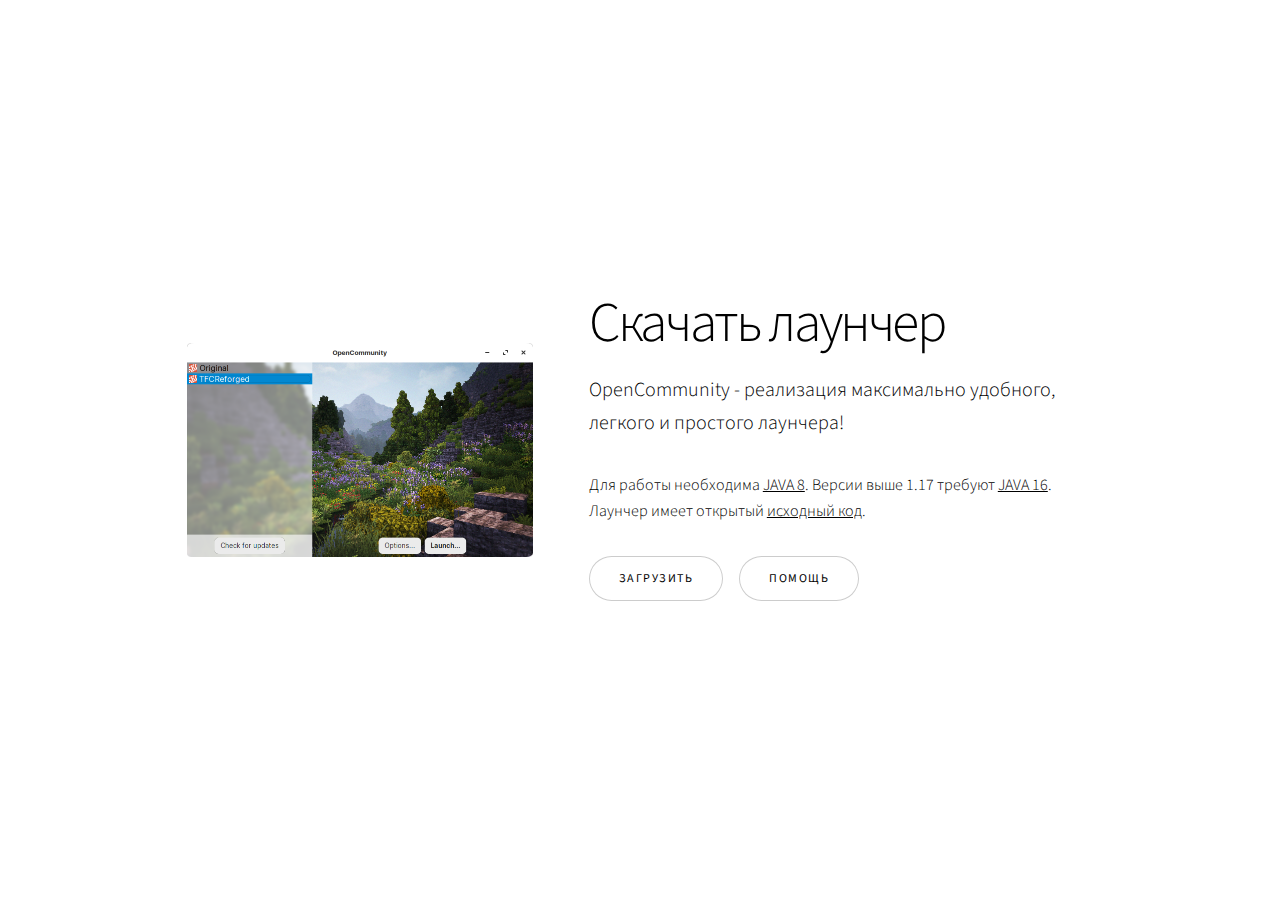
<file: index.html>
<!DOCTYPE HTML>
<!--
	(c) GoodMC 2020
	Nikita Gutsenkov
-->
<html>
	<head>
		<title>Скачать лаунчер</title>
		<meta charset="utf-8" />
		<meta name="viewport" content="width=device-width, initial-scale=1, user-scalable=no" />
		<link rel="stylesheet" href="assets/css/main.css" />
		<noscript><link rel="stylesheet" href="assets/css/noscript.css" /></noscript>
	</head>
	<body class="is-preload">

		<!-- Wrapper -->
			<div id="wrapper" class="divided">

				<!-- One -->
					<section class="banner style3 orient-right content-align-left image-position-right fullscreen onload-image-fade-in onload-content-fade-right">
						<div class="content">
							<span onselectstart="return false" onmousedown="return false">
							<h1>Скачать лаунчер</h1>
							<p class="major">OpenCommunity - реализация максимально удобного, легкого и простого лаунчера!</p>
              <p>Для работы необходима <a href="https://adoptopenjdk.net/releases.html?variant=openjdk8&jvmVariant=hotspot" target="_blank">JAVA 8</a>. Версии выше 1.17 требуют <a href="https://adoptopenjdk.net/releases.html?variant=openjdk16&jvmVariant=hotspot" target="_blank">JAVA 16</a>. Лаунчер имеет открытый <a href="https://github.com/Envel-Nikita-Gutsenkov/OpenCommunity-Launcher" target="_blank">исходный код</a>.</p>
							<ul class="actions">
                <li><a href="https://envel-nikita-gutsenkov.github.io/EnvelLauncher-data-1/jar/OpenCommunity.jar" class="button icon"></i>Загрузить</a></li>
								<li><a href="https://envel-nikita-gutsenkov.github.io/EnvelLauncher-data-1/guide.html" class="button icon"></i>Помощь</a></li>
              </ul>
							</span>
						</div>
						<div class="image">
							<img src="images/demo.png" alt="" />
						</div>
					</section>
			</div>
		<!-- Scripts -->
			<script src="assets/js/jquery.min.js"></script>
			<script src="assets/js/jquery.scrollex.min.js"></script>
			<script src="assets/js/jquery.scrolly.min.js"></script>
			<script src="assets/js/browser.min.js"></script>
			<script src="assets/js/breakpoints.min.js"></script>
			<script src="assets/js/util.js"></script>
			<script src="assets/js/main.js"></script>
			<script> document.oncontextmenu = cmenu; function cmenu() { return false; } </script>
			<script type="text/javascript"> document.onkeydown = function(e){if(e.ctrlKey && e.keyCode == 'A'.charCodeAt(0)){ return false;}}</script>
			<script type="text/javascript"> document.onkeydown = function(e){if(e.ctrlKey && e.keyCode == 'S'.charCodeAt(0)){ return false;}}</script>
	</body>
</html>
</file>
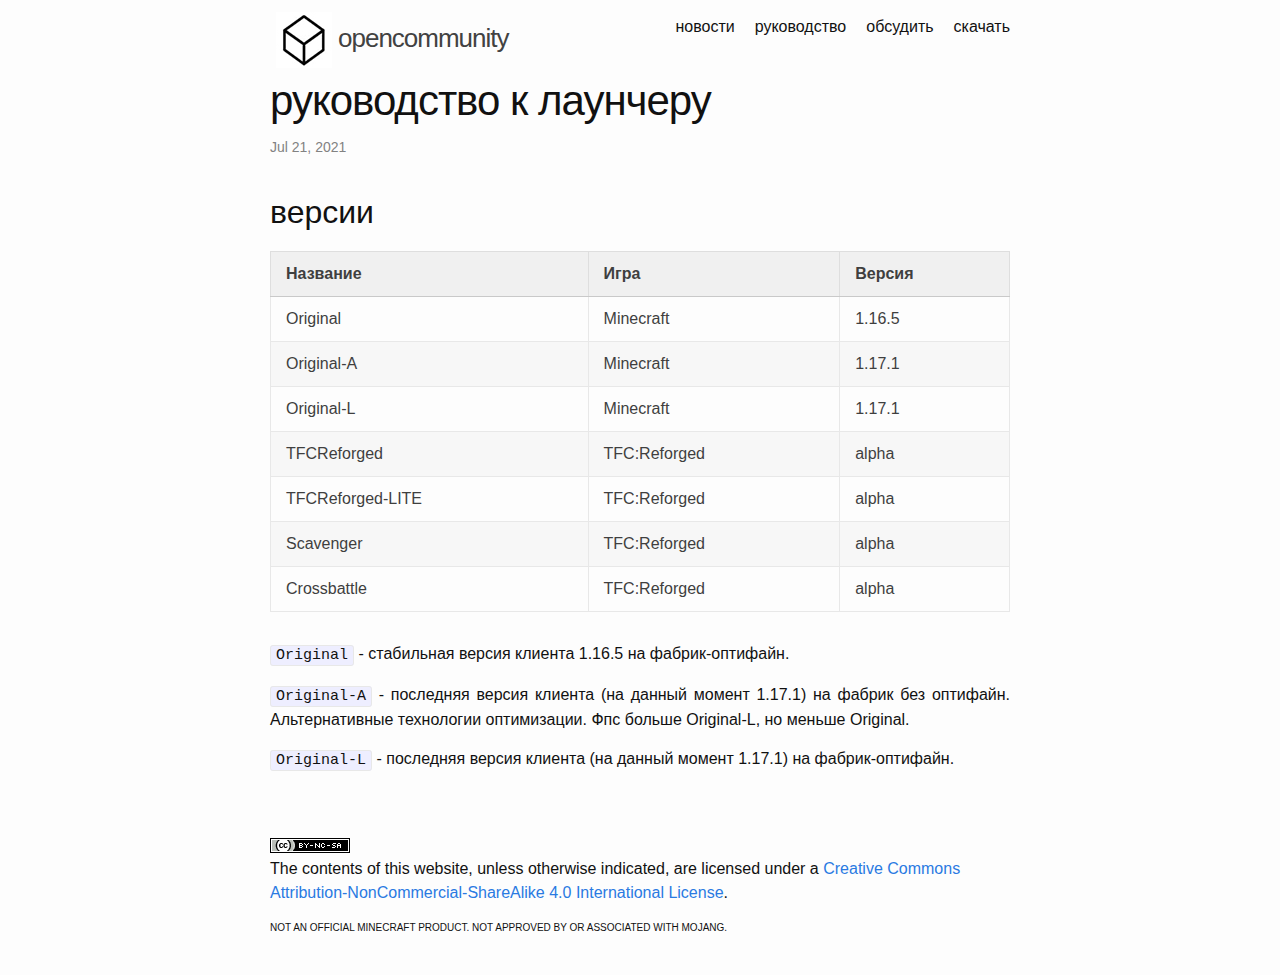
<file: guide-2.html>
<!DOCTYPE html>
<html class=" rhtrjc idc0_331" lang="en"><head>
<meta http-equiv="content-type" content="text/html; charset=UTF-8">
  <meta charset="utf-8">
  <meta http-equiv="X-UA-Compatible" content="IE=edge">
  <meta name="viewport" content="width=device-width, initial-scale=1"><!-- Begin Jekyll SEO tag v2.5.0 -->
<title>Руководство к лаунчеру | opencommunity</title>
<meta name="generator" content="Jekyll v3.8.3">
<meta property="og:title" content="Руководство по установке Java">
<meta property="og:locale" content="en_US">
<meta name="description" content="Руководство по установке Java">
<meta property="og:description" content="Руководство по установке Java">
<link rel="canonical" href="http://fabricmc.net/2020/01/21/1152.html">
<meta property="og:url" content="http://fabricmc.net/2020/01/21/1152.html">
<meta property="og:site_name" content="opencommunity">
<meta property="og:type" content="article">
<meta property="article:published_time" content="2020-01-21T00:00:00-06:00">
<script type="application/ld+json">
{"description":"Руководство по установке Java","@type":"BlogPosting","headline":"Fabric for Minecraft 1.15.2","dateModified":"2020-01-21T00:00:00-06:00","url":"","datePublished":"2020-01-21T00:00:00-06:00","mainEntityOfPage":{"@type":"WebPage","@id":""},"@context":"http://schema.org"}</script>
<!-- End Jekyll SEO tag -->
<link rel="stylesheet" href="css/main.css"><link type="application/atom+xml" rel="alternate" href="" title="opencommunity"></head>
<body><header class="site-header" role="banner">

  <div class="wrapper"><div class="site-header-logo">
      <a class="site-title" rel="author" href=""><img alt="charset" src="css/logo.jpg">opencommunity</a>
    </div><nav class="site-nav">
        <input type="checkbox" id="nav-trigger" class="nav-trigger">
        <label for="nav-trigger">
          <span class="menu-icon">
            <svg viewBox="0 0 18 15" width="18px" height="15px">
              <path d="M18,1.484c0,0.82-0.665,1.484-1.484,1.484H1.484C0.665,2.969,0,2.304,0,1.484l0,0C0,0.665,0.665,0,1.484,0 h15.032C17.335,0,18,0.665,18,1.484L18,1.484z M18,7.516C18,8.335,17.335,9,16.516,9H1.484C0.665,9,0,8.335,0,7.516l0,0 c0-0.82,0.665-1.484,1.484-1.484h15.032C17.335,6.031,18,6.696,18,7.516L18,7.516z M18,13.516C18,14.335,17.335,15,16.516,15H1.484 C0.665,15,0,14.335,0,13.516l0,0c0-0.82,0.665-1.483,1.484-1.483h15.032C17.335,12.031,18,12.695,18,13.516L18,13.516z"></path>
            </svg>
          </span>
        </label>

        <div class="trigger"><a class="page-link" href="https://envel-nikita-gutsenkov.github.io/EnvelLauncher-data-1/news.html">новости</a><a class="page-link" href="https://envel-nikita-gutsenkov.github.io/EnvelLauncher-data-1/guide.html">руководство</a><a class="page-link" href="https://discord.gg/57jTJXh4eq">обсудить</a><a class="page-link" href="https://envel-nikita-gutsenkov.github.io/EnvelLauncher-data-1/index.html">скачать</a></div>
      </nav></div>
</header>
<main class="page-content" aria-label="Content">
      <div class="wrapper">
        <article class="post h-entry" itemscope="" itemtype="http://schema.org/BlogPosting">

  <header class="post-header">
    <h1 class="post-title p-name" itemprop="name headline">руководство к лаунчеру</h1>
    <p class="post-meta">
      <time class="dt-published" datetime="2020-01-21T00:00:00-06:00" itemprop="datePublished">Jul 21, 2021
      </time></p>
  </header>

  <div class="post-content e-content" itemprop="articleBody">
    <h1 id="fabric-for-minecraft-1152">версии</h1>

    <table>
      <thead>
        <tr>
          <th>Название</th>
          <th>Игра</th>
          <th>Версия</th>
        </tr>
      </thead>
      <tbody>
        <tr>
          <td>Original</td>
          <td>Minecraft</td>
          <td>1.16.5</td>
        </tr>
        <tr>
          <td>Original-A</td>
          <td>Minecraft</td>
          <td>1.17.1</td>
        </tr>
        <tr>
          <td>Original-L</td>
          <td>Minecraft</td>
          <td>1.17.1</td>
        </tr>
        <tr>
          <td>TFCReforged</td>
          <td>TFC:Reforged</td>
          <td>alpha</td>
        </tr>
        <tr>
          <td>TFCReforged-LITE</td>
          <td>TFC:Reforged</td>
          <td>alpha</td>
        </tr>
        <tr>
          <td>Scavenger</td>
          <td>TFC:Reforged</td>
          <td>alpha</td>
        </tr>
        <tr>
          <td>Crossbattle</td>
          <td>TFC:Reforged</td>
          <td>alpha</td>
        </tr>
      </tbody>
    </table>

<p><code class="highlighter-rouge">Original</code> - cтабильная версия клиента 1.16.5 на фабрик-оптифайн.</p>

<p><code class="highlighter-rouge">Original-A</code> - последняя версия клиента (на данный момент 1.17.1) на фабрик без оптифайн. Альтернативные технологии оптимизации. Фпс больше Original-L, но меньше Original.</p>

<p><code class="highlighter-rouge">Original-L</code> - последняя версия клиента (на данный момент 1.17.1) на фабрик-оптифайн. </p>


  <a class="u-url" href="https://fabricmc.net/2020/01/21/1152.html" hidden=""></a>
</article>

      </div>
    </main><footer class="site-footer h-card">
  <data class="u-url" href="/"></data>

  <div class="wrapper">

<p>
<a rel="license" href="http://creativecommons.org/licenses/by-nc-sa/4.0/"><img alt="Creative Commons License" style="border-width:0" src="css/80x15.png"></a><br>The contents of this website, unless otherwise indicated, are licensed under a <a rel="license" href="http://creativecommons.org/licenses/by-nc-sa/4.0/">Creative Commons Attribution-NonCommercial-ShareAlike 4.0 International License</a>.
</p>

<p style="font-size: 10px;">
NOT AN OFFICIAL MINECRAFT PRODUCT. NOT APPROVED BY OR ASSOCIATED WITH MOJANG.
</p>

  </div>

</footer>




</body></html>
</file>
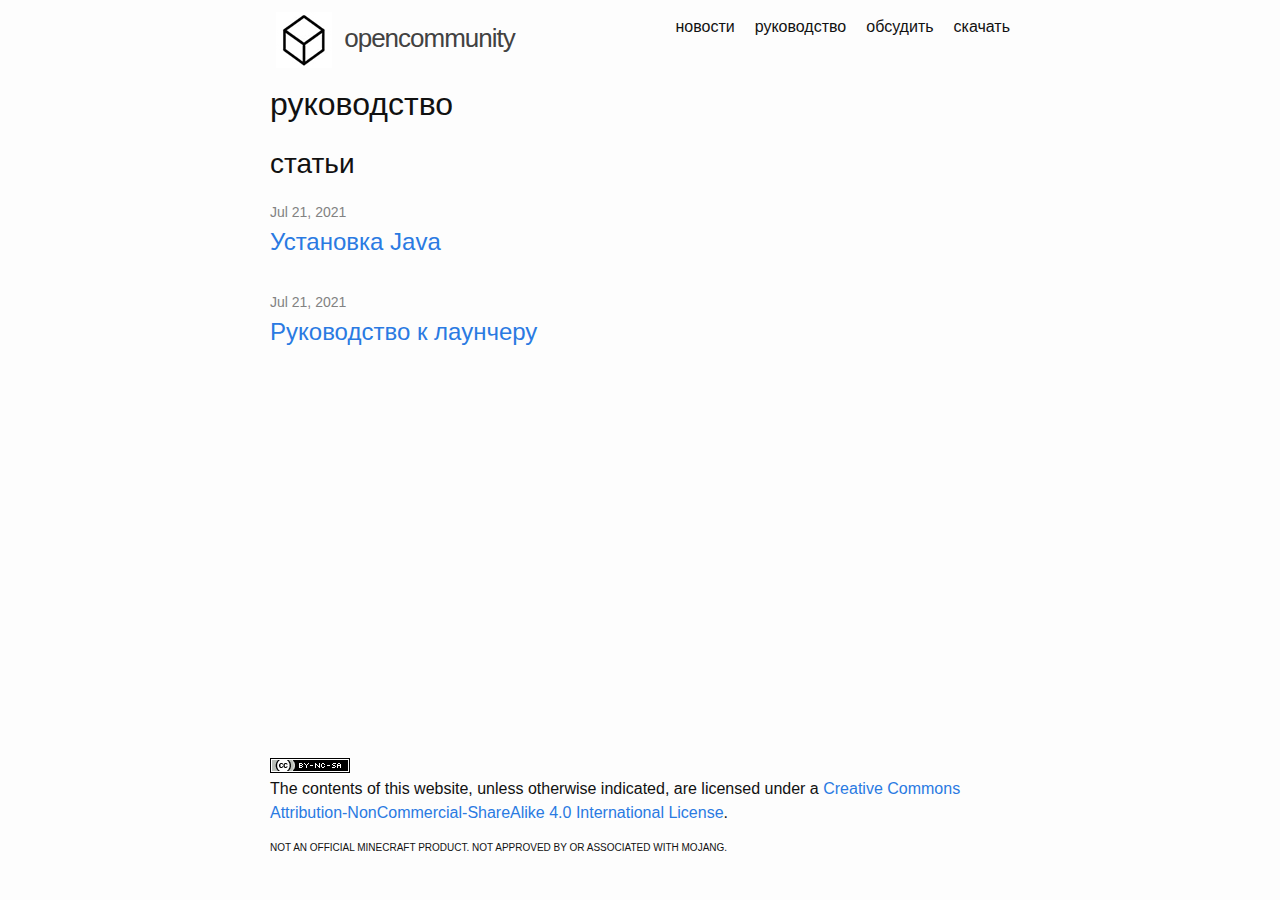
<file: guide.html>
<!DOCTYPE html>
<html class=" oadgaxoey idc0_331" lang="en"><head>
<meta http-equiv="content-type" content="text/html; charset=UTF-8">
  <meta charset="utf-8">
  <meta http-equiv="X-UA-Compatible" content="IE=edge">
  <meta name="viewport" content="width=device-width, initial-scale=1"><!-- Begin Jekyll SEO tag v2.5.0 -->
<title>Руководства | opencommunity</title>
<meta name="generator" content="Jekyll v3.8.3">
<meta property="og:title" content="Руководства">
<meta property="og:locale" content="en_US">
<meta name="description" content="Руководства">
<meta property="og:description" content="Руководства">
<link rel="canonical" href="http://fabricmc.net/blog/">
<meta property="og:url" content="http://fabricmc.net/blog/">
<meta property="og:site_name" content="opencommunity">
<script type="application/ld+json">
{"description":"Руководства.","@type":"WebPage","headline":"blog","url":"","@context":"http://schema.org"}</script>
<!-- End Jekyll SEO tag -->
<link rel="stylesheet" href="css/main.css"><link type="application/atom+xml" rel="alternate" href="" title="opencommunity"></head>
<body><header class="site-header" role="banner">

  <div class="wrapper"><div class="site-header-logo">
      <a class="site-title" rel="author" href="https://fabricmc.net/"><img src="css/logo.jpg" alt="charset"> opencommunity</a>
    </div><nav class="site-nav">
        <input type="checkbox" id="nav-trigger" class="nav-trigger">
        <label for="nav-trigger">
          <span class="menu-icon">
            <svg viewBox="0 0 18 15" width="18px" height="15px">
              <path d="M18,1.484c0,0.82-0.665,1.484-1.484,1.484H1.484C0.665,2.969,0,2.304,0,1.484l0,0C0,0.665,0.665,0,1.484,0 h15.032C17.335,0,18,0.665,18,1.484L18,1.484z M18,7.516C18,8.335,17.335,9,16.516,9H1.484C0.665,9,0,8.335,0,7.516l0,0 c0-0.82,0.665-1.484,1.484-1.484h15.032C17.335,6.031,18,6.696,18,7.516L18,7.516z M18,13.516C18,14.335,17.335,15,16.516,15H1.484 C0.665,15,0,14.335,0,13.516l0,0c0-0.82,0.665-1.483,1.484-1.483h15.032C17.335,12.031,18,12.695,18,13.516L18,13.516z"></path>
            </svg>
          </span>
        </label>

        <div class="trigger"><a class="page-link" href="https://envel-nikita-gutsenkov.github.io/EnvelLauncher-data-1/news.html">новости</a><a class="page-link" href="https://envel-nikita-gutsenkov.github.io/EnvelLauncher-data-1/guide.html">руководство</a><a class="page-link" href="https://discord.gg/57jTJXh4eq">обсудить</a><a class="page-link" href="https://envel-nikita-gutsenkov.github.io/EnvelLauncher-data-1/index.html">скачать</a></div>
      </nav></div>
</header>
<main class="page-content" aria-label="Content">
      <div class="wrapper">
        <div class="home"><h1 class="page-heading">руководство</h1>
<h2 class="post-list-heading">статьи</h2>
    <ul class="post-list"><li><span class="post-meta">Jul 21, 2021</span>
        <h3>
          <a class="post-link" href="https://envel-nikita-gutsenkov.github.io/EnvelLauncher-data-1/guide-1.html">Установка Java</a>
        </h3></li><li><span class="post-meta">Jul 21, 2021</span>
        <h3>
          <a class="post-link" href="https://envel-nikita-gutsenkov.github.io/EnvelLauncher-data-1/guide-2.html">Руководство к лаунчеру</a>
        </h3></li></ul></div>
    </div></main><footer class="site-footer h-card">
  <data class="u-url" href="/"></data>

  <div class="wrapper">

<p>
<a rel="license" href="http://creativecommons.org/licenses/by-nc-sa/4.0/"><img alt="Creative Commons License" style="border-width:0" src="css/80x15.png"></a><br>The contents of this website, unless otherwise indicated, are licensed under a <a rel="license" href="http://creativecommons.org/licenses/by-nc-sa/4.0/">Creative Commons Attribution-NonCommercial-ShareAlike 4.0 International License</a>.
</p>

<p style="font-size: 10px;">
NOT AN OFFICIAL MINECRAFT PRODUCT. NOT APPROVED BY OR ASSOCIATED WITH MOJANG.
</p>

  </div>

</footer>




</body></html>
</file>
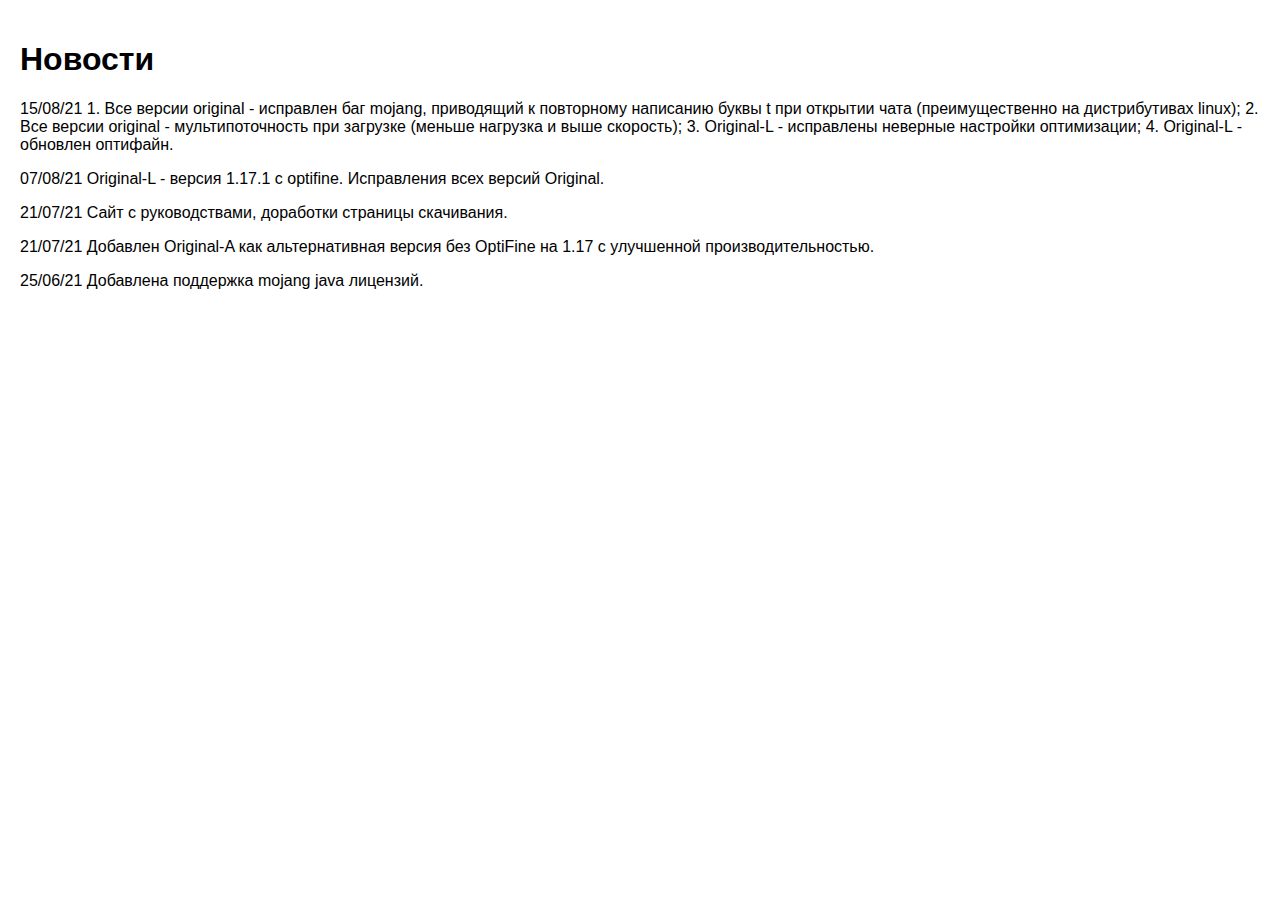
<file: news.html>
<!DOCTYPE html>
<html>
<head>
<title>News Page</title>
<style>
body {
    background: #ffffff no-repeat;
    color: #000000;
    font-family: 'Lucida Grande', 'Lucida Sans Unicode', 'Lucida Sans', Geneva, Verdana, sans-serif;
    margin: 0;
    padding: 20px;
}
</style>
</head>
<body>
<!-- Note: Java's web renderer is pretty bad so you cannot get too fancy -->
<h1>Новости</h1>
<p>15/08/21
1. Все версии original - исправлен баг mojang, приводящий к повторному написанию буквы t при открытии чата (преимущественно на дистрибутивах linux);
2. Все версии original - мультипоточность при загрузке (меньше нагрузка и выше скорость);
3. Original-L - исправлены неверные настройки оптимизации;
4. Original-L - обновлен оптифайн.</p>
<p>07/08/21 Original-L - версия 1.17.1 с optifine. Исправления всех версий Original.</p>
<p>21/07/21 Сайт с руководствами, доработки страницы скачивания.</p>
<p>21/07/21 Добавлен Original-A как альтернативная версия без OptiFine на 1.17 с улучшенной производительностью.</p>
<p>25/06/21 Добавлена поддержка mojang java лицензий.</p>
</body>
</html>
</file>
<file: assets/css/noscript.css>
/*
	Story by HTML5 UP
	html5up.net | @ajlkn
	Free for personal and commercial use under the CCA 3.0 license (html5up.net/license)
*/

/* Banner (transitions) */

	.banner.onload-content-fade-up .content {
		-moz-transition: none;
		-webkit-transition: none;
		-ms-transition: none;
		transition: none;
	}

	body.is-preload .banner.onload-content-fade-up .content {
		-moz-transform: none;
		-webkit-transform: none;
		-ms-transform: none;
		transform: none;
		opacity: 1;
	}

	.banner.onload-content-fade-down .content {
		-moz-transition: none;
		-webkit-transition: none;
		-ms-transition: none;
		transition: none;
	}

	body.is-preload .banner.onload-content-fade-down .content {
		-moz-transform: none;
		-webkit-transform: none;
		-ms-transform: none;
		transform: none;
		opacity: 1;
	}

	.banner.onload-content-fade-left .content {
		-moz-transition: none;
		-webkit-transition: none;
		-ms-transition: none;
		transition: none;
	}

	body.is-preload .banner.onload-content-fade-left .content {
		-moz-transform: none;
		-webkit-transform: none;
		-ms-transform: none;
		transform: none;
		opacity: 1;
	}

	.banner.onload-content-fade-right .content {
		-moz-transition: none;
		-webkit-transition: none;
		-ms-transition: none;
		transition: none;
	}

	body.is-preload .banner.onload-content-fade-right .content {
		-moz-transform: none;
		-webkit-transform: none;
		-ms-transform: none;
		transform: none;
		opacity: 1;
	}

	.banner.onload-content-fade-in .content {
		-moz-transition: none;
		-webkit-transition: none;
		-ms-transition: none;
		transition: none;
	}

	body.is-preload .banner.onload-content-fade-in .content {
		-moz-transform: none;
		-webkit-transform: none;
		-ms-transform: none;
		transform: none;
		opacity: 1;
	}

	.banner.onload-image-fade-up .image {
		-moz-transition: none;
		-webkit-transition: none;
		-ms-transition: none;
		transition: none;
	}

		.banner.onload-image-fade-up .image img {
			-moz-transition: none;
			-webkit-transition: none;
			-ms-transition: none;
			transition: none;
		}

	body.is-preload .banner.onload-image-fade-up .image {
		-moz-transform: none;
		-webkit-transform: none;
		-ms-transform: none;
		transform: none;
		opacity: 1;
	}

		body.is-preload .banner.onload-image-fade-up .image img {
			opacity: 1;
		}

	.banner.onload-image-fade-down .image {
		-moz-transition: none;
		-webkit-transition: none;
		-ms-transition: none;
		transition: none;
	}

		.banner.onload-image-fade-down .image img {
			-moz-transition: none;
			-webkit-transition: none;
			-ms-transition: none;
			transition: none;
		}

	body.is-preload .banner.onload-image-fade-down .image {
		-moz-transform: none;
		-webkit-transform: none;
		-ms-transform: none;
		transform: none;
		opacity: 1;
	}

		body.is-preload .banner.onload-image-fade-down .image img {
			opacity: 1;
		}

	.banner.onload-image-fade-left .image {
		-moz-transition: none;
		-webkit-transition: none;
		-ms-transition: none;
		transition: none;
	}

		.banner.onload-image-fade-left .image img {
			-moz-transition: none;
			-webkit-transition: none;
			-ms-transition: none;
			transition: none;
		}

	body.is-preload .banner.onload-image-fade-left .image {
		-moz-transform: none;
		-webkit-transform: none;
		-ms-transform: none;
		transform: none;
		opacity: 1;
	}

		body.is-preload .banner.onload-image-fade-left .image img {
			opacity: 1;
		}

	.banner.onload-image-fade-right .image {
		-moz-transition: none;
		-webkit-transition: none;
		-ms-transition: none;
		transition: none;
	}

		.banner.onload-image-fade-right .image img {
			-moz-transition: none;
			-webkit-transition: none;
			-ms-transition: none;
			transition: none;
		}

	body.is-preload .banner.onload-image-fade-right .image {
		-moz-transform: none;
		-webkit-transform: none;
		-ms-transform: none;
		transform: none;
		opacity: 1;
	}

		body.is-preload .banner.onload-image-fade-right .image img {
			opacity: 1;
		}

	.banner.onload-image-fade-in .image img {
		-moz-transition: none;
		-webkit-transition: none;
		-ms-transition: none;
		transition: none;
	}

	body.is-preload .banner.onload-image-fade-in .image img {
		opacity: 1;
	}

	.banner.onscroll-content-fade-up .content {
		-moz-transition: none;
		-webkit-transition: none;
		-ms-transition: none;
		transition: none;
	}

	.banner.onscroll-content-fade-up.is-inactive .content {
		-moz-transform: none;
		-webkit-transform: none;
		-ms-transform: none;
		transform: none;
		opacity: 1;
	}

	.banner.onscroll-content-fade-down .content {
		-moz-transition: none;
		-webkit-transition: none;
		-ms-transition: none;
		transition: none;
	}

	.banner.onscroll-content-fade-down.is-inactive .content {
		-moz-transform: none;
		-webkit-transform: none;
		-ms-transform: none;
		transform: none;
		opacity: 1;
	}

	.banner.onscroll-content-fade-left .content {
		-moz-transition: none;
		-webkit-transition: none;
		-ms-transition: none;
		transition: none;
	}

	.banner.onscroll-content-fade-left.is-inactive .content {
		-moz-transform: none;
		-webkit-transform: none;
		-ms-transform: none;
		transform: none;
		opacity: 1;
	}

	.banner.onscroll-content-fade-right .content {
		-moz-transition: none;
		-webkit-transition: none;
		-ms-transition: none;
		transition: none;
	}

	.banner.onscroll-content-fade-right.is-inactive .content {
		-moz-transform: none;
		-webkit-transform: none;
		-ms-transform: none;
		transform: none;
		opacity: 1;
	}

	.banner.onscroll-content-fade-in .content {
		-moz-transition: none;
		-webkit-transition: none;
		-ms-transition: none;
		transition: none;
	}

	.banner.onscroll-content-fade-in.is-inactive .content {
		-moz-transform: none;
		-webkit-transform: none;
		-ms-transform: none;
		transform: none;
		opacity: 1;
	}

	.banner.onscroll-image-fade-up .image {
		-moz-transition: none;
		-webkit-transition: none;
		-ms-transition: none;
		transition: none;
	}

		.banner.onscroll-image-fade-up .image img {
			-moz-transition: none;
			-webkit-transition: none;
			-ms-transition: none;
			transition: none;
		}

	.banner.onscroll-image-fade-up.is-inactive .image {
		-moz-transform: none;
		-webkit-transform: none;
		-ms-transform: none;
		transform: none;
		opacity: 1;
	}

		.banner.onscroll-image-fade-up.is-inactive .image img {
			opacity: 1;
		}

	.banner.onscroll-image-fade-down .image {
		-moz-transition: none;
		-webkit-transition: none;
		-ms-transition: none;
		transition: none;
	}

		.banner.onscroll-image-fade-down .image img {
			-moz-transition: none;
			-webkit-transition: none;
			-ms-transition: none;
			transition: none;
		}

	.banner.onscroll-image-fade-down.is-inactive .image {
		-moz-transform: none;
		-webkit-transform: none;
		-ms-transform: none;
		transform: none;
		opacity: 1;
	}

		.banner.onscroll-image-fade-down.is-inactive .image img {
			opacity: 1;
		}

	.banner.onscroll-image-fade-left .image {
		-moz-transition: none;
		-webkit-transition: none;
		-ms-transition: none;
		transition: none;
	}

		.banner.onscroll-image-fade-left .image img {
			-moz-transition: none;
			-webkit-transition: none;
			-ms-transition: none;
			transition: none;
		}

	.banner.onscroll-image-fade-left.is-inactive .image {
		-moz-transform: none;
		-webkit-transform: none;
		-ms-transform: none;
		transform: none;
		opacity: 1;
	}

		.banner.onscroll-image-fade-left.is-inactive .image img {
			opacity: 1;
		}

	.banner.onscroll-image-fade-right .image {
		-moz-transition: none;
		-webkit-transition: none;
		-ms-transition: none;
		transition: none;
	}

		.banner.onscroll-image-fade-right .image img {
			-moz-transition: none;
			-webkit-transition: none;
			-ms-transition: none;
			transition: none;
		}

	.banner.onscroll-image-fade-right.is-inactive .image {
		-moz-transform: none;
		-webkit-transform: none;
		-ms-transform: none;
		transform: none;
		opacity: 1;
	}

		.banner.onscroll-image-fade-right.is-inactive .image img {
			opacity: 1;
		}

	.banner.onscroll-image-fade-in .image img {
		-moz-transition: none;
		-webkit-transition: none;
		-ms-transition: none;
		transition: none;
	}

	.banner.onscroll-image-fade-in.is-inactive .image img {
		opacity: 1;
	}
</file>
<file: assets/css/main.css>
@import url(fontawesome-all.min.css);
@import url("https://fonts.googleapis.com/css?family=Source+Sans+Pro:300,300i,400,400i");

/*
	Story by HTML5 UP
	html5up.net | @ajlkn
	Free for personal and commercial use under the CCA 3.0 license (html5up.net/license)
*/

html, body, div, span, applet, object,
iframe, h1, h2, h3, h4, h5, h6, p, blockquote,
pre, a, abbr, acronym, address, big, cite,
code, del, dfn, em, img, ins, kbd, q, s, samp,
small, strike, strong, sub, sup, tt, var, b,
u, i, center, dl, dt, dd, ol, ul, li, fieldset,
form, label, legend, table, caption, tbody,
tfoot, thead, tr, th, td, article, aside,
canvas, details, embed, figure, figcaption,
footer, header, hgroup, menu, nav, output, ruby,
section, summary, time, mark, audio, video {
	margin: 0;
	padding: 0;
	border: 0;
	font-size: 100%;
	font: inherit;
	vertical-align: baseline;}

article, aside, details, figcaption, figure,
footer, header, hgroup, menu, nav, section {
	display: block;}

body {
	line-height: 1;
}

ol, ul {
	list-style: none;
}

blockquote, q {
	quotes: none;
}

	blockquote:before, blockquote:after, q:before, q:after {
		content: '';
		content: none;
	}

table {
	border-collapse: collapse;
	border-spacing: 0;
}

body {
	-webkit-text-size-adjust: none;
}

mark {
	background-color: transparent;
	color: inherit;
}

input::-moz-focus-inner {
	border: 0;
	padding: 0;
}

input, select, textarea {
	-moz-appearance: none;
	-webkit-appearance: none;
	-ms-appearance: none;
	appearance: none;
}

/* Basic */

	@-ms-viewport {
		width: device-width;
	}

	body {
		-ms-overflow-style: scrollbar;
	}

	@media screen and (max-width: 480px) {

		html, body {
			min-width: 320px;
		}

	}

	html {
		box-sizing: border-box;
	}

	*, *:before, *:after {
		box-sizing: inherit;
	}

	body {
		background: #ffffff;
	}

		body.is-preload *, body.is-preload *:before, body.is-preload *:after {
			-moz-animation: none !important;
			-webkit-animation: none !important;
			-ms-animation: none !important;
			animation: none !important;
			-moz-transition: none !important;
			-webkit-transition: none !important;
			-ms-transition: none !important;
			transition: none !important;
		}

/* Type */

	html {
		font-size: 18pt;
	}

		@media screen and (max-width: 1680px) {

			html {
				font-size: 14pt;
			}

		}

		@media screen and (max-width: 1280px) {

			html {
				font-size: 12pt;
			}

		}

		@media screen and (max-width: 736px) {

			html {
				font-size: 11pt;
			}

		}

		@media screen and (max-width: 360px) {

			html {
				font-size: 10pt;
			}

		}

	body {
		background-color: #ffffff;
		color: #000000;
	}

	body, input, select, textarea {
		font-family: "Source Sans Pro", Helvetica, sans-serif;
		font-size: 1rem;
		font-weight: 300;
		line-height: 1.65;
	}

	a {
		-moz-transition: color 0.2s ease-in-out;
		-webkit-transition: color 0.2s ease-in-out;
		-ms-transition: color 0.2s ease-in-out;
		transition: color 0.2s ease-in-out;
		text-decoration: underline;
	}

		a:hover {
			text-decoration: none;
		}

	strong, b {
		font-weight: 400;
	}

	em, i {
		font-style: italic;
	}

	p {
		margin: 0 0 2rem 0;
	}

		p.major {
			font-size: 1.25rem;
		}

	h1, h2, h3, h4, h5, h6 {
		font-weight: 300;
		line-height: 1.375;
		letter-spacing: -0.05em;
		margin: 0 0 1rem 0;
	}

		h1 a, h2 a, h3 a, h4 a, h5 a, h6 a {
			color: inherit;
			text-decoration: none;
		}

	h1 {
		font-size: 3.5rem;
		line-height: 1.2;
	}

	h2 {
		font-size: 2.25rem;
	}

	h3 {
		font-size: 1.5rem;
	}

	h4 {
		font-size: 1.1rem;
	}

	h5 {
		font-size: 0.9rem;
	}

	h6 {
		font-size: 0.7rem;
	}

	sub {
		font-size: 0.8rem;
		position: relative;
		top: 0.5rem;
	}

	sup {
		font-size: 0.8rem;
		position: relative;
		top: -0.5rem;
	}

	blockquote {
		border-left: solid 4px;
		font-style: italic;
		margin: 0 0 2rem 0;
		padding: 0.5rem 0 0.5rem 2rem;
	}

	code {
		border-radius: 4px;
		font-family: "Courier New", monospace;
		font-size: 0.9em;
		margin: 0 0.25rem;
		padding: 0.25rem 0.325rem;
	}

	pre {
		-webkit-overflow-scrolling: touch;
		font-family: "Courier New", monospace;
		font-size: 0.9em;
		margin: 0 0 2rem 0;
	}

		pre code {
			display: block;
			line-height: 1.5;
			padding: 0.75rem 1rem;
			overflow-x: auto;
		}

	hr {
		border: 0;
		border-bottom: solid 1px;
		margin: 2.5rem 0;
	}

		hr.major {
			margin: 3.5rem 0;
		}

	.align-left {
		text-align: left;
	}

	.align-center {
		text-align: center;
	}

	.align-right {
		text-align: right;
	}

	@media screen and (max-width: 736px) {

		p.major {
			font-size: 1.1rem;
		}

		h1 {
			font-size: 2.5rem;
		}

		h2 {
			font-size: 2rem;
		}

		h3 {
			font-size: 1.25rem;
		}

		h4 {
			font-size: 1rem;
		}

	}

	input, select, textarea {
		color: #000000;
	}

	a {
		color: #000000;
	}

		a:hover {
			color: #47D3E5;
		}

	strong, b {
		color: #000000;
	}

	h1, h2, h3, h4, h5, h6 {
		color: #000000;
	}

	blockquote {
		border-left-color: rgba(0, 0, 0, 0.2);
	}

	code {
		background: rgba(0, 0, 0, 0.05);
		border-color: rgba(0, 0, 0, 0.2);
	}

	hr {
		border-bottom-color: rgba(0, 0, 0, 0.2);
	}

/* Row */

	.row {
		display: flex;
		flex-wrap: wrap;
		box-sizing: border-box;
		align-items: stretch;
	}

		.row > * {
			box-sizing: border-box;
		}

		.row.gtr-uniform > * > :last-child {
			margin-bottom: 0;
		}

		.row.aln-left {
			justify-content: flex-start;
		}

		.row.aln-center {
			justify-content: center;
		}

		.row.aln-right {
			justify-content: flex-end;
		}

		.row.aln-top {
			align-items: flex-start;
		}

		.row.aln-middle {
			align-items: center;
		}

		.row.aln-bottom {
			align-items: flex-end;
		}

		.row > .imp {
			order: -1;
		}

		.row > .col-1 {
			width: 8.33333%;
		}

		.row > .off-1 {
			margin-left: 8.33333%;
		}

		.row > .col-2 {
			width: 16.66667%;
		}

		.row > .off-2 {
			margin-left: 16.66667%;
		}

		.row > .col-3 {
			width: 25%;
		}

		.row > .off-3 {
			margin-left: 25%;
		}

		.row > .col-4 {
			width: 33.33333%;
		}

		.row > .off-4 {
			margin-left: 33.33333%;
		}

		.row > .col-5 {
			width: 41.66667%;
		}

		.row > .off-5 {
			margin-left: 41.66667%;
		}

		.row > .col-6 {
			width: 50%;
		}

		.row > .off-6 {
			margin-left: 50%;
		}

		.row > .col-7 {
			width: 58.33333%;
		}

		.row > .off-7 {
			margin-left: 58.33333%;
		}

		.row > .col-8 {
			width: 66.66667%;
		}

		.row > .off-8 {
			margin-left: 66.66667%;
		}

		.row > .col-9 {
			width: 75%;
		}

		.row > .off-9 {
			margin-left: 75%;
		}

		.row > .col-10 {
			width: 83.33333%;
		}

		.row > .off-10 {
			margin-left: 83.33333%;
		}

		.row > .col-11 {
			width: 91.66667%;
		}

		.row > .off-11 {
			margin-left: 91.66667%;
		}

		.row > .col-12 {
			width: 100%;
		}

		.row > .off-12 {
			margin-left: 100%;
		}

		.row.gtr-0 {
			margin-top: 0;
			margin-left: 0rem;
		}

			.row.gtr-0 > * {
				padding: 0 0 0 0rem;
			}

			.row.gtr-0.gtr-uniform {
				margin-top: 0rem;
			}

				.row.gtr-0.gtr-uniform > * {
					padding-top: 0rem;
				}

		.row.gtr-25 {
			margin-top: 0;
			margin-left: -0.5rem;
		}

			.row.gtr-25 > * {
				padding: 0 0 0 0.5rem;
			}

			.row.gtr-25.gtr-uniform {
				margin-top: -0.5rem;
			}

				.row.gtr-25.gtr-uniform > * {
					padding-top: 0.5rem;
				}

		.row.gtr-50 {
			margin-top: 0;
			margin-left: -1rem;
		}

			.row.gtr-50 > * {
				padding: 0 0 0 1rem;
			}

			.row.gtr-50.gtr-uniform {
				margin-top: -1rem;
			}

				.row.gtr-50.gtr-uniform > * {
					padding-top: 1rem;
				}

		.row {
			margin-top: 0;
			margin-left: -2rem;
		}

			.row > * {
				padding: 0 0 0 2rem;
			}

			.row.gtr-uniform {
				margin-top: -2rem;
			}

				.row.gtr-uniform > * {
					padding-top: 2rem;
				}

		.row.gtr-150 {
			margin-top: 0;
			margin-left: -3rem;
		}

			.row.gtr-150 > * {
				padding: 0 0 0 3rem;
			}

			.row.gtr-150.gtr-uniform {
				margin-top: -3rem;
			}

				.row.gtr-150.gtr-uniform > * {
					padding-top: 3rem;
				}

		.row.gtr-200 {
			margin-top: 0;
			margin-left: -4rem;
		}

			.row.gtr-200 > * {
				padding: 0 0 0 4rem;
			}

			.row.gtr-200.gtr-uniform {
				margin-top: -4rem;
			}

				.row.gtr-200.gtr-uniform > * {
					padding-top: 4rem;
				}

		@media screen and (max-width: 1680px) {

			.row {
				display: flex;
				flex-wrap: wrap;
				box-sizing: border-box;
				align-items: stretch;
			}

				.row > * {
					box-sizing: border-box;
				}

				.row.gtr-uniform > * > :last-child {
					margin-bottom: 0;
				}

				.row.aln-left {
					justify-content: flex-start;
				}

				.row.aln-center {
					justify-content: center;
				}

				.row.aln-right {
					justify-content: flex-end;
				}

				.row.aln-top {
					align-items: flex-start;
				}

				.row.aln-middle {
					align-items: center;
				}

				.row.aln-bottom {
					align-items: flex-end;
				}

				.row > .imp-xlarge {
					order: -1;
				}

				.row > .col-1-xlarge {
					width: 8.33333%;
				}

				.row > .off-1-xlarge {
					margin-left: 8.33333%;
				}

				.row > .col-2-xlarge {
					width: 16.66667%;
				}

				.row > .off-2-xlarge {
					margin-left: 16.66667%;
				}

				.row > .col-3-xlarge {
					width: 25%;
				}

				.row > .off-3-xlarge {
					margin-left: 25%;
				}

				.row > .col-4-xlarge {
					width: 33.33333%;
				}

				.row > .off-4-xlarge {
					margin-left: 33.33333%;
				}

				.row > .col-5-xlarge {
					width: 41.66667%;
				}

				.row > .off-5-xlarge {
					margin-left: 41.66667%;
				}

				.row > .col-6-xlarge {
					width: 50%;
				}

				.row > .off-6-xlarge {
					margin-left: 50%;
				}

				.row > .col-7-xlarge {
					width: 58.33333%;
				}

				.row > .off-7-xlarge {
					margin-left: 58.33333%;
				}

				.row > .col-8-xlarge {
					width: 66.66667%;
				}

				.row > .off-8-xlarge {
					margin-left: 66.66667%;
				}

				.row > .col-9-xlarge {
					width: 75%;
				}

				.row > .off-9-xlarge {
					margin-left: 75%;
				}

				.row > .col-10-xlarge {
					width: 83.33333%;
				}

				.row > .off-10-xlarge {
					margin-left: 83.33333%;
				}

				.row > .col-11-xlarge {
					width: 91.66667%;
				}

				.row > .off-11-xlarge {
					margin-left: 91.66667%;
				}

				.row > .col-12-xlarge {
					width: 100%;
				}

				.row > .off-12-xlarge {
					margin-left: 100%;
				}

				.row.gtr-0 {
					margin-top: 0;
					margin-left: 0rem;
				}

					.row.gtr-0 > * {
						padding: 0 0 0 0rem;
					}

					.row.gtr-0.gtr-uniform {
						margin-top: 0rem;
					}

						.row.gtr-0.gtr-uniform > * {
							padding-top: 0rem;
						}

				.row.gtr-25 {
					margin-top: 0;
					margin-left: -0.5rem;
				}

					.row.gtr-25 > * {
						padding: 0 0 0 0.5rem;
					}

					.row.gtr-25.gtr-uniform {
						margin-top: -0.5rem;
					}

						.row.gtr-25.gtr-uniform > * {
							padding-top: 0.5rem;
						}

				.row.gtr-50 {
					margin-top: 0;
					margin-left: -1rem;
				}

					.row.gtr-50 > * {
						padding: 0 0 0 1rem;
					}

					.row.gtr-50.gtr-uniform {
						margin-top: -1rem;
					}

						.row.gtr-50.gtr-uniform > * {
							padding-top: 1rem;
						}

				.row {
					margin-top: 0;
					margin-left: -2rem;
				}

					.row > * {
						padding: 0 0 0 2rem;
					}

					.row.gtr-uniform {
						margin-top: -2rem;
					}

						.row.gtr-uniform > * {
							padding-top: 2rem;
						}

				.row.gtr-150 {
					margin-top: 0;
					margin-left: -3rem;
				}

					.row.gtr-150 > * {
						padding: 0 0 0 3rem;
					}

					.row.gtr-150.gtr-uniform {
						margin-top: -3rem;
					}

						.row.gtr-150.gtr-uniform > * {
							padding-top: 3rem;
						}

				.row.gtr-200 {
					margin-top: 0;
					margin-left: -4rem;
				}

					.row.gtr-200 > * {
						padding: 0 0 0 4rem;
					}

					.row.gtr-200.gtr-uniform {
						margin-top: -4rem;
					}

						.row.gtr-200.gtr-uniform > * {
							padding-top: 4rem;
						}

		}

		@media screen and (max-width: 1280px) {

			.row {
				display: flex;
				flex-wrap: wrap;
				box-sizing: border-box;
				align-items: stretch;
			}

				.row > * {
					box-sizing: border-box;
				}

				.row.gtr-uniform > * > :last-child {
					margin-bottom: 0;
				}

				.row.aln-left {
					justify-content: flex-start;
				}

				.row.aln-center {
					justify-content: center;
				}

				.row.aln-right {
					justify-content: flex-end;
				}

				.row.aln-top {
					align-items: flex-start;
				}

				.row.aln-middle {
					align-items: center;
				}

				.row.aln-bottom {
					align-items: flex-end;
				}

				.row > .imp-large {
					order: -1;
				}

				.row > .col-1-large {
					width: 8.33333%;
				}

				.row > .off-1-large {
					margin-left: 8.33333%;
				}

				.row > .col-2-large {
					width: 16.66667%;
				}

				.row > .off-2-large {
					margin-left: 16.66667%;
				}

				.row > .col-3-large {
					width: 25%;
				}

				.row > .off-3-large {
					margin-left: 25%;
				}

				.row > .col-4-large {
					width: 33.33333%;
				}

				.row > .off-4-large {
					margin-left: 33.33333%;
				}

				.row > .col-5-large {
					width: 41.66667%;
				}

				.row > .off-5-large {
					margin-left: 41.66667%;
				}

				.row > .col-6-large {
					width: 50%;
				}

				.row > .off-6-large {
					margin-left: 50%;
				}

				.row > .col-7-large {
					width: 58.33333%;
				}

				.row > .off-7-large {
					margin-left: 58.33333%;
				}

				.row > .col-8-large {
					width: 66.66667%;
				}

				.row > .off-8-large {
					margin-left: 66.66667%;
				}

				.row > .col-9-large {
					width: 75%;
				}

				.row > .off-9-large {
					margin-left: 75%;
				}

				.row > .col-10-large {
					width: 83.33333%;
				}

				.row > .off-10-large {
					margin-left: 83.33333%;
				}

				.row > .col-11-large {
					width: 91.66667%;
				}

				.row > .off-11-large {
					margin-left: 91.66667%;
				}

				.row > .col-12-large {
					width: 100%;
				}

				.row > .off-12-large {
					margin-left: 100%;
				}

				.row.gtr-0 {
					margin-top: 0;
					margin-left: 0rem;
				}

					.row.gtr-0 > * {
						padding: 0 0 0 0rem;
					}

					.row.gtr-0.gtr-uniform {
						margin-top: 0rem;
					}

						.row.gtr-0.gtr-uniform > * {
							padding-top: 0rem;
						}

				.row.gtr-25 {
					margin-top: 0;
					margin-left: -0.5rem;
				}

					.row.gtr-25 > * {
						padding: 0 0 0 0.5rem;
					}

					.row.gtr-25.gtr-uniform {
						margin-top: -0.5rem;
					}

						.row.gtr-25.gtr-uniform > * {
							padding-top: 0.5rem;
						}

				.row.gtr-50 {
					margin-top: 0;
					margin-left: -1rem;
				}

					.row.gtr-50 > * {
						padding: 0 0 0 1rem;
					}

					.row.gtr-50.gtr-uniform {
						margin-top: -1rem;
					}

						.row.gtr-50.gtr-uniform > * {
							padding-top: 1rem;
						}

				.row {
					margin-top: 0;
					margin-left: -2rem;
				}

					.row > * {
						padding: 0 0 0 2rem;
					}

					.row.gtr-uniform {
						margin-top: -2rem;
					}

						.row.gtr-uniform > * {
							padding-top: 2rem;
						}

				.row.gtr-150 {
					margin-top: 0;
					margin-left: -3rem;
				}

					.row.gtr-150 > * {
						padding: 0 0 0 3rem;
					}

					.row.gtr-150.gtr-uniform {
						margin-top: -3rem;
					}

						.row.gtr-150.gtr-uniform > * {
							padding-top: 3rem;
						}

				.row.gtr-200 {
					margin-top: 0;
					margin-left: -4rem;
				}

					.row.gtr-200 > * {
						padding: 0 0 0 4rem;
					}

					.row.gtr-200.gtr-uniform {
						margin-top: -4rem;
					}

						.row.gtr-200.gtr-uniform > * {
							padding-top: 4rem;
						}

		}

		@media screen and (max-width: 980px) {

			.row {
				display: flex;
				flex-wrap: wrap;
				box-sizing: border-box;
				align-items: stretch;
			}

				.row > * {
					box-sizing: border-box;
				}

				.row.gtr-uniform > * > :last-child {
					margin-bottom: 0;
				}

				.row.aln-left {
					justify-content: flex-start;
				}

				.row.aln-center {
					justify-content: center;
				}

				.row.aln-right {
					justify-content: flex-end;
				}

				.row.aln-top {
					align-items: flex-start;
				}

				.row.aln-middle {
					align-items: center;
				}

				.row.aln-bottom {
					align-items: flex-end;
				}

				.row > .imp-medium {
					order: -1;
				}

				.row > .col-1-medium {
					width: 8.33333%;
				}

				.row > .off-1-medium {
					margin-left: 8.33333%;
				}

				.row > .col-2-medium {
					width: 16.66667%;
				}

				.row > .off-2-medium {
					margin-left: 16.66667%;
				}

				.row > .col-3-medium {
					width: 25%;
				}

				.row > .off-3-medium {
					margin-left: 25%;
				}

				.row > .col-4-medium {
					width: 33.33333%;
				}

				.row > .off-4-medium {
					margin-left: 33.33333%;
				}

				.row > .col-5-medium {
					width: 41.66667%;
				}

				.row > .off-5-medium {
					margin-left: 41.66667%;
				}

				.row > .col-6-medium {
					width: 50%;
				}

				.row > .off-6-medium {
					margin-left: 50%;
				}

				.row > .col-7-medium {
					width: 58.33333%;
				}

				.row > .off-7-medium {
					margin-left: 58.33333%;
				}

				.row > .col-8-medium {
					width: 66.66667%;
				}

				.row > .off-8-medium {
					margin-left: 66.66667%;
				}

				.row > .col-9-medium {
					width: 75%;
				}

				.row > .off-9-medium {
					margin-left: 75%;
				}

				.row > .col-10-medium {
					width: 83.33333%;
				}

				.row > .off-10-medium {
					margin-left: 83.33333%;
				}

				.row > .col-11-medium {
					width: 91.66667%;
				}

				.row > .off-11-medium {
					margin-left: 91.66667%;
				}

				.row > .col-12-medium {
					width: 100%;
				}

				.row > .off-12-medium {
					margin-left: 100%;
				}

				.row.gtr-0 {
					margin-top: 0;
					margin-left: 0rem;
				}

					.row.gtr-0 > * {
						padding: 0 0 0 0rem;
					}

					.row.gtr-0.gtr-uniform {
						margin-top: 0rem;
					}

						.row.gtr-0.gtr-uniform > * {
							padding-top: 0rem;
						}

				.row.gtr-25 {
					margin-top: 0;
					margin-left: -0.5rem;
				}

					.row.gtr-25 > * {
						padding: 0 0 0 0.5rem;
					}

					.row.gtr-25.gtr-uniform {
						margin-top: -0.5rem;
					}

						.row.gtr-25.gtr-uniform > * {
							padding-top: 0.5rem;
						}

				.row.gtr-50 {
					margin-top: 0;
					margin-left: -1rem;
				}

					.row.gtr-50 > * {
						padding: 0 0 0 1rem;
					}

					.row.gtr-50.gtr-uniform {
						margin-top: -1rem;
					}

						.row.gtr-50.gtr-uniform > * {
							padding-top: 1rem;
						}

				.row {
					margin-top: 0;
					margin-left: -2rem;
				}

					.row > * {
						padding: 0 0 0 2rem;
					}

					.row.gtr-uniform {
						margin-top: -2rem;
					}

						.row.gtr-uniform > * {
							padding-top: 2rem;
						}

				.row.gtr-150 {
					margin-top: 0;
					margin-left: -3rem;
				}

					.row.gtr-150 > * {
						padding: 0 0 0 3rem;
					}

					.row.gtr-150.gtr-uniform {
						margin-top: -3rem;
					}

						.row.gtr-150.gtr-uniform > * {
							padding-top: 3rem;
						}

				.row.gtr-200 {
					margin-top: 0;
					margin-left: -4rem;
				}

					.row.gtr-200 > * {
						padding: 0 0 0 4rem;
					}

					.row.gtr-200.gtr-uniform {
						margin-top: -4rem;
					}

						.row.gtr-200.gtr-uniform > * {
							padding-top: 4rem;
						}

		}

		@media screen and (max-width: 736px) {

			.row {
				display: flex;
				flex-wrap: wrap;
				box-sizing: border-box;
				align-items: stretch;
			}

				.row > * {
					box-sizing: border-box;
				}

				.row.gtr-uniform > * > :last-child {
					margin-bottom: 0;
				}

				.row.aln-left {
					justify-content: flex-start;
				}

				.row.aln-center {
					justify-content: center;
				}

				.row.aln-right {
					justify-content: flex-end;
				}

				.row.aln-top {
					align-items: flex-start;
				}

				.row.aln-middle {
					align-items: center;
				}

				.row.aln-bottom {
					align-items: flex-end;
				}

				.row > .imp-small {
					order: -1;
				}

				.row > .col-1-small {
					width: 8.33333%;
				}

				.row > .off-1-small {
					margin-left: 8.33333%;
				}

				.row > .col-2-small {
					width: 16.66667%;
				}

				.row > .off-2-small {
					margin-left: 16.66667%;
				}

				.row > .col-3-small {
					width: 25%;
				}

				.row > .off-3-small {
					margin-left: 25%;
				}

				.row > .col-4-small {
					width: 33.33333%;
				}

				.row > .off-4-small {
					margin-left: 33.33333%;
				}

				.row > .col-5-small {
					width: 41.66667%;
				}

				.row > .off-5-small {
					margin-left: 41.66667%;
				}

				.row > .col-6-small {
					width: 50%;
				}

				.row > .off-6-small {
					margin-left: 50%;
				}

				.row > .col-7-small {
					width: 58.33333%;
				}

				.row > .off-7-small {
					margin-left: 58.33333%;
				}

				.row > .col-8-small {
					width: 66.66667%;
				}

				.row > .off-8-small {
					margin-left: 66.66667%;
				}

				.row > .col-9-small {
					width: 75%;
				}

				.row > .off-9-small {
					margin-left: 75%;
				}

				.row > .col-10-small {
					width: 83.33333%;
				}

				.row > .off-10-small {
					margin-left: 83.33333%;
				}

				.row > .col-11-small {
					width: 91.66667%;
				}

				.row > .off-11-small {
					margin-left: 91.66667%;
				}

				.row > .col-12-small {
					width: 100%;
				}

				.row > .off-12-small {
					margin-left: 100%;
				}

				.row.gtr-0 {
					margin-top: 0;
					margin-left: 0rem;
				}

					.row.gtr-0 > * {
						padding: 0 0 0 0rem;
					}

					.row.gtr-0.gtr-uniform {
						margin-top: 0rem;
					}

						.row.gtr-0.gtr-uniform > * {
							padding-top: 0rem;
						}

				.row.gtr-25 {
					margin-top: 0;
					margin-left: -0.5rem;
				}

					.row.gtr-25 > * {
						padding: 0 0 0 0.5rem;
					}

					.row.gtr-25.gtr-uniform {
						margin-top: -0.5rem;
					}

						.row.gtr-25.gtr-uniform > * {
							padding-top: 0.5rem;
						}

				.row.gtr-50 {
					margin-top: 0;
					margin-left: -1rem;
				}

					.row.gtr-50 > * {
						padding: 0 0 0 1rem;
					}

					.row.gtr-50.gtr-uniform {
						margin-top: -1rem;
					}

						.row.gtr-50.gtr-uniform > * {
							padding-top: 1rem;
						}

				.row {
					margin-top: 0;
					margin-left: -2rem;
				}

					.row > * {
						padding: 0 0 0 2rem;
					}

					.row.gtr-uniform {
						margin-top: -2rem;
					}

						.row.gtr-uniform > * {
							padding-top: 2rem;
						}

				.row.gtr-150 {
					margin-top: 0;
					margin-left: -3rem;
				}

					.row.gtr-150 > * {
						padding: 0 0 0 3rem;
					}

					.row.gtr-150.gtr-uniform {
						margin-top: -3rem;
					}

						.row.gtr-150.gtr-uniform > * {
							padding-top: 3rem;
						}

				.row.gtr-200 {
					margin-top: 0;
					margin-left: -4rem;
				}

					.row.gtr-200 > * {
						padding: 0 0 0 4rem;
					}

					.row.gtr-200.gtr-uniform {
						margin-top: -4rem;
					}

						.row.gtr-200.gtr-uniform > * {
							padding-top: 4rem;
						}

		}

		@media screen and (max-width: 480px) {

			.row {
				display: flex;
				flex-wrap: wrap;
				box-sizing: border-box;
				align-items: stretch;
			}

				.row > * {
					box-sizing: border-box;
				}

				.row.gtr-uniform > * > :last-child {
					margin-bottom: 0;
				}

				.row.aln-left {
					justify-content: flex-start;
				}

				.row.aln-center {
					justify-content: center;
				}

				.row.aln-right {
					justify-content: flex-end;
				}

				.row.aln-top {
					align-items: flex-start;
				}

				.row.aln-middle {
					align-items: center;
				}

				.row.aln-bottom {
					align-items: flex-end;
				}

				.row > .imp-xsmall {
					order: -1;
				}

				.row > .col-1-xsmall {
					width: 8.33333%;
				}

				.row > .off-1-xsmall {
					margin-left: 8.33333%;
				}

				.row > .col-2-xsmall {
					width: 16.66667%;
				}

				.row > .off-2-xsmall {
					margin-left: 16.66667%;
				}

				.row > .col-3-xsmall {
					width: 25%;
				}

				.row > .off-3-xsmall {
					margin-left: 25%;
				}

				.row > .col-4-xsmall {
					width: 33.33333%;
				}

				.row > .off-4-xsmall {
					margin-left: 33.33333%;
				}

				.row > .col-5-xsmall {
					width: 41.66667%;
				}

				.row > .off-5-xsmall {
					margin-left: 41.66667%;
				}

				.row > .col-6-xsmall {
					width: 50%;
				}

				.row > .off-6-xsmall {
					margin-left: 50%;
				}

				.row > .col-7-xsmall {
					width: 58.33333%;
				}

				.row > .off-7-xsmall {
					margin-left: 58.33333%;
				}

				.row > .col-8-xsmall {
					width: 66.66667%;
				}

				.row > .off-8-xsmall {
					margin-left: 66.66667%;
				}

				.row > .col-9-xsmall {
					width: 75%;
				}

				.row > .off-9-xsmall {
					margin-left: 75%;
				}

				.row > .col-10-xsmall {
					width: 83.33333%;
				}

				.row > .off-10-xsmall {
					margin-left: 83.33333%;
				}

				.row > .col-11-xsmall {
					width: 91.66667%;
				}

				.row > .off-11-xsmall {
					margin-left: 91.66667%;
				}

				.row > .col-12-xsmall {
					width: 100%;
				}

				.row > .off-12-xsmall {
					margin-left: 100%;
				}

				.row.gtr-0 {
					margin-top: 0;
					margin-left: 0rem;
				}

					.row.gtr-0 > * {
						padding: 0 0 0 0rem;
					}

					.row.gtr-0.gtr-uniform {
						margin-top: 0rem;
					}

						.row.gtr-0.gtr-uniform > * {
							padding-top: 0rem;
						}

				.row.gtr-25 {
					margin-top: 0;
					margin-left: -0.5rem;
				}

					.row.gtr-25 > * {
						padding: 0 0 0 0.5rem;
					}

					.row.gtr-25.gtr-uniform {
						margin-top: -0.5rem;
					}

						.row.gtr-25.gtr-uniform > * {
							padding-top: 0.5rem;
						}

				.row.gtr-50 {
					margin-top: 0;
					margin-left: -1rem;
				}

					.row.gtr-50 > * {
						padding: 0 0 0 1rem;
					}

					.row.gtr-50.gtr-uniform {
						margin-top: -1rem;
					}

						.row.gtr-50.gtr-uniform > * {
							padding-top: 1rem;
						}

				.row {
					margin-top: 0;
					margin-left: -2rem;
				}

					.row > * {
						padding: 0 0 0 2rem;
					}

					.row.gtr-uniform {
						margin-top: -2rem;
					}

						.row.gtr-uniform > * {
							padding-top: 2rem;
						}

				.row.gtr-150 {
					margin-top: 0;
					margin-left: -3rem;
				}

					.row.gtr-150 > * {
						padding: 0 0 0 3rem;
					}

					.row.gtr-150.gtr-uniform {
						margin-top: -3rem;
					}

						.row.gtr-150.gtr-uniform > * {
							padding-top: 3rem;
						}

				.row.gtr-200 {
					margin-top: 0;
					margin-left: -4rem;
				}

					.row.gtr-200 > * {
						padding: 0 0 0 4rem;
					}

					.row.gtr-200.gtr-uniform {
						margin-top: -4rem;
					}

						.row.gtr-200.gtr-uniform > * {
							padding-top: 4rem;
						}

		}

		@media screen and (max-width: 360px) {

			.row {
				display: flex;
				flex-wrap: wrap;
				box-sizing: border-box;
				align-items: stretch;
			}

				.row > * {
					box-sizing: border-box;
				}

				.row.gtr-uniform > * > :last-child {
					margin-bottom: 0;
				}

				.row.aln-left {
					justify-content: flex-start;
				}

				.row.aln-center {
					justify-content: center;
				}

				.row.aln-right {
					justify-content: flex-end;
				}

				.row.aln-top {
					align-items: flex-start;
				}

				.row.aln-middle {
					align-items: center;
				}

				.row.aln-bottom {
					align-items: flex-end;
				}

				.row > .imp-xxsmall {
					order: -1;
				}

				.row > .col-1-xxsmall {
					width: 8.33333%;
				}

				.row > .off-1-xxsmall {
					margin-left: 8.33333%;
				}

				.row > .col-2-xxsmall {
					width: 16.66667%;
				}

				.row > .off-2-xxsmall {
					margin-left: 16.66667%;
				}

				.row > .col-3-xxsmall {
					width: 25%;
				}

				.row > .off-3-xxsmall {
					margin-left: 25%;
				}

				.row > .col-4-xxsmall {
					width: 33.33333%;
				}

				.row > .off-4-xxsmall {
					margin-left: 33.33333%;
				}

				.row > .col-5-xxsmall {
					width: 41.66667%;
				}

				.row > .off-5-xxsmall {
					margin-left: 41.66667%;
				}

				.row > .col-6-xxsmall {
					width: 50%;
				}

				.row > .off-6-xxsmall {
					margin-left: 50%;
				}

				.row > .col-7-xxsmall {
					width: 58.33333%;
				}

				.row > .off-7-xxsmall {
					margin-left: 58.33333%;
				}

				.row > .col-8-xxsmall {
					width: 66.66667%;
				}

				.row > .off-8-xxsmall {
					margin-left: 66.66667%;
				}

				.row > .col-9-xxsmall {
					width: 75%;
				}

				.row > .off-9-xxsmall {
					margin-left: 75%;
				}

				.row > .col-10-xxsmall {
					width: 83.33333%;
				}

				.row > .off-10-xxsmall {
					margin-left: 83.33333%;
				}

				.row > .col-11-xxsmall {
					width: 91.66667%;
				}

				.row > .off-11-xxsmall {
					margin-left: 91.66667%;
				}

				.row > .col-12-xxsmall {
					width: 100%;
				}

				.row > .off-12-xxsmall {
					margin-left: 100%;
				}

				.row.gtr-0 {
					margin-top: 0;
					margin-left: 0rem;
				}

					.row.gtr-0 > * {
						padding: 0 0 0 0rem;
					}

					.row.gtr-0.gtr-uniform {
						margin-top: 0rem;
					}

						.row.gtr-0.gtr-uniform > * {
							padding-top: 0rem;
						}

				.row.gtr-25 {
					margin-top: 0;
					margin-left: -0.5rem;
				}

					.row.gtr-25 > * {
						padding: 0 0 0 0.5rem;
					}

					.row.gtr-25.gtr-uniform {
						margin-top: -0.5rem;
					}

						.row.gtr-25.gtr-uniform > * {
							padding-top: 0.5rem;
						}

				.row.gtr-50 {
					margin-top: 0;
					margin-left: -1rem;
				}

					.row.gtr-50 > * {
						padding: 0 0 0 1rem;
					}

					.row.gtr-50.gtr-uniform {
						margin-top: -1rem;
					}

						.row.gtr-50.gtr-uniform > * {
							padding-top: 1rem;
						}

				.row {
					margin-top: 0;
					margin-left: -2rem;
				}

					.row > * {
						padding: 0 0 0 2rem;
					}

					.row.gtr-uniform {
						margin-top: -2rem;
					}

						.row.gtr-uniform > * {
							padding-top: 2rem;
						}

				.row.gtr-150 {
					margin-top: 0;
					margin-left: -3rem;
				}

					.row.gtr-150 > * {
						padding: 0 0 0 3rem;
					}

					.row.gtr-150.gtr-uniform {
						margin-top: -3rem;
					}

						.row.gtr-150.gtr-uniform > * {
							padding-top: 3rem;
						}

				.row.gtr-200 {
					margin-top: 0;
					margin-left: -4rem;
				}

					.row.gtr-200 > * {
						padding: 0 0 0 4rem;
					}

					.row.gtr-200.gtr-uniform {
						margin-top: -4rem;
					}

						.row.gtr-200.gtr-uniform > * {
							padding-top: 4rem;
						}

		}

/* Box */

	.box {
		border-radius: 4px;
		border: solid 1px;
		margin-bottom: 2rem;
		padding: 1.5rem;
	}

		.box > :last-child,
		.box > :last-child > :last-child,
		.box > :last-child > :last-child > :last-child {
			margin-bottom: 0;
		}

		.box.alt {
			border: 0;
			border-radius: 0;
			padding: 0;
		}

	.box {
		border-color: rgba(0, 0, 0, 0.2);
	}

/* Button */

	input[type="submit"],
	input[type="reset"],
	input[type="button"],
	button,
	.button {
		-moz-appearance: none;
		-webkit-appearance: none;
		-ms-appearance: none;
		appearance: none;
		-moz-transition: background-color 0.2s ease-in-out, box-shadow 0.2s ease-in-out, color 0.2s ease-in-out;
		-webkit-transition: background-color 0.2s ease-in-out, box-shadow 0.2s ease-in-out, color 0.2s ease-in-out;
		-ms-transition: background-color 0.2s ease-in-out, box-shadow 0.2s ease-in-out, color 0.2s ease-in-out;
		transition: background-color 0.2s ease-in-out, box-shadow 0.2s ease-in-out, color 0.2s ease-in-out;
		border: 0;
		cursor: pointer;
		display: inline-block;
		font-weight: 400;
		letter-spacing: 0.125em;
		text-align: center;
		text-decoration: none;
		text-transform: uppercase;
		white-space: nowrap;
		font-size: 0.75rem;
		max-width: 20rem;
		height: 3.75em;
		line-height: 3.75em;
		border-radius: 3.75em;
		padding: 0 2.5em;
		text-overflow: ellipsis;
		overflow: hidden;
	}

		input[type="submit"].icon:before,
		input[type="reset"].icon:before,
		input[type="button"].icon:before,
		button.icon:before,
		.button.icon:before {
			margin-right: 0.5rem;
		}

		input[type="submit"].fit,
		input[type="reset"].fit,
		input[type="button"].fit,
		button.fit,
		.button.fit {
			width: 100%;
		}

		input[type="submit"].small,
		input[type="reset"].small,
		input[type="button"].small,
		button.small,
		.button.small {
			font-size: 0.6rem;
			height: 3.325em;
			line-height: 3.325em;
			border-radius: 3.325em;
			padding: 0 2em;
		}

		input[type="submit"].large,
		input[type="reset"].large,
		input[type="button"].large,
		button.large,
		.button.large {
			font-size: 0.8rem;
			height: 4em;
			line-height: 4em;
			border-radius: 4em;
			padding: 0 3em;
		}

		input[type="submit"].wide,
		input[type="reset"].wide,
		input[type="button"].wide,
		button.wide,
		.button.wide {
			min-width: 14em;
		}

		input[type="submit"].disabled, input[type="submit"]:disabled,
		input[type="reset"].disabled,
		input[type="reset"]:disabled,
		input[type="button"].disabled,
		input[type="button"]:disabled,
		button.disabled,
		button:disabled,
		.button.disabled,
		.button:disabled {
			pointer-events: none;
			opacity: 0.25;
		}

	input[type="submit"],
	input[type="reset"],
	input[type="button"],
	button,
	.button {
		background-color: transparent;
		box-shadow: inset 0 0 0 1px rgba(0, 0, 0, 0.2);
		color: #000000 !important;
	}

		input[type="submit"]:hover,
		input[type="reset"]:hover,
		input[type="button"]:hover,
		button:hover,
		.button:hover {
			box-shadow: inset 0 0 0 1px #47D3E5;
			color: #47D3E5 !important;
		}

		input[type="submit"]:active,
		input[type="reset"]:active,
		input[type="button"]:active,
		button:active,
		.button:active {
			background-color: rgba(71, 211, 229, 0.2);
			box-shadow: inset 0 0 0 1px #47D3E5;
			color: #47D3E5 !important;
		}

		input[type="submit"].primary,
		input[type="reset"].primary,
		input[type="button"].primary,
		button.primary,
		.button.primary {
			background-color: #000000;
			box-shadow: none;
			color: #ffffff !important;
		}

			input[type="submit"].primary:hover,
			input[type="reset"].primary:hover,
			input[type="button"].primary:hover,
			button.primary:hover,
			.button.primary:hover {
				background-color: #47D3E5;
			}

			input[type="submit"].primary:active,
			input[type="reset"].primary:active,
			input[type="button"].primary:active,
			button.primary:active,
			.button.primary:active {
				background-color: #1ebdd1;
			}

/* Form */

	form {
		margin: 0 0 2rem 0;
	}

		form > :last-child {
			margin-bottom: 0;
		}

		form > .fields {
			display: -moz-flex;
			display: -webkit-flex;
			display: -ms-flex;
			display: flex;
			-moz-flex-wrap: wrap;
			-webkit-flex-wrap: wrap;
			-ms-flex-wrap: wrap;
			flex-wrap: wrap;
			width: calc(100% + 3rem);
			margin: -1.5rem 0 2rem -1.5rem;
		}

			form > .fields > .field {
				-moz-flex-grow: 0;
				-webkit-flex-grow: 0;
				-ms-flex-grow: 0;
				flex-grow: 0;
				-moz-flex-shrink: 0;
				-webkit-flex-shrink: 0;
				-ms-flex-shrink: 0;
				flex-shrink: 0;
				padding: 1.5rem 0 0 1.5rem;
				width: calc(100% - 1.5rem);
			}

				form > .fields > .field.half {
					width: calc(50% - 0.75rem);
				}

				form > .fields > .field.third {
					width: calc(100%/3 - 0.5rem);
				}

				form > .fields > .field.quarter {
					width: calc(25% - 0.375rem);
				}

		@media screen and (max-width: 480px) {

			form > .fields {
				width: calc(100% + 3rem);
				margin: -1.5rem 0 2rem -1.5rem;
			}

				form > .fields > .field {
					padding: 1.5rem 0 0 1.5rem;
					width: calc(100% - 1.5rem);
				}

					form > .fields > .field.half {
						width: calc(100% - 1.5rem);
					}

					form > .fields > .field.third {
						width: calc(100% - 1.5rem);
					}

					form > .fields > .field.quarter {
						width: calc(100% - 1.5rem);
					}

		}

	label {
		display: block;
		font-size: 0.9rem;
		font-weight: 400;
		margin: 0 0 1rem 0;
	}

	input[type="text"],
	input[type="password"],
	input[type="email"],
	input[type="tel"],
	input[type="search"],
	input[type="url"],
	select,
	textarea {
		-moz-appearance: none;
		-webkit-appearance: none;
		-ms-appearance: none;
		appearance: none;
		background-color: transparent;
		border-radius: 4px;
		border: none;
		border: solid 1px;
		color: inherit;
		display: block;
		outline: 0;
		padding: 0 0.825rem;
		text-decoration: none;
		width: 100%;
	}

		input[type="text"]:invalid,
		input[type="password"]:invalid,
		input[type="email"]:invalid,
		input[type="tel"]:invalid,
		input[type="search"]:invalid,
		input[type="url"]:invalid,
		select:invalid,
		textarea:invalid {
			box-shadow: none;
		}

	select {
		background-size: 1.25rem;
		background-repeat: no-repeat;
		background-position: calc(100% - 1rem) center;
		height: 2.75rem;
		padding-right: 2.75rem;
		text-overflow: ellipsis;
	}

		select:focus::-ms-value {
			background-color: transparent;
		}

		select::-ms-expand {
			display: none;
		}

	input[type="text"],
	input[type="password"],
	input[type="email"],
	input[type="tel"],
	input[type="search"],
	input[type="url"],
	select {
		height: 2.75rem;
	}

	textarea {
		padding: 0.75rem 1rem;
	}

	input[type="checkbox"],
	input[type="radio"] {
		-moz-appearance: none;
		-webkit-appearance: none;
		-ms-appearance: none;
		appearance: none;
		display: block;
		float: left;
		margin-right: -2rem;
		opacity: 0;
		width: 1rem;
		z-index: -1;
	}

		input[type="checkbox"] + label,
		input[type="radio"] + label {
			text-decoration: none;
			-moz-user-select: none;
			-webkit-user-select: none;
			-ms-user-select: none;
			user-select: none;
			cursor: pointer;
			display: inline-block;
			font-size: 1rem;
			font-weight: 300;
			padding-left: 2.4rem;
			padding-right: 0.75rem;
			position: relative;
			margin-bottom: 0;
		}

			input[type="checkbox"] + label:before,
			input[type="radio"] + label:before {
				-moz-osx-font-smoothing: grayscale;
				-webkit-font-smoothing: antialiased;
				display: inline-block;
				font-style: normal;
				font-variant: normal;
				text-rendering: auto;
				line-height: 1;
				text-transform: none !important;
				font-family: 'Font Awesome 5 Free';
				font-weight: 900;
			}

			input[type="checkbox"] + label:before,
			input[type="radio"] + label:before {
				border-radius: 4px;
				border: solid 1px;
				content: '';
				display: inline-block;
				font-size: 0.8rem;
				height: 1.65rem;
				left: 0;
				line-height: 1.65rem;
				position: absolute;
				text-align: center;
				top: 0;
				width: 1.65rem;
			}

		input[type="checkbox"]:checked + label:before,
		input[type="radio"]:checked + label:before {
			content: '\f00c';
		}

	input[type="checkbox"] + label:before {
		border-radius: 4px;
	}

	input[type="radio"] + label:before {
		border-radius: 100%;
	}

	::-webkit-input-placeholder {
		opacity: 1.0;
	}

	:-moz-placeholder {
		opacity: 1.0;
	}

	::-moz-placeholder {
		opacity: 1.0;
	}

	:-ms-input-placeholder {
		opacity: 1.0;
	}

	label {
		color: #000000;
	}

	input[type="text"],
	input[type="password"],
	input[type="email"],
	input[type="tel"],
	input[type="search"],
	input[type="url"],
	select,
	textarea {
		border-color: rgba(0, 0, 0, 0.2);
	}

		input[type="text"]:focus,
		input[type="password"]:focus,
		input[type="email"]:focus,
		input[type="tel"]:focus,
		input[type="search"]:focus,
		input[type="url"]:focus,
		select:focus,
		textarea:focus {
			border-color: #47D3E5;
			box-shadow: 0 0 0 1px #47D3E5;
		}

	select {
		background-image: url("data:image/svg+xml;charset=utf8,%3Csvg xmlns='http://www.w3.org/2000/svg' width='40' height='40' preserveAspectRatio='none' viewBox='0 0 40 40'%3E%3Cpath d='M9.4,12.3l10.4,10.4l10.4-10.4c0.2-0.2,0.5-0.4,0.9-0.4c0.3,0,0.6,0.1,0.9,0.4l3.3,3.3c0.2,0.2,0.4,0.5,0.4,0.9 c0,0.4-0.1,0.6-0.4,0.9L20.7,31.9c-0.2,0.2-0.5,0.4-0.9,0.4c-0.3,0-0.6-0.1-0.9-0.4L4.3,17.3c-0.2-0.2-0.4-0.5-0.4-0.9 c0-0.4,0.1-0.6,0.4-0.9l3.3-3.3c0.2-0.2,0.5-0.4,0.9-0.4S9.1,12.1,9.4,12.3z' fill='rgba(0, 0, 0, 0.2)' /%3E%3C/svg%3E");
	}

		select option {
			color: #000000;
			background: #ffffff;
		}

	input[type="checkbox"] + label,
	input[type="radio"] + label {
		color: #000000;
	}

		input[type="checkbox"] + label:before,
		input[type="radio"] + label:before {
			border-color: rgba(0, 0, 0, 0.2);
		}

	input[type="checkbox"]:checked + label:before,
	input[type="radio"]:checked + label:before {
		background-color: #000000;
		border-color: #000000;
		color: #ffffff;
	}

	input[type="checkbox"]:focus + label:before,
	input[type="radio"]:focus + label:before {
	}

	::-webkit-input-placeholder {
		color: rgba(0, 0, 0, 0.75) !important;
	}

	:-moz-placeholder {
		color: rgba(0, 0, 0, 0.75) !important;
	}

	::-moz-placeholder {
		color: rgba(0, 0, 0, 0.75) !important;
	}

	:-ms-input-placeholder {
		color: rgba(0, 0, 0, 0.75) !important;
	}

/* Icon */

	.icon {
		text-decoration: none;
		border-bottom: none;
		position: relative;
		text-align: center;
	}

		.icon:before {
			-moz-osx-font-smoothing: grayscale;
			-webkit-font-smoothing: antialiased;
			display: inline-block;
			font-style: normal;
			font-variant: normal;
			text-rendering: auto;
			line-height: 1;
			text-transform: none !important;
			font-family: 'Font Awesome 5 Free';
			font-weight: 400;
		}

		.icon > .label {
			display: none;
		}

		.icon:before {
			line-height: inherit;
		}

		.icon.solid:before {
			font-weight: 900;
		}

		.icon.brands:before {
			font-family: 'Font Awesome 5 Brands';
		}

		.icon.style2:before {
			border-radius: 2.75em;
			display: inline-block;
			height: 2.75em;
			line-height: 2.75em;
			width: 2.75em;
		}

		.icon.major {
			display: block;
			margin: 0 0 1rem 0;
		}

			.icon.major:before {
				font-size: 1.25rem;
			}

	a.icon.style2:before {
		-moz-transition: background-color 0.2s ease-in-out, box-shadow 0.2s ease-in-out, color 0.2s ease-in-out;
		-webkit-transition: background-color 0.2s ease-in-out, box-shadow 0.2s ease-in-out, color 0.2s ease-in-out;
		-ms-transition: background-color 0.2s ease-in-out, box-shadow 0.2s ease-in-out, color 0.2s ease-in-out;
		transition: background-color 0.2s ease-in-out, box-shadow 0.2s ease-in-out, color 0.2s ease-in-out;
	}

	.icon.style2:before {
		box-shadow: inset 0 0 0 1px rgba(0, 0, 0, 0.2);
	}

	a.icon.style2:hover:before {
		box-shadow: inset 0 0 0 1px #47D3E5;
		color: #47D3E5;
	}

	a.icon.style2:active:before {
		background-color: rgba(71, 211, 229, 0.1);
		box-shadow: inset 0 0 0 1px #47D3E5;
		color: #47D3E5;
	}

/* Image */

	.image {
		border: 0;
		border-radius: 4px;
		display: inline-block;
		position: relative;
	}

		.image img {
			display: block;
			border-radius: 4px;
		}

		.image.left, .image.right {
			width: 40%;
			max-width: 10rem;
		}

			.image.left img, .image.right img {
				width: 100%;
			}

		.image.left {
			float: left;
			margin: 0 1.5rem 1rem 0;
			top: 0.25rem;
		}

		.image.right {
			float: right;
			margin: 0 0 1rem 1.5rem;
			top: 0.25rem;
		}

		.image.fit {
			display: block;
			margin: 0 0 2rem 0;
			width: 100%;
		}

			.image.fit img {
				width: 100%;
			}

		.image.main {
			display: block;
			margin: 0 0 3rem 0;
			width: 100%;
		}

			.image.main img {
				width: 100%;
			}

/* List */

	ol {
		list-style: decimal;
		margin: 0 0 2rem 0;
		padding-left: 1.25rem;
	}

		ol li {
			padding-left: 0.25rem;
		}

	ul {
		list-style: disc;
		margin: 0 0 2rem 0;
		padding-left: 1rem;
	}

		ul li {
			padding-left: 0.5rem;
		}

		ul.alt {
			list-style: none;
			padding-left: 0;
		}

			ul.alt li {
				border-top: solid 1px;
				padding: 0.5rem 0;
			}

				ul.alt li:first-child {
					border-top: 0;
					padding-top: 0;
				}

	dl {
		margin: 0 0 2rem 0;
	}

		dl dt {
			display: block;
			font-weight: 400;
			margin: 0 0 1rem 0;
		}

		dl dd {
			margin-left: 2rem;
		}

		dl.style2 dt {
			width: 25%;
			float: left;
		}

		dl.style2 dd {
			width: 70%;
			float: left;
		}

		dl.style2:after {
			content: '';
			display: block;
			clear: both;
		}

	ul.alt li {
		border-top-color: rgba(0, 0, 0, 0.2);
	}

/* Actions */

	ul.actions {
		display: -moz-flex;
		display: -webkit-flex;
		display: -ms-flex;
		display: flex;
		cursor: default;
		list-style: none;
		margin-left: -1rem;
		padding-left: 0;
	}

		ul.actions li {
			padding: 0 0 0 1rem;
			vertical-align: middle;
		}

		ul.actions.special {
			-moz-justify-content: center;
			-webkit-justify-content: center;
			-ms-justify-content: center;
			justify-content: center;
			width: 100%;
			margin-left: 0;
		}

			ul.actions.special li:first-child {
				padding-left: 0;
			}

		ul.actions.stacked {
			-moz-flex-direction: column;
			-webkit-flex-direction: column;
			-ms-flex-direction: column;
			flex-direction: column;
			margin-left: 0;
		}

			ul.actions.stacked li {
				padding: 1.3rem 0 0 0;
			}

				ul.actions.stacked li:first-child {
					padding-top: 0;
				}

		ul.actions.fit {
			width: calc(100% + 1rem);
		}

			ul.actions.fit li {
				-moz-flex-grow: 1;
				-webkit-flex-grow: 1;
				-ms-flex-grow: 1;
				flex-grow: 1;
				-moz-flex-shrink: 1;
				-webkit-flex-shrink: 1;
				-ms-flex-shrink: 1;
				flex-shrink: 1;
				width: 100%;
			}

				ul.actions.fit li > * {
					width: 100%;
				}

			ul.actions.fit.stacked {
				width: 100%;
			}

		@media screen and (max-width: 480px) {

			ul.actions:not(.fixed) {
				-moz-flex-direction: column;
				-webkit-flex-direction: column;
				-ms-flex-direction: column;
				flex-direction: column;
				margin-left: 0;
				width: 100% !important;
			}

				ul.actions:not(.fixed) li {
					-moz-flex-grow: 1;
					-webkit-flex-grow: 1;
					-ms-flex-grow: 1;
					flex-grow: 1;
					-moz-flex-shrink: 1;
					-webkit-flex-shrink: 1;
					-ms-flex-shrink: 1;
					flex-shrink: 1;
					padding: 1rem 0 0 0;
					text-align: center;
					width: 100%;
				}

					ul.actions:not(.fixed) li > * {
						width: 100%;
					}

					ul.actions:not(.fixed) li:first-child {
						padding-top: 0;
					}

					ul.actions:not(.fixed) li input[type="submit"],
					ul.actions:not(.fixed) li input[type="reset"],
					ul.actions:not(.fixed) li input[type="button"],
					ul.actions:not(.fixed) li button,
					ul.actions:not(.fixed) li .button {
						width: 100%;
					}

						ul.actions:not(.fixed) li input[type="submit"].icon:before,
						ul.actions:not(.fixed) li input[type="reset"].icon:before,
						ul.actions:not(.fixed) li input[type="button"].icon:before,
						ul.actions:not(.fixed) li button.icon:before,
						ul.actions:not(.fixed) li .button.icon:before {
							margin-left: -0.5rem;
						}

		}

/* Icons */

	ul.icons {
		cursor: default;
		list-style: none;
		padding-left: 0;
	}

		ul.icons li {
			display: inline-block;
			padding: 0 0.75rem 0 0;
		}

			ul.icons li:last-child {
				padding-right: 0;
			}

/* Section/Article */

	section.special, article.special {
		text-align: center;
	}

	header p {
		position: relative;
		margin: -0.65rem 0 1.5rem 0;
		font-style: italic;
	}

	header h1 + p {
		font-size: 1.375rem;
	}

	header h2 + p {
		font-size: 1.25rem;
	}

	header h3 + p {
		font-size: 1.1rem;
	}

	header h4 + p,
	header h5 + p,
	header h6 + p {
		font-size: 0.9rem;
	}

	header p {
		color: rgba(0, 0, 0, 0.75);
	}

/* Table */

	.table-wrapper {
		-webkit-overflow-scrolling: touch;
		margin: 0 0 2rem 0;
		overflow-x: auto;
	}

		.table-wrapper > table {
			margin-bottom: 0;
		}

	table {
		margin: 0 0 2rem 0;
		width: 100%;
	}

		table tbody tr {
			border: solid 1px;
			border-left: 0;
			border-right: 0;
		}

		table td {
			padding: 0.75rem 0.75rem;
		}

		table th {
			font-size: 0.9rem;
			font-weight: 400;
			padding: 0 0.75rem 0.75rem 0.75rem;
			text-align: left;
		}

		table thead {
			border-bottom: solid 2px;
		}

		table tfoot {
			border-top: solid 2px;
		}

		table.alt {
			border-collapse: separate;
		}

			table.alt tbody tr td {
				border: solid 1px;
				border-left-width: 0;
				border-top-width: 0;
			}

				table.alt tbody tr td:first-child {
					border-left-width: 1px;
				}

			table.alt tbody tr:first-child td {
				border-top-width: 1px;
			}

			table.alt thead {
				border-bottom: 0;
			}

			table.alt tfoot {
				border-top: 0;
			}

		table.fixed {
			table-layout: fixed;
		}

	table tbody tr {
		border-color: rgba(0, 0, 0, 0.2);
	}

		table tbody tr:nth-child(2n + 1) {
			background-color: rgba(0, 0, 0, 0.05);
		}

		table tbody tr.alt {
			background-color: rgba(0, 0, 0, 0.05) !important;
		}

	table th {
		color: #000000;
	}

	table thead {
		border-bottom-color: rgba(0, 0, 0, 0.2);
	}

	table tfoot {
		border-top-color: rgba(0, 0, 0, 0.2);
	}

	table.alt tbody tr td {
		border-color: rgba(0, 0, 0, 0.2);
	}

	table.uniform tbody tr:nth-child(2n + 1) {
		background-color: transparent;
	}

/* Banner (transitions) */

	.banner.onload-content-fade-up .content {
		-moz-transition: opacity 0.75s ease-in-out, -moz-transform 0.75s ease-in-out;
		-webkit-transition: opacity 0.75s ease-in-out, -webkit-transform 0.75s ease-in-out;
		-ms-transition: opacity 0.75s ease-in-out, -ms-transform 0.75s ease-in-out;
		transition: opacity 0.75s ease-in-out, transform 0.75s ease-in-out;
	}

	body.is-preload .banner.onload-content-fade-up .content {
		-moz-transform: translateY(1rem);
		-webkit-transform: translateY(1rem);
		-ms-transform: translateY(1rem);
		transform: translateY(1rem);
		opacity: 0;
	}

	.banner.onload-content-fade-down .content {
		-moz-transition: opacity 0.75s ease-in-out, -moz-transform 0.75s ease-in-out;
		-webkit-transition: opacity 0.75s ease-in-out, -webkit-transform 0.75s ease-in-out;
		-ms-transition: opacity 0.75s ease-in-out, -ms-transform 0.75s ease-in-out;
		transition: opacity 0.75s ease-in-out, transform 0.75s ease-in-out;
	}

	body.is-preload .banner.onload-content-fade-down .content {
		-moz-transform: translateY(-1rem);
		-webkit-transform: translateY(-1rem);
		-ms-transform: translateY(-1rem);
		transform: translateY(-1rem);
		opacity: 0;
	}

	.banner.onload-content-fade-left .content {
		-moz-transition: opacity 0.75s ease-in-out, -moz-transform 0.75s ease-in-out;
		-webkit-transition: opacity 0.75s ease-in-out, -webkit-transform 0.75s ease-in-out;
		-ms-transition: opacity 0.75s ease-in-out, -ms-transform 0.75s ease-in-out;
		transition: opacity 0.75s ease-in-out, transform 0.75s ease-in-out;
	}

	body.is-preload .banner.onload-content-fade-left .content {
		-moz-transform: translateX(1rem);
		-webkit-transform: translateX(1rem);
		-ms-transform: translateX(1rem);
		transform: translateX(1rem);
		opacity: 0;
	}

	.banner.onload-content-fade-right .content {
		-moz-transition: opacity 0.75s ease-in-out, -moz-transform 0.75s ease-in-out;
		-webkit-transition: opacity 0.75s ease-in-out, -webkit-transform 0.75s ease-in-out;
		-ms-transition: opacity 0.75s ease-in-out, -ms-transform 0.75s ease-in-out;
		transition: opacity 0.75s ease-in-out, transform 0.75s ease-in-out;
	}

	body.is-preload .banner.onload-content-fade-right .content {
		-moz-transform: translateX(-1rem);
		-webkit-transform: translateX(-1rem);
		-ms-transform: translateX(-1rem);
		transform: translateX(-1rem);
		opacity: 0;
	}

	.banner.onload-content-fade-in .content {
		-moz-transition: opacity 0.75s ease-in-out;
		-webkit-transition: opacity 0.75s ease-in-out;
		-ms-transition: opacity 0.75s ease-in-out;
		transition: opacity 0.75s ease-in-out;
	}

	body.is-preload .banner.onload-content-fade-in .content {
		opacity: 0;
	}

	.banner.onload-image-fade-up .image {
		-moz-transition: opacity 0.75s ease-in-out, -moz-transform 0.75s ease-in-out;
		-webkit-transition: opacity 0.75s ease-in-out, -webkit-transform 0.75s ease-in-out;
		-ms-transition: opacity 0.75s ease-in-out, -ms-transform 0.75s ease-in-out;
		transition: opacity 0.75s ease-in-out, transform 0.75s ease-in-out;
	}

		.banner.onload-image-fade-up .image img {
			-moz-transition: opacity 0.75s ease-in-out;
			-webkit-transition: opacity 0.75s ease-in-out;
			-ms-transition: opacity 0.75s ease-in-out;
			transition: opacity 0.75s ease-in-out;
			-moz-transition-delay: 0.5625s;
			-webkit-transition-delay: 0.5625s;
			-ms-transition-delay: 0.5625s;
			transition-delay: 0.5625s;
		}

	body.is-preload .banner.onload-image-fade-up .image {
		-moz-transform: translateY(1rem);
		-webkit-transform: translateY(1rem);
		-ms-transform: translateY(1rem);
		transform: translateY(1rem);
		opacity: 0;
	}

		body.is-preload .banner.onload-image-fade-up .image img {
			opacity: 0;
		}

	.banner.onload-image-fade-down .image {
		-moz-transition: opacity 0.75s ease-in-out, -moz-transform 0.75s ease-in-out;
		-webkit-transition: opacity 0.75s ease-in-out, -webkit-transform 0.75s ease-in-out;
		-ms-transition: opacity 0.75s ease-in-out, -ms-transform 0.75s ease-in-out;
		transition: opacity 0.75s ease-in-out, transform 0.75s ease-in-out;
	}

		.banner.onload-image-fade-down .image img {
			-moz-transition: opacity 0.75s ease-in-out;
			-webkit-transition: opacity 0.75s ease-in-out;
			-ms-transition: opacity 0.75s ease-in-out;
			transition: opacity 0.75s ease-in-out;
			-moz-transition-delay: 0.5625s;
			-webkit-transition-delay: 0.5625s;
			-ms-transition-delay: 0.5625s;
			transition-delay: 0.5625s;
		}

	body.is-preload .banner.onload-image-fade-down .image {
		-moz-transform: translateY(-1rem);
		-webkit-transform: translateY(-1rem);
		-ms-transform: translateY(-1rem);
		transform: translateY(-1rem);
		opacity: 0;
	}

		body.is-preload .banner.onload-image-fade-down .image img {
			opacity: 0;
		}

	.banner.onload-image-fade-left .image {
		-moz-transition: opacity 0.75s ease-in-out, -moz-transform 0.75s ease-in-out;
		-webkit-transition: opacity 0.75s ease-in-out, -webkit-transform 0.75s ease-in-out;
		-ms-transition: opacity 0.75s ease-in-out, -ms-transform 0.75s ease-in-out;
		transition: opacity 0.75s ease-in-out, transform 0.75s ease-in-out;
	}

		.banner.onload-image-fade-left .image img {
			-moz-transition: opacity 0.75s ease-in-out;
			-webkit-transition: opacity 0.75s ease-in-out;
			-ms-transition: opacity 0.75s ease-in-out;
			transition: opacity 0.75s ease-in-out;
			-moz-transition-delay: 0.5625s;
			-webkit-transition-delay: 0.5625s;
			-ms-transition-delay: 0.5625s;
			transition-delay: 0.5625s;
		}

	body.is-preload .banner.onload-image-fade-left .image {
		-moz-transform: translateX(1rem);
		-webkit-transform: translateX(1rem);
		-ms-transform: translateX(1rem);
		transform: translateX(1rem);
		opacity: 0;
	}

		body.is-preload .banner.onload-image-fade-left .image img {
			opacity: 0;
		}

	.banner.onload-image-fade-right .image {
		-moz-transition: opacity 0.75s ease-in-out, -moz-transform 0.75s ease-in-out;
		-webkit-transition: opacity 0.75s ease-in-out, -webkit-transform 0.75s ease-in-out;
		-ms-transition: opacity 0.75s ease-in-out, -ms-transform 0.75s ease-in-out;
		transition: opacity 0.75s ease-in-out, transform 0.75s ease-in-out;
	}

		.banner.onload-image-fade-right .image img {
			-moz-transition: opacity 0.75s ease-in-out;
			-webkit-transition: opacity 0.75s ease-in-out;
			-ms-transition: opacity 0.75s ease-in-out;
			transition: opacity 0.75s ease-in-out;
			-moz-transition-delay: 0.5625s;
			-webkit-transition-delay: 0.5625s;
			-ms-transition-delay: 0.5625s;
			transition-delay: 0.5625s;
		}

	body.is-preload .banner.onload-image-fade-right .image {
		-moz-transform: translateX(-1rem);
		-webkit-transform: translateX(-1rem);
		-ms-transform: translateX(-1rem);
		transform: translateX(-1rem);
		opacity: 0;
	}

		body.is-preload .banner.onload-image-fade-right .image img {
			opacity: 0;
		}

	.banner.onload-image-fade-in .image img {
		-moz-transition: opacity 0.75s ease-in-out;
		-webkit-transition: opacity 0.75s ease-in-out;
		-ms-transition: opacity 0.75s ease-in-out;
		transition: opacity 0.75s ease-in-out;
	}

	body.is-preload .banner.onload-image-fade-in .image img {
		opacity: 0;
	}

	.banner.onscroll-content-fade-up .content {
		-moz-transition: opacity 0.75s ease-in-out, -moz-transform 0.75s ease-in-out;
		-webkit-transition: opacity 0.75s ease-in-out, -webkit-transform 0.75s ease-in-out;
		-ms-transition: opacity 0.75s ease-in-out, -ms-transform 0.75s ease-in-out;
		transition: opacity 0.75s ease-in-out, transform 0.75s ease-in-out;
	}

	.banner.onscroll-content-fade-up.is-inactive .content {
		-moz-transform: translateY(1rem);
		-webkit-transform: translateY(1rem);
		-ms-transform: translateY(1rem);
		transform: translateY(1rem);
		opacity: 0;
	}

	.banner.onscroll-content-fade-down .content {
		-moz-transition: opacity 0.75s ease-in-out, -moz-transform 0.75s ease-in-out;
		-webkit-transition: opacity 0.75s ease-in-out, -webkit-transform 0.75s ease-in-out;
		-ms-transition: opacity 0.75s ease-in-out, -ms-transform 0.75s ease-in-out;
		transition: opacity 0.75s ease-in-out, transform 0.75s ease-in-out;
	}

	.banner.onscroll-content-fade-down.is-inactive .content {
		-moz-transform: translateY(-1rem);
		-webkit-transform: translateY(-1rem);
		-ms-transform: translateY(-1rem);
		transform: translateY(-1rem);
		opacity: 0;
	}

	.banner.onscroll-content-fade-left .content {
		-moz-transition: opacity 0.75s ease-in-out, -moz-transform 0.75s ease-in-out;
		-webkit-transition: opacity 0.75s ease-in-out, -webkit-transform 0.75s ease-in-out;
		-ms-transition: opacity 0.75s ease-in-out, -ms-transform 0.75s ease-in-out;
		transition: opacity 0.75s ease-in-out, transform 0.75s ease-in-out;
	}

	.banner.onscroll-content-fade-left.is-inactive .content {
		-moz-transform: translateX(1rem);
		-webkit-transform: translateX(1rem);
		-ms-transform: translateX(1rem);
		transform: translateX(1rem);
		opacity: 0;
	}

	.banner.onscroll-content-fade-right .content {
		-moz-transition: opacity 0.75s ease-in-out, -moz-transform 0.75s ease-in-out;
		-webkit-transition: opacity 0.75s ease-in-out, -webkit-transform 0.75s ease-in-out;
		-ms-transition: opacity 0.75s ease-in-out, -ms-transform 0.75s ease-in-out;
		transition: opacity 0.75s ease-in-out, transform 0.75s ease-in-out;
	}

	.banner.onscroll-content-fade-right.is-inactive .content {
		-moz-transform: translateX(-1rem);
		-webkit-transform: translateX(-1rem);
		-ms-transform: translateX(-1rem);
		transform: translateX(-1rem);
		opacity: 0;
	}

	.banner.onscroll-content-fade-in .content {
		-moz-transition: opacity 0.75s ease-in-out;
		-webkit-transition: opacity 0.75s ease-in-out;
		-ms-transition: opacity 0.75s ease-in-out;
		transition: opacity 0.75s ease-in-out;
	}

	.banner.onscroll-content-fade-in.is-inactive .content {
		opacity: 0;
	}

	.banner.onscroll-image-fade-up .image {
		-moz-transition: opacity 0.75s ease-in-out, -moz-transform 0.75s ease-in-out;
		-webkit-transition: opacity 0.75s ease-in-out, -webkit-transform 0.75s ease-in-out;
		-ms-transition: opacity 0.75s ease-in-out, -ms-transform 0.75s ease-in-out;
		transition: opacity 0.75s ease-in-out, transform 0.75s ease-in-out;
	}

		.banner.onscroll-image-fade-up .image img {
			-moz-transition: opacity 0.75s ease-in-out;
			-webkit-transition: opacity 0.75s ease-in-out;
			-ms-transition: opacity 0.75s ease-in-out;
			transition: opacity 0.75s ease-in-out;
			-moz-transition-delay: 0.5625s;
			-webkit-transition-delay: 0.5625s;
			-ms-transition-delay: 0.5625s;
			transition-delay: 0.5625s;
		}

	.banner.onscroll-image-fade-up.is-inactive .image {
		-moz-transform: translateY(1rem);
		-webkit-transform: translateY(1rem);
		-ms-transform: translateY(1rem);
		transform: translateY(1rem);
		opacity: 0;
	}

		.banner.onscroll-image-fade-up.is-inactive .image img {
			opacity: 0;
		}

	.banner.onscroll-image-fade-down .image {
		-moz-transition: opacity 0.75s ease-in-out, -moz-transform 0.75s ease-in-out;
		-webkit-transition: opacity 0.75s ease-in-out, -webkit-transform 0.75s ease-in-out;
		-ms-transition: opacity 0.75s ease-in-out, -ms-transform 0.75s ease-in-out;
		transition: opacity 0.75s ease-in-out, transform 0.75s ease-in-out;
	}

		.banner.onscroll-image-fade-down .image img {
			-moz-transition: opacity 0.75s ease-in-out;
			-webkit-transition: opacity 0.75s ease-in-out;
			-ms-transition: opacity 0.75s ease-in-out;
			transition: opacity 0.75s ease-in-out;
			-moz-transition-delay: 0.5625s;
			-webkit-transition-delay: 0.5625s;
			-ms-transition-delay: 0.5625s;
			transition-delay: 0.5625s;
		}

	.banner.onscroll-image-fade-down.is-inactive .image {
		-moz-transform: translateY(-1rem);
		-webkit-transform: translateY(-1rem);
		-ms-transform: translateY(-1rem);
		transform: translateY(-1rem);
		opacity: 0;
	}

		.banner.onscroll-image-fade-down.is-inactive .image img {
			opacity: 0;
		}

	.banner.onscroll-image-fade-left .image {
		-moz-transition: opacity 0.75s ease-in-out, -moz-transform 0.75s ease-in-out;
		-webkit-transition: opacity 0.75s ease-in-out, -webkit-transform 0.75s ease-in-out;
		-ms-transition: opacity 0.75s ease-in-out, -ms-transform 0.75s ease-in-out;
		transition: opacity 0.75s ease-in-out, transform 0.75s ease-in-out;
	}

		.banner.onscroll-image-fade-left .image img {
			-moz-transition: opacity 0.75s ease-in-out;
			-webkit-transition: opacity 0.75s ease-in-out;
			-ms-transition: opacity 0.75s ease-in-out;
			transition: opacity 0.75s ease-in-out;
			-moz-transition-delay: 0.5625s;
			-webkit-transition-delay: 0.5625s;
			-ms-transition-delay: 0.5625s;
			transition-delay: 0.5625s;
		}

	.banner.onscroll-image-fade-left.is-inactive .image {
		-moz-transform: translateX(1rem);
		-webkit-transform: translateX(1rem);
		-ms-transform: translateX(1rem);
		transform: translateX(1rem);
		opacity: 0;
	}

		.banner.onscroll-image-fade-left.is-inactive .image img {
			opacity: 0;
		}

	.banner.onscroll-image-fade-right .image {
		-moz-transition: opacity 0.75s ease-in-out, -moz-transform 0.75s ease-in-out;
		-webkit-transition: opacity 0.75s ease-in-out, -webkit-transform 0.75s ease-in-out;
		-ms-transition: opacity 0.75s ease-in-out, -ms-transform 0.75s ease-in-out;
		transition: opacity 0.75s ease-in-out, transform 0.75s ease-in-out;
	}

		.banner.onscroll-image-fade-right .image img {
			-moz-transition: opacity 0.75s ease-in-out;
			-webkit-transition: opacity 0.75s ease-in-out;
			-ms-transition: opacity 0.75s ease-in-out;
			transition: opacity 0.75s ease-in-out;
			-moz-transition-delay: 0.5625s;
			-webkit-transition-delay: 0.5625s;
			-ms-transition-delay: 0.5625s;
			transition-delay: 0.5625s;
		}

	.banner.onscroll-image-fade-right.is-inactive .image {
		-moz-transform: translateX(-1rem);
		-webkit-transform: translateX(-1rem);
		-ms-transform: translateX(-1rem);
		transform: translateX(-1rem);
		opacity: 0;
	}

		.banner.onscroll-image-fade-right.is-inactive .image img {
			opacity: 0;
		}

	.banner.onscroll-image-fade-in .image img {
		-moz-transition: opacity 0.75s ease-in-out;
		-webkit-transition: opacity 0.75s ease-in-out;
		-ms-transition: opacity 0.75s ease-in-out;
		transition: opacity 0.75s ease-in-out;
	}

	.banner.onscroll-image-fade-in.is-inactive .image img {
		opacity: 0;
	}

/* Banner (style1) */

	.banner.style1 {
		-moz-align-items: -moz-stretch;
		-webkit-align-items: -webkit-stretch;
		-ms-align-items: -ms-stretch;
		align-items: stretch;
		display: -moz-flex;
		display: -webkit-flex;
		display: -ms-flex;
		display: flex;
		-moz-flex-direction: row;
		-webkit-flex-direction: row;
		-ms-flex-direction: row;
		flex-direction: row;
		-moz-justify-content: -moz-flex-end;
		-webkit-justify-content: -webkit-flex-end;
		-ms-justify-content: -ms-flex-end;
		justify-content: flex-end;
		position: relative;
		text-align: left;
		overflow-x: hidden;
	}

		.banner.style1 .content {
			padding: 7rem 7rem 5rem 7rem ;
			-moz-align-self: center;
			-webkit-align-self: center;
			-ms-align-self: center;
			align-self: center;
			-moz-flex-grow: 1;
			-webkit-flex-grow: 1;
			-ms-flex-grow: 1;
			flex-grow: 1;
			-moz-flex-shrink: 1;
			-webkit-flex-shrink: 1;
			-ms-flex-shrink: 1;
			flex-shrink: 1;
			width: 50%;
			max-width: 48rem;
			margin: 0 auto;
		}

		.banner.style1 .image {
			-moz-flex-grow: 0;
			-webkit-flex-grow: 0;
			-ms-flex-grow: 0;
			flex-grow: 0;
			-moz-flex-shrink: 0;
			-webkit-flex-shrink: 0;
			-ms-flex-shrink: 0;
			flex-shrink: 0;
			border-radius: 0;
			width: 50%;
		}

			.banner.style1 .image img {
				-moz-object-fit: cover;
				-webkit-object-fit: cover;
				-ms-object-fit: cover;
				object-fit: cover;
				-moz-object-position: center;
				-webkit-object-position: center;
				-ms-object-position: center;
				object-position: center;
				display: block;
				position: absolute;
				top: 0;
				left: 0;
				width: 100%;
				height: 100%;
				border-radius: 0;
			}

		@media screen and (max-width: 1680px) {

			.banner.style1 .content {
				padding: 5rem 5rem 3rem 5rem ;
			}

		}

		@media screen and (max-width: 1280px) {

			.banner.style1 .content {
				padding: 4rem 4rem 2rem 4rem ;
			}

		}

		@media screen and (max-width: 980px) {

			.banner.style1 .content {
				padding: 3.75rem 3rem 1.75rem 3rem ;
			}

		}

		@media screen and (max-width: 736px) {

			.banner.style1 .content {
				padding: 2.5rem 2rem 0.5rem 2rem ;
			}

		}

		@media screen and (orientation: portrait) {

			.banner.style1 {
				-moz-flex-direction: column-reverse;
				-webkit-flex-direction: column-reverse;
				-ms-flex-direction: column-reverse;
				flex-direction: column-reverse;
				text-align: center;
			}

				.banner.style1 .content {
					display: -moz-flex;
					display: -webkit-flex;
					display: -ms-flex;
					display: flex;
					-moz-flex-direction: column;
					-webkit-flex-direction: column;
					-ms-flex-direction: column;
					flex-direction: column;
					-moz-justify-content: center;
					-webkit-justify-content: center;
					-ms-justify-content: center;
					justify-content: center;
					width: 100%;
					max-width: 100%;
				}

				.banner.style1 .image {
					width: 100%;
					max-width: 100%;
					height: 45vh;
				}

		}

		.banner.style1.fullscreen {
			min-height: 100vh;
		}

			@media screen and (orientation: portrait) {

				.banner.style1.fullscreen .content {
					min-height: 50vh;
				}

				.banner.style1.fullscreen .image {
					height: 50vh;
				}

			}

		.banner.style1.orient-right {
			-moz-flex-direction: row-reverse;
			-webkit-flex-direction: row-reverse;
			-ms-flex-direction: row-reverse;
			flex-direction: row-reverse;
		}

			@media screen and (orientation: portrait) {

				.banner.style1.orient-right {
					-moz-flex-direction: column-reverse;
					-webkit-flex-direction: column-reverse;
					-ms-flex-direction: column-reverse;
					flex-direction: column-reverse;
				}

			}

		.banner.style1.content-align-center {
			text-align: center;
		}

		.banner.style1.content-align-right {
			text-align: right;
		}

			@media screen and (orientation: portrait) {

				.banner.style1.content-align-right {
					text-align: center;
				}

			}

		.banner.style1.image-position-left .image img {
			-moz-object-position: left;
			-webkit-object-position: left;
			-ms-object-position: left;
			object-position: left;
		}

		.banner.style1.image-position-right .image img {
			-moz-object-position: right;
			-webkit-object-position: right;
			-ms-object-position: right;
			object-position: right;
		}

/* Banner (style2) */

	.banner.style2 {
		padding: 5.25rem 5.25rem 3.25rem 5.25rem ;
		-moz-align-items: center;
		-webkit-align-items: center;
		-ms-align-items: center;
		align-items: center;
		display: -moz-flex;
		display: -webkit-flex;
		display: -ms-flex;
		display: flex;
		-moz-justify-content: center;
		-webkit-justify-content: center;
		-ms-justify-content: center;
		justify-content: center;
		background-color: inherit;
		position: relative;
		text-align: center;
		overflow-x: hidden;
	}

		.banner.style2 .content {
			padding: 5.25rem 5.25rem 3.25rem 5.25rem ;
			position: relative;
			width: 40rem;
			max-width: 100%;
			background-color: inherit;
			border-radius: 0.5rem;
			margin-bottom: 2rem;
			z-index: 1;
		}

		.banner.style2 .image {
			-moz-flex-grow: 0;
			-webkit-flex-grow: 0;
			-ms-flex-grow: 0;
			flex-grow: 0;
			-moz-flex-shrink: 0;
			-webkit-flex-shrink: 0;
			-ms-flex-shrink: 0;
			flex-shrink: 0;
			position: absolute;
			width: 100%;
			height: 100%;
			top: 0;
			left: 0;
			border-radius: 0;
		}

			.banner.style2 .image img {
				-moz-object-fit: cover;
				-webkit-object-fit: cover;
				-ms-object-fit: cover;
				object-fit: cover;
				-moz-object-position: center;
				-webkit-object-position: center;
				-ms-object-position: center;
				object-position: center;
				display: block;
				position: absolute;
				top: 0;
				left: 0;
				width: 100%;
				height: 100%;
				border-radius: 0;
			}

		@media screen and (max-width: 1680px) {

			.banner.style2 {
				padding: 3.75rem 3.75rem 1.75rem 3.75rem ;
			}

				.banner.style2 .content {
					padding: 3.75rem 3.75rem 1.75rem 3.75rem ;
				}

		}

		@media screen and (max-width: 1280px) {

			.banner.style2 {
				padding: 4rem 3rem 2rem 3rem ;
			}

				.banner.style2 .content {
					padding: 4rem 3rem 2rem 3rem ;
				}

		}

		@media screen and (max-width: 980px) {

			.banner.style2 {
				padding: 3rem 3rem 1rem 3rem ;
			}

				.banner.style2 .content {
					padding: 3.75rem 2.25rem 1.75rem 2.25rem ;
				}

		}

		@media screen and (max-width: 736px) {

			.banner.style2 {
				padding: 2rem 2rem 0.1rem 2rem ;
			}

				.banner.style2 .content {
					padding: 2.5rem 1.5rem 0.5rem 1.5rem ;
				}

		}

		.banner.style2.fullscreen {
			min-height: 100vh;
		}

		.banner.style2.orient-left {
			-moz-justify-content: -moz-flex-start;
			-webkit-justify-content: -webkit-flex-start;
			-ms-justify-content: -ms-flex-start;
			justify-content: flex-start;
			padding-left: 0;
		}

			.banner.style2.orient-left .content {
				border-top-left-radius: 0;
				border-bottom-left-radius: 0;
			}

		.banner.style2.orient-right {
			-moz-justify-content: -moz-flex-end;
			-webkit-justify-content: -webkit-flex-end;
			-ms-justify-content: -ms-flex-end;
			justify-content: flex-end;
			padding-right: 0;
		}

			.banner.style2.orient-right .content {
				border-top-right-radius: 0;
				border-bottom-right-radius: 0;
			}

		.banner.style2.content-align-left {
			text-align: left;
		}

		.banner.style2.content-align-right {
			text-align: right;
		}

		.banner.style2.image-position-left .image img {
			-moz-object-position: left;
			-webkit-object-position: left;
			-ms-object-position: left;
			object-position: left;
		}

		.banner.style2.image-position-right .image img {
			-moz-object-position: right;
			-webkit-object-position: right;
			-ms-object-position: right;
			object-position: right;
		}

/* Banner (style3) */

	.banner.style3 {
		padding: 7rem 7rem 5rem 7rem ;
		-moz-align-items: center;
		-webkit-align-items: center;
		-ms-align-items: center;
		align-items: center;
		display: -moz-flex;
		display: -webkit-flex;
		display: -ms-flex;
		display: flex;
		-moz-flex-direction: row-reverse;
		-webkit-flex-direction: row-reverse;
		-ms-flex-direction: row-reverse;
		flex-direction: row-reverse;
		-moz-justify-content: center;
		-webkit-justify-content: center;
		-ms-justify-content: center;
		justify-content: center;
		position: relative;
		text-align: left;
		overflow-x: hidden;
	}

		.banner.style3 .content {
			width: 31.5rem;
			max-width: 100%;
		}

		.banner.style3 .image {
			width: 30%;
			margin: 0 3.5rem 2rem 0;
		}

			.banner.style3 .image img {
				-moz-object-fit: cover;
				-webkit-object-fit: cover;
				-ms-object-fit: cover;
				object-fit: cover;
				-moz-object-position: center;
				-webkit-object-position: center;
				-ms-object-position: center;
				object-position: center;
				display: block;
				width: 100%;
				height: 100%;
				border-radius: 2%;
			}

		@media screen and (max-width: 1680px) {

			.banner.style3 {
				padding: 5rem 5rem 3rem 5rem ;
			}

		}

		@media screen and (max-width: 1280px) {

			.banner.style3 {
				padding: 4rem 4rem 2rem 4rem ;
			}

		}

		@media screen and (max-width: 980px) {

			.banner.style3 {
				padding: 3.75rem 3rem 1.75rem 3rem ;
			}

				.banner.style3 .image {
					width: 18.375rem;
					height: 18.375rem;
				}

		}

		@media screen and (max-width: 736px) {

			.banner.style3 {
				padding: 2.5rem 2rem 0.5rem 2rem ;
				-moz-align-items: -moz-flex-start;
				-webkit-align-items: -webkit-flex-start;
				-ms-align-items: -ms-flex-start;
				align-items: flex-start;
			}

				.banner.style3 .image {
					width: 15.75rem;
					height: 15.75rem;
					margin: 0 2rem 2rem 0;
				}

		}

		@media screen and (orientation: portrait) {

			.banner.style3 {
				-moz-align-items: center;
				-webkit-align-items: center;
				-ms-align-items: center;
				align-items: center;
				-moz-flex-direction: column-reverse;
				-webkit-flex-direction: column-reverse;
				-ms-flex-direction: column-reverse;
				flex-direction: column-reverse;
				text-align: center;
			}

				.banner.style3 .content {
					width: 34rem;
					max-width: 100%;
				}

				.banner.style3 .image {
					margin-right: 0;
				}

		}

		.banner.style3.fullscreen {
			min-height: 100vh;
		}

		.banner.style3.orient-left {
			-moz-flex-direction: row;
			-webkit-flex-direction: row;
			-ms-flex-direction: row;
			flex-direction: row;
		}

			.banner.style3.orient-left .image {
				margin: 0 0 2rem 3.5rem;
			}

			@media screen and (max-width: 736px) {

				.banner.style3.orient-left .image {
					margin: 0 0 2rem 2rem;
				}

			}

			@media screen and (orientation: portrait) {

				.banner.style3.orient-left {
					-moz-flex-direction: column-reverse;
					-webkit-flex-direction: column-reverse;
					-ms-flex-direction: column-reverse;
					flex-direction: column-reverse;
				}

					.banner.style3.orient-left .image {
						margin-left: 0;
					}

			}

		.banner.style3.content-align-center {
			text-align: center;
		}

		.banner.style3.content-align-right {
			text-align: right;
		}

		.banner.style3.image-position-left .image img {
			-moz-object-position: left;
			-webkit-object-position: left;
			-ms-object-position: left;
			object-position: left;
		}

		.banner.style3.image-position-right .image img {
			-moz-object-position: right;
			-webkit-object-position: right;
			-ms-object-position: right;
			object-position: right;
		}

/* Banner (style4) */

	.banner.style4 {
		padding: 7rem 7rem 5rem 7rem ;
		-moz-align-items: center;
		-webkit-align-items: center;
		-ms-align-items: center;
		align-items: center;
		display: -moz-flex;
		display: -webkit-flex;
		display: -ms-flex;
		display: flex;
		-moz-flex-direction: row-reverse;
		-webkit-flex-direction: row-reverse;
		-ms-flex-direction: row-reverse;
		flex-direction: row-reverse;
		-moz-justify-content: center;
		-webkit-justify-content: center;
		-ms-justify-content: center;
		justify-content: center;
		position: relative;
		text-align: left;
		overflow-x: hidden;
	}

		.banner.style4 .content {
			width: 31.5rem;
			max-width: 100%;
		}

		.banner.style4 .image {
			-moz-flex-grow: 0;
			-webkit-flex-grow: 0;
			-ms-flex-grow: 0;
			flex-grow: 0;
			-moz-flex-shrink: 0;
			-webkit-flex-shrink: 0;
			-ms-flex-shrink: 0;
			flex-shrink: 0;
			border-radius: 0;
			border: solid 1px;
			width: 13rem;
			height: 23.11111rem;
			margin-top: 2.5rem;
			margin-bottom: 5rem;
			margin-right: 3.5rem;
		}

			.banner.style4 .image img {
				-moz-object-fit: cover;
				-webkit-object-fit: cover;
				-ms-object-fit: cover;
				object-fit: cover;
				-moz-object-position: center;
				-webkit-object-position: center;
				-ms-object-position: center;
				object-position: center;
				display: block;
				width: 100%;
				height: 100%;
				border-radius: 0;
			}

			.banner.style4 .image:before {
				content: '';
				display: block;
				background-position: center;
				background-repeat: no-repeat;
				border: solid 1px;
				border-bottom: 0;
			}

			.banner.style4 .image:after {
				content: '';
				display: block;
				background-position: center;
				background-repeat: no-repeat;
				border: solid 1px;
				border-top: 0;
			}

			.banner.style4 .image:before {
				height: 2.5rem;
				background-size: 64px 32px;
				margin-top: -2.5rem;
				border-radius: 1rem 1rem 0 0;
			}

			.banner.style4 .image:after {
				height: 3rem;
				background-size: 64px 32px;
				margin-bottom: -3rem;
				border-radius: 0 0 1rem 1rem;
			}

		@media screen and (max-width: 1680px) {

			.banner.style4 {
				padding: 5rem 5rem 3rem 5rem ;
			}

		}

		@media screen and (max-width: 1280px) {

			.banner.style4 {
				padding: 4rem 4rem 2rem 4rem ;
			}

		}

		@media screen and (max-width: 980px) {

			.banner.style4 {
				padding: 3.75rem 3rem 1.75rem 3rem ;
			}

				.banner.style4 .image {
					width: 11.375rem;
					height: 20.22222rem;
					margin-top: 2.1875rem;
					margin-bottom: 4.625rem;
				}

					.banner.style4 .image:before {
						height: 2.1875rem;
						background-size: 56px 28px;
						margin-top: -2.1875rem;
						border-radius: 0.875rem 0.875rem 0 0;
					}

					.banner.style4 .image:after {
						height: 2.625rem;
						background-size: 56px 28px;
						margin-bottom: -2.625rem;
						border-radius: 0 0 0.875rem 0.875rem;
					}

		}

		@media screen and (max-width: 736px) {

			.banner.style4 {
				padding: 2.5rem 2rem 0.5rem 2rem ;
				-moz-align-items: -moz-flex-start;
				-webkit-align-items: -webkit-flex-start;
				-ms-align-items: -ms-flex-start;
				align-items: flex-start;
			}

				.banner.style4 .image {
					width: 8.125rem;
					height: 14.44444rem;
					margin-top: 1.5625rem;
					margin-bottom: 3.875rem;
				}

					.banner.style4 .image:before {
						height: 1.5625rem;
						background-size: 40px 20px;
						margin-top: -1.5625rem;
						border-radius: 0.625rem 0.625rem 0 0;
					}

					.banner.style4 .image:after {
						height: 1.875rem;
						background-size: 40px 20px;
						margin-bottom: -1.875rem;
						border-radius: 0 0 0.625rem 0.625rem;
					}

		}

		@media screen and (orientation: portrait) {

			.banner.style4 {
				-moz-align-items: center;
				-webkit-align-items: center;
				-ms-align-items: center;
				align-items: center;
				-moz-flex-direction: column-reverse;
				-webkit-flex-direction: column-reverse;
				-ms-flex-direction: column-reverse;
				flex-direction: column-reverse;
				text-align: center;
			}

				.banner.style4 .content {
					width: 34rem;
					max-width: 100%;
				}

				.banner.style4 .image {
					margin-right: 0;
					margin-left: 0;
				}

		}

		.banner.style4.fullscreen {
			min-height: 100vh;
		}

		.banner.style4.orient-left {
			-moz-flex-direction: row;
			-webkit-flex-direction: row;
			-ms-flex-direction: row;
			flex-direction: row;
		}

			.banner.style4.orient-left .image {
				margin-right: 0;
				margin-left: 3.5rem;
			}

			@media screen and (orientation: portrait) {

				.banner.style4.orient-left {
					-moz-flex-direction: column-reverse;
					-webkit-flex-direction: column-reverse;
					-ms-flex-direction: column-reverse;
					flex-direction: column-reverse;
				}

					.banner.style4.orient-left .image {
						margin-right: 0;
						margin-left: 0;
					}

			}

		.banner.style4.content-align-center {
			text-align: center;
		}

		.banner.style4.content-align-right {
			text-align: right;
		}

		.banner.style4.image-position-left .image img {
			-moz-object-position: left;
			-webkit-object-position: left;
			-ms-object-position: left;
			object-position: left;
		}

		.banner.style4.image-position-right .image img {
			-moz-object-position: right;
			-webkit-object-position: right;
			-ms-object-position: right;
			object-position: right;
		}

/* Banner (style5) */

	.banner.style5 {
		padding: 7rem 7rem 5rem 7rem ;
		-moz-align-items: center;
		-webkit-align-items: center;
		-ms-align-items: center;
		align-items: center;
		display: -moz-flex;
		display: -webkit-flex;
		display: -ms-flex;
		display: flex;
		-moz-justify-content: center;
		-webkit-justify-content: center;
		-ms-justify-content: center;
		justify-content: center;
		background-color: inherit;
		position: relative;
		text-align: center;
		overflow-x: hidden;
	}

		.banner.style5 .content {
			position: relative;
			width: 40rem;
			max-width: 100%;
			margin-bottom: 2rem;
			z-index: 1;
		}

		.banner.style5 .image {
			-moz-flex-grow: 0;
			-webkit-flex-grow: 0;
			-ms-flex-grow: 0;
			flex-grow: 0;
			-moz-flex-shrink: 0;
			-webkit-flex-shrink: 0;
			-ms-flex-shrink: 0;
			flex-shrink: 0;
			position: absolute;
			width: 100%;
			height: 100%;
			top: 0;
			left: 0;
			border-radius: 0;
			opacity: 0.5;
		}

			.banner.style5 .image img {
				-moz-object-fit: cover;
				-webkit-object-fit: cover;
				-ms-object-fit: cover;
				object-fit: cover;
				-moz-object-position: center;
				-webkit-object-position: center;
				-ms-object-position: center;
				object-position: center;
				display: block;
				position: absolute;
				top: 0;
				left: 0;
				width: 100%;
				height: 100%;
				border-radius: 0;
			}

		@media screen and (max-width: 1680px) {

			.banner.style5 {
				padding: 5rem 5rem 3rem 5rem ;
			}

		}

		@media screen and (max-width: 1280px) {

			.banner.style5 {
				padding: 4rem 4rem 2rem 4rem ;
			}

		}

		@media screen and (max-width: 980px) {

			.banner.style5 {
				padding: 3.75rem 3rem 1.75rem 3rem ;
			}

		}

		@media screen and (max-width: 736px) {

			.banner.style5 {
				padding: 2.5rem 2rem 0.5rem 2rem ;
			}

		}

		.banner.style5.fullscreen {
			min-height: 100vh;
		}

		.banner.style5.content-align-left {
			text-align: left;
		}

		.banner.style5.content-align-right {
			text-align: right;
		}

		.banner.style5.image-position-left .image img {
			-moz-object-position: left;
			-webkit-object-position: left;
			-ms-object-position: left;
			object-position: left;
		}

		.banner.style5.image-position-right .image img {
			-moz-object-position: right;
			-webkit-object-position: right;
			-ms-object-position: right;
			object-position: right;
		}

	.banner .image {
		background-color: rgba(0, 0, 0, 0.125);
	}

	.banner.invert .image {
		background-color: rgba(255, 255, 255, 0.125);
	}

	.banner.style4 .image {
		border-color: rgba(0, 0, 0, 0.2);
		background-color: rgba(0, 0, 0, 0.2);
		border-width: 0;
	}

		.banner.style4 .image:before {
			background-image: url("data:image/svg+xml;charset=utf8,%3Csvg xmlns='http://www.w3.org/2000/svg' xmlns:xlink='http://www.w3.org/1999/xlink' width='64px' height='32px' viewBox='0 0 64 32' zoomAndPan='disable'%3E%3Cstyle%3Erect %7Bfill: transparent%3B stroke: rgba(0, 0, 0, 0.2)%3B stroke-width: 1px%3B %7D%3C/style%3E%3Crect rx='4' ry='4' x='11' y='12' width='42' height='8' vector-effect='non-scaling-stroke' /%3E%3C/svg%3E");
			border-color: rgba(0, 0, 0, 0.2);
			width: 100%;
		}

		.banner.style4 .image:after {
			background-image: url("data:image/svg+xml;charset=utf8,%3Csvg xmlns='http://www.w3.org/2000/svg' xmlns:xlink='http://www.w3.org/1999/xlink' width='64px' height='32px' viewBox='0 0 64 32' zoomAndPan='disable'%3E%3Cstyle%3Ecircle %7Bfill: transparent%3B stroke: rgba(0, 0, 0, 0.2)%3B stroke-width: 1px%3B %7D%3C/style%3E%3Ccircle cx='32' cy='16' r='14' vector-effect='non-scaling-stroke' /%3E%3C/svg%3E");
			border-color: rgba(0, 0, 0, 0.2);
			width: 100%;
		}

	.banner.style4.android .image:after {
		background-image: url("data:image/svg+xml;charset=utf8,%3Csvg xmlns='http://www.w3.org/2000/svg' xmlns:xlink='http://www.w3.org/1999/xlink' width='64px' height='32px' viewBox='0 0 64 32' zoomAndPan='disable'%3E%3Cstyle%3Erect %7Bfill: transparent%3B stroke: rgba(0, 0, 0, 0.2)%3B stroke-width: 1px%3B %7D%3C/style%3E%3Crect rx='4' ry='4' x='6' y='4' width='52' height='24' vector-effect='non-scaling-stroke' /%3E%3C/svg%3E");
	}

	.banner.style4.invert .image {
		border-color: white;
		background-color: white;
		border-width: 1px;
	}

		.banner.style4.invert .image:before {
			background-image: url("data:image/svg+xml;charset=utf8,%3Csvg xmlns='http://www.w3.org/2000/svg' xmlns:xlink='http://www.w3.org/1999/xlink' width='64px' height='32px' viewBox='0 0 64 32' zoomAndPan='disable'%3E%3Cstyle%3Erect %7Bfill: transparent%3B stroke: white%3B stroke-width: 1px%3B %7D%3C/style%3E%3Crect rx='4' ry='4' x='11' y='12' width='42' height='8' vector-effect='non-scaling-stroke' /%3E%3C/svg%3E");
			border-color: white;
			width: calc(100% + 2px);
			margin-left: -1px;
		}

		.banner.style4.invert .image:after {
			background-image: url("data:image/svg+xml;charset=utf8,%3Csvg xmlns='http://www.w3.org/2000/svg' xmlns:xlink='http://www.w3.org/1999/xlink' width='64px' height='32px' viewBox='0 0 64 32' zoomAndPan='disable'%3E%3Cstyle%3Ecircle %7Bfill: transparent%3B stroke: white%3B stroke-width: 1px%3B %7D%3C/style%3E%3Ccircle cx='32' cy='16' r='14' vector-effect='non-scaling-stroke' /%3E%3C/svg%3E");
			border-color: white;
			width: calc(100% + 2px);
			margin-left: -1px;
		}

	.banner.style4.invert.android .image:after {
		background-image: url("data:image/svg+xml;charset=utf8,%3Csvg xmlns='http://www.w3.org/2000/svg' xmlns:xlink='http://www.w3.org/1999/xlink' width='64px' height='32px' viewBox='0 0 64 32' zoomAndPan='disable'%3E%3Cstyle%3Erect %7Bfill: transparent%3B stroke: white%3B stroke-width: 1px%3B %7D%3C/style%3E%3Crect rx='4' ry='4' x='6' y='4' width='52' height='24' vector-effect='non-scaling-stroke' /%3E%3C/svg%3E");
	}

/* Spotlight (transitions) */

	.spotlight.onload-content-fade-up .content {
		-moz-transition: opacity 0.75s ease-in-out, -moz-transform 0.75s ease-in-out;
		-webkit-transition: opacity 0.75s ease-in-out, -webkit-transform 0.75s ease-in-out;
		-ms-transition: opacity 0.75s ease-in-out, -ms-transform 0.75s ease-in-out;
		transition: opacity 0.75s ease-in-out, transform 0.75s ease-in-out;
	}

	body.is-preload .spotlight.onload-content-fade-up .content {
		-moz-transform: translateY(1rem);
		-webkit-transform: translateY(1rem);
		-ms-transform: translateY(1rem);
		transform: translateY(1rem);
		opacity: 0;
	}

	.spotlight.onload-content-fade-down .content {
		-moz-transition: opacity 0.75s ease-in-out, -moz-transform 0.75s ease-in-out;
		-webkit-transition: opacity 0.75s ease-in-out, -webkit-transform 0.75s ease-in-out;
		-ms-transition: opacity 0.75s ease-in-out, -ms-transform 0.75s ease-in-out;
		transition: opacity 0.75s ease-in-out, transform 0.75s ease-in-out;
	}

	body.is-preload .spotlight.onload-content-fade-down .content {
		-moz-transform: translateY(-1rem);
		-webkit-transform: translateY(-1rem);
		-ms-transform: translateY(-1rem);
		transform: translateY(-1rem);
		opacity: 0;
	}

	.spotlight.onload-content-fade-left .content {
		-moz-transition: opacity 0.75s ease-in-out, -moz-transform 0.75s ease-in-out;
		-webkit-transition: opacity 0.75s ease-in-out, -webkit-transform 0.75s ease-in-out;
		-ms-transition: opacity 0.75s ease-in-out, -ms-transform 0.75s ease-in-out;
		transition: opacity 0.75s ease-in-out, transform 0.75s ease-in-out;
	}

	body.is-preload .spotlight.onload-content-fade-left .content {
		-moz-transform: translateX(1rem);
		-webkit-transform: translateX(1rem);
		-ms-transform: translateX(1rem);
		transform: translateX(1rem);
		opacity: 0;
	}

	.spotlight.onload-content-fade-right .content {
		-moz-transition: opacity 0.75s ease-in-out, -moz-transform 0.75s ease-in-out;
		-webkit-transition: opacity 0.75s ease-in-out, -webkit-transform 0.75s ease-in-out;
		-ms-transition: opacity 0.75s ease-in-out, -ms-transform 0.75s ease-in-out;
		transition: opacity 0.75s ease-in-out, transform 0.75s ease-in-out;
	}

	body.is-preload .spotlight.onload-content-fade-right .content {
		-moz-transform: translateX(-1rem);
		-webkit-transform: translateX(-1rem);
		-ms-transform: translateX(-1rem);
		transform: translateX(-1rem);
		opacity: 0;
	}

	.spotlight.onload-content-fade-in .content {
		-moz-transition: opacity 0.75s ease-in-out;
		-webkit-transition: opacity 0.75s ease-in-out;
		-ms-transition: opacity 0.75s ease-in-out;
		transition: opacity 0.75s ease-in-out;
	}

	body.is-preload .spotlight.onload-content-fade-in .content {
		opacity: 0;
	}

	.spotlight.onload-image-fade-up .image {
		-moz-transition: opacity 0.75s ease-in-out, -moz-transform 0.75s ease-in-out;
		-webkit-transition: opacity 0.75s ease-in-out, -webkit-transform 0.75s ease-in-out;
		-ms-transition: opacity 0.75s ease-in-out, -ms-transform 0.75s ease-in-out;
		transition: opacity 0.75s ease-in-out, transform 0.75s ease-in-out;
	}

		.spotlight.onload-image-fade-up .image img {
			-moz-transition: opacity 0.75s ease-in-out;
			-webkit-transition: opacity 0.75s ease-in-out;
			-ms-transition: opacity 0.75s ease-in-out;
			transition: opacity 0.75s ease-in-out;
			-moz-transition-delay: 0.5625s;
			-webkit-transition-delay: 0.5625s;
			-ms-transition-delay: 0.5625s;
			transition-delay: 0.5625s;
		}

	body.is-preload .spotlight.onload-image-fade-up .image {
		-moz-transform: translateY(1rem);
		-webkit-transform: translateY(1rem);
		-ms-transform: translateY(1rem);
		transform: translateY(1rem);
		opacity: 0;
	}

		body.is-preload .spotlight.onload-image-fade-up .image img {
			opacity: 0;
		}

	.spotlight.onload-image-fade-down .image {
		-moz-transition: opacity 0.75s ease-in-out, -moz-transform 0.75s ease-in-out;
		-webkit-transition: opacity 0.75s ease-in-out, -webkit-transform 0.75s ease-in-out;
		-ms-transition: opacity 0.75s ease-in-out, -ms-transform 0.75s ease-in-out;
		transition: opacity 0.75s ease-in-out, transform 0.75s ease-in-out;
	}

		.spotlight.onload-image-fade-down .image img {
			-moz-transition: opacity 0.75s ease-in-out;
			-webkit-transition: opacity 0.75s ease-in-out;
			-ms-transition: opacity 0.75s ease-in-out;
			transition: opacity 0.75s ease-in-out;
			-moz-transition-delay: 0.5625s;
			-webkit-transition-delay: 0.5625s;
			-ms-transition-delay: 0.5625s;
			transition-delay: 0.5625s;
		}

	body.is-preload .spotlight.onload-image-fade-down .image {
		-moz-transform: translateY(-1rem);
		-webkit-transform: translateY(-1rem);
		-ms-transform: translateY(-1rem);
		transform: translateY(-1rem);
		opacity: 0;
	}

		body.is-preload .spotlight.onload-image-fade-down .image img {
			opacity: 0;
		}

	.spotlight.onload-image-fade-left .image {
		-moz-transition: opacity 0.75s ease-in-out, -moz-transform 0.75s ease-in-out;
		-webkit-transition: opacity 0.75s ease-in-out, -webkit-transform 0.75s ease-in-out;
		-ms-transition: opacity 0.75s ease-in-out, -ms-transform 0.75s ease-in-out;
		transition: opacity 0.75s ease-in-out, transform 0.75s ease-in-out;
	}

		.spotlight.onload-image-fade-left .image img {
			-moz-transition: opacity 0.75s ease-in-out;
			-webkit-transition: opacity 0.75s ease-in-out;
			-ms-transition: opacity 0.75s ease-in-out;
			transition: opacity 0.75s ease-in-out;
			-moz-transition-delay: 0.5625s;
			-webkit-transition-delay: 0.5625s;
			-ms-transition-delay: 0.5625s;
			transition-delay: 0.5625s;
		}

	body.is-preload .spotlight.onload-image-fade-left .image {
		-moz-transform: translateX(1rem);
		-webkit-transform: translateX(1rem);
		-ms-transform: translateX(1rem);
		transform: translateX(1rem);
		opacity: 0;
	}

		body.is-preload .spotlight.onload-image-fade-left .image img {
			opacity: 0;
		}

	.spotlight.onload-image-fade-right .image {
		-moz-transition: opacity 0.75s ease-in-out, -moz-transform 0.75s ease-in-out;
		-webkit-transition: opacity 0.75s ease-in-out, -webkit-transform 0.75s ease-in-out;
		-ms-transition: opacity 0.75s ease-in-out, -ms-transform 0.75s ease-in-out;
		transition: opacity 0.75s ease-in-out, transform 0.75s ease-in-out;
	}

		.spotlight.onload-image-fade-right .image img {
			-moz-transition: opacity 0.75s ease-in-out;
			-webkit-transition: opacity 0.75s ease-in-out;
			-ms-transition: opacity 0.75s ease-in-out;
			transition: opacity 0.75s ease-in-out;
			-moz-transition-delay: 0.5625s;
			-webkit-transition-delay: 0.5625s;
			-ms-transition-delay: 0.5625s;
			transition-delay: 0.5625s;
		}

	body.is-preload .spotlight.onload-image-fade-right .image {
		-moz-transform: translateX(-1rem);
		-webkit-transform: translateX(-1rem);
		-ms-transform: translateX(-1rem);
		transform: translateX(-1rem);
		opacity: 0;
	}

		body.is-preload .spotlight.onload-image-fade-right .image img {
			opacity: 0;
		}

	.spotlight.onload-image-fade-in .image img {
		-moz-transition: opacity 0.75s ease-in-out;
		-webkit-transition: opacity 0.75s ease-in-out;
		-ms-transition: opacity 0.75s ease-in-out;
		transition: opacity 0.75s ease-in-out;
	}

	body.is-preload .spotlight.onload-image-fade-in .image img {
		opacity: 0;
	}

	.spotlight.onscroll-content-fade-up .content {
		-moz-transition: opacity 0.75s ease-in-out, -moz-transform 0.75s ease-in-out;
		-webkit-transition: opacity 0.75s ease-in-out, -webkit-transform 0.75s ease-in-out;
		-ms-transition: opacity 0.75s ease-in-out, -ms-transform 0.75s ease-in-out;
		transition: opacity 0.75s ease-in-out, transform 0.75s ease-in-out;
	}

	.spotlight.onscroll-content-fade-up.is-inactive .content {
		-moz-transform: translateY(1rem);
		-webkit-transform: translateY(1rem);
		-ms-transform: translateY(1rem);
		transform: translateY(1rem);
		opacity: 0;
	}

	.spotlight.onscroll-content-fade-down .content {
		-moz-transition: opacity 0.75s ease-in-out, -moz-transform 0.75s ease-in-out;
		-webkit-transition: opacity 0.75s ease-in-out, -webkit-transform 0.75s ease-in-out;
		-ms-transition: opacity 0.75s ease-in-out, -ms-transform 0.75s ease-in-out;
		transition: opacity 0.75s ease-in-out, transform 0.75s ease-in-out;
	}

	.spotlight.onscroll-content-fade-down.is-inactive .content {
		-moz-transform: translateY(-1rem);
		-webkit-transform: translateY(-1rem);
		-ms-transform: translateY(-1rem);
		transform: translateY(-1rem);
		opacity: 0;
	}

	.spotlight.onscroll-content-fade-left .content {
		-moz-transition: opacity 0.75s ease-in-out, -moz-transform 0.75s ease-in-out;
		-webkit-transition: opacity 0.75s ease-in-out, -webkit-transform 0.75s ease-in-out;
		-ms-transition: opacity 0.75s ease-in-out, -ms-transform 0.75s ease-in-out;
		transition: opacity 0.75s ease-in-out, transform 0.75s ease-in-out;
	}

	.spotlight.onscroll-content-fade-left.is-inactive .content {
		-moz-transform: translateX(1rem);
		-webkit-transform: translateX(1rem);
		-ms-transform: translateX(1rem);
		transform: translateX(1rem);
		opacity: 0;
	}

	.spotlight.onscroll-content-fade-right .content {
		-moz-transition: opacity 0.75s ease-in-out, -moz-transform 0.75s ease-in-out;
		-webkit-transition: opacity 0.75s ease-in-out, -webkit-transform 0.75s ease-in-out;
		-ms-transition: opacity 0.75s ease-in-out, -ms-transform 0.75s ease-in-out;
		transition: opacity 0.75s ease-in-out, transform 0.75s ease-in-out;
	}

	.spotlight.onscroll-content-fade-right.is-inactive .content {
		-moz-transform: translateX(-1rem);
		-webkit-transform: translateX(-1rem);
		-ms-transform: translateX(-1rem);
		transform: translateX(-1rem);
		opacity: 0;
	}

	.spotlight.onscroll-content-fade-in .content {
		-moz-transition: opacity 0.75s ease-in-out;
		-webkit-transition: opacity 0.75s ease-in-out;
		-ms-transition: opacity 0.75s ease-in-out;
		transition: opacity 0.75s ease-in-out;
	}

	.spotlight.onscroll-content-fade-in.is-inactive .content {
		opacity: 0;
	}

	.spotlight.onscroll-image-fade-up .image {
		-moz-transition: opacity 0.75s ease-in-out, -moz-transform 0.75s ease-in-out;
		-webkit-transition: opacity 0.75s ease-in-out, -webkit-transform 0.75s ease-in-out;
		-ms-transition: opacity 0.75s ease-in-out, -ms-transform 0.75s ease-in-out;
		transition: opacity 0.75s ease-in-out, transform 0.75s ease-in-out;
	}

		.spotlight.onscroll-image-fade-up .image img {
			-moz-transition: opacity 0.75s ease-in-out;
			-webkit-transition: opacity 0.75s ease-in-out;
			-ms-transition: opacity 0.75s ease-in-out;
			transition: opacity 0.75s ease-in-out;
			-moz-transition-delay: 0.5625s;
			-webkit-transition-delay: 0.5625s;
			-ms-transition-delay: 0.5625s;
			transition-delay: 0.5625s;
		}

	.spotlight.onscroll-image-fade-up.is-inactive .image {
		-moz-transform: translateY(1rem);
		-webkit-transform: translateY(1rem);
		-ms-transform: translateY(1rem);
		transform: translateY(1rem);
		opacity: 0;
	}

		.spotlight.onscroll-image-fade-up.is-inactive .image img {
			opacity: 0;
		}

	.spotlight.onscroll-image-fade-down .image {
		-moz-transition: opacity 0.75s ease-in-out, -moz-transform 0.75s ease-in-out;
		-webkit-transition: opacity 0.75s ease-in-out, -webkit-transform 0.75s ease-in-out;
		-ms-transition: opacity 0.75s ease-in-out, -ms-transform 0.75s ease-in-out;
		transition: opacity 0.75s ease-in-out, transform 0.75s ease-in-out;
	}

		.spotlight.onscroll-image-fade-down .image img {
			-moz-transition: opacity 0.75s ease-in-out;
			-webkit-transition: opacity 0.75s ease-in-out;
			-ms-transition: opacity 0.75s ease-in-out;
			transition: opacity 0.75s ease-in-out;
			-moz-transition-delay: 0.5625s;
			-webkit-transition-delay: 0.5625s;
			-ms-transition-delay: 0.5625s;
			transition-delay: 0.5625s;
		}

	.spotlight.onscroll-image-fade-down.is-inactive .image {
		-moz-transform: translateY(-1rem);
		-webkit-transform: translateY(-1rem);
		-ms-transform: translateY(-1rem);
		transform: translateY(-1rem);
		opacity: 0;
	}

		.spotlight.onscroll-image-fade-down.is-inactive .image img {
			opacity: 0;
		}

	.spotlight.onscroll-image-fade-left .image {
		-moz-transition: opacity 0.75s ease-in-out, -moz-transform 0.75s ease-in-out;
		-webkit-transition: opacity 0.75s ease-in-out, -webkit-transform 0.75s ease-in-out;
		-ms-transition: opacity 0.75s ease-in-out, -ms-transform 0.75s ease-in-out;
		transition: opacity 0.75s ease-in-out, transform 0.75s ease-in-out;
	}

		.spotlight.onscroll-image-fade-left .image img {
			-moz-transition: opacity 0.75s ease-in-out;
			-webkit-transition: opacity 0.75s ease-in-out;
			-ms-transition: opacity 0.75s ease-in-out;
			transition: opacity 0.75s ease-in-out;
			-moz-transition-delay: 0.5625s;
			-webkit-transition-delay: 0.5625s;
			-ms-transition-delay: 0.5625s;
			transition-delay: 0.5625s;
		}

	.spotlight.onscroll-image-fade-left.is-inactive .image {
		-moz-transform: translateX(1rem);
		-webkit-transform: translateX(1rem);
		-ms-transform: translateX(1rem);
		transform: translateX(1rem);
		opacity: 0;
	}

		.spotlight.onscroll-image-fade-left.is-inactive .image img {
			opacity: 0;
		}

	.spotlight.onscroll-image-fade-right .image {
		-moz-transition: opacity 0.75s ease-in-out, -moz-transform 0.75s ease-in-out;
		-webkit-transition: opacity 0.75s ease-in-out, -webkit-transform 0.75s ease-in-out;
		-ms-transition: opacity 0.75s ease-in-out, -ms-transform 0.75s ease-in-out;
		transition: opacity 0.75s ease-in-out, transform 0.75s ease-in-out;
	}

		.spotlight.onscroll-image-fade-right .image img {
			-moz-transition: opacity 0.75s ease-in-out;
			-webkit-transition: opacity 0.75s ease-in-out;
			-ms-transition: opacity 0.75s ease-in-out;
			transition: opacity 0.75s ease-in-out;
			-moz-transition-delay: 0.5625s;
			-webkit-transition-delay: 0.5625s;
			-ms-transition-delay: 0.5625s;
			transition-delay: 0.5625s;
		}

	.spotlight.onscroll-image-fade-right.is-inactive .image {
		-moz-transform: translateX(-1rem);
		-webkit-transform: translateX(-1rem);
		-ms-transform: translateX(-1rem);
		transform: translateX(-1rem);
		opacity: 0;
	}

		.spotlight.onscroll-image-fade-right.is-inactive .image img {
			opacity: 0;
		}

	.spotlight.onscroll-image-fade-in .image img {
		-moz-transition: opacity 0.75s ease-in-out;
		-webkit-transition: opacity 0.75s ease-in-out;
		-ms-transition: opacity 0.75s ease-in-out;
		transition: opacity 0.75s ease-in-out;
	}

	.spotlight.onscroll-image-fade-in.is-inactive .image img {
		opacity: 0;
	}

/* Spotlight (style1) */

	.spotlight.style1 {
		-moz-align-items: -moz-stretch;
		-webkit-align-items: -webkit-stretch;
		-ms-align-items: -ms-stretch;
		align-items: stretch;
		display: -moz-flex;
		display: -webkit-flex;
		display: -ms-flex;
		display: flex;
		-moz-flex-direction: row;
		-webkit-flex-direction: row;
		-ms-flex-direction: row;
		flex-direction: row;
		-moz-justify-content: -moz-flex-end;
		-webkit-justify-content: -webkit-flex-end;
		-ms-justify-content: -ms-flex-end;
		justify-content: flex-end;
		position: relative;
		overflow-x: hidden;
		text-align: left;
	}

		.spotlight.style1 .content {
			padding: 7rem 7rem 5rem 7rem ;
			-moz-align-self: center;
			-webkit-align-self: center;
			-ms-align-self: center;
			align-self: center;
			-moz-flex-grow: 1;
			-webkit-flex-grow: 1;
			-ms-flex-grow: 1;
			flex-grow: 1;
			-moz-flex-shrink: 1;
			-webkit-flex-shrink: 1;
			-ms-flex-shrink: 1;
			flex-shrink: 1;
			width: 65%;
			max-width: 64rem;
			margin: 0 auto;
		}

		.spotlight.style1 .image {
			-moz-flex-grow: 0;
			-webkit-flex-grow: 0;
			-ms-flex-grow: 0;
			flex-grow: 0;
			-moz-flex-shrink: 0;
			-webkit-flex-shrink: 0;
			-ms-flex-shrink: 0;
			flex-shrink: 0;
			width: 35%;
			min-width: 25rem;
			border-radius: 0;
		}

			.spotlight.style1 .image img {
				-moz-object-fit: cover;
				-webkit-object-fit: cover;
				-ms-object-fit: cover;
				object-fit: cover;
				-moz-object-position: center;
				-webkit-object-position: center;
				-ms-object-position: center;
				object-position: center;
				display: block;
				position: absolute;
				top: 0;
				left: 0;
				width: 100%;
				height: 100%;
				border-radius: 0;
			}

		@media screen and (max-width: 1680px) {

			.spotlight.style1 .content {
				padding: 5rem 5rem 3rem 5rem ;
			}

		}

		@media screen and (max-width: 1280px) {

			.spotlight.style1 .content {
				padding: 4rem 4rem 2rem 4rem ;
			}

		}

		@media screen and (max-width: 980px) {

			.spotlight.style1 .content {
				padding: 3.75rem 3rem 1.75rem 3rem ;
				width: 50%;
				min-width: 0;
			}

			.spotlight.style1 .image {
				width: 50%;
				min-width: 0;
			}

		}

		@media screen and (max-width: 736px) {

			.spotlight.style1 .content {
				padding: 2.5rem 2rem 0.5rem 2rem ;
			}

		}

	@media screen and (max-width: 736px) and (orientation: portrait) {

		.spotlight.style1 {
			-moz-flex-direction: column-reverse;
			-webkit-flex-direction: column-reverse;
			-ms-flex-direction: column-reverse;
			flex-direction: column-reverse;
			text-align: center !important;
		}

			.spotlight.style1 .content {
				width: 100%;
			}

			.spotlight.style1 .image {
				width: 100%;
			}

				.spotlight.style1 .image img {
					position: relative;
				}

	}

		.spotlight.style1.orient-right {
			-moz-flex-direction: row-reverse;
			-webkit-flex-direction: row-reverse;
			-ms-flex-direction: row-reverse;
			flex-direction: row-reverse;
		}

	@media screen and (max-width: 736px) and (orientation: portrait) {

		.spotlight.style1.orient-right {
			-moz-flex-direction: column-reverse;
			-webkit-flex-direction: column-reverse;
			-ms-flex-direction: column-reverse;
			flex-direction: column-reverse;
		}

	}

		.spotlight.style1.content-align-center {
			text-align: center;
		}

		.spotlight.style1.content-align-right {
			text-align: right;
		}

		.spotlight.style1.image-position-left .image img {
			-moz-object-position: left;
			-webkit-object-position: left;
			-ms-object-position: left;
			object-position: left;
		}

		.spotlight.style1.image-position-right .image img {
			-moz-object-position: right;
			-webkit-object-position: right;
			-ms-object-position: right;
			object-position: right;
		}

/* Spotlight (style2) */

	.spotlight.style2 {
		padding: 7rem 7rem 5rem 7rem ;
		-moz-align-items: center;
		-webkit-align-items: center;
		-ms-align-items: center;
		align-items: center;
		display: -moz-flex;
		display: -webkit-flex;
		display: -ms-flex;
		display: flex;
		-moz-flex-direction: row-reverse;
		-webkit-flex-direction: row-reverse;
		-ms-flex-direction: row-reverse;
		flex-direction: row-reverse;
		-moz-justify-content: center;
		-webkit-justify-content: center;
		-ms-justify-content: center;
		justify-content: center;
		position: relative;
		overflow-x: hidden;
		text-align: left;
	}

		.spotlight.style2 .content {
			width: 44.5rem;
			max-width: 100%;
		}

		.spotlight.style2 .image {
			-moz-flex-grow: 0;
			-webkit-flex-grow: 0;
			-ms-flex-grow: 0;
			flex-grow: 0;
			-moz-flex-shrink: 0;
			-webkit-flex-shrink: 0;
			-ms-flex-shrink: 0;
			flex-shrink: 0;
			width: 21rem;
			height: 21rem;
			border-radius: 100%;
			margin: 0 3.5rem 2rem 0;
		}

			.spotlight.style2 .image img {
				-moz-object-fit: cover;
				-webkit-object-fit: cover;
				-ms-object-fit: cover;
				object-fit: cover;
				-moz-object-position: center;
				-webkit-object-position: center;
				-ms-object-position: center;
				object-position: center;
				display: block;
				width: 100%;
				height: 100%;
				border-radius: 100%;
			}

		@media screen and (max-width: 1680px) {

			.spotlight.style2 {
				padding: 5rem 5rem 3rem 5rem ;
			}

		}

		@media screen and (max-width: 1280px) {

			.spotlight.style2 {
				padding: 4rem 4rem 2rem 4rem ;
			}

		}

		@media screen and (max-width: 980px) {

			.spotlight.style2 {
				padding: 3.75rem 3rem 1.75rem 3rem ;
			}

				.spotlight.style2 .image {
					width: 18.375rem;
					height: 18.375rem;
				}

		}

		@media screen and (max-width: 736px) {

			.spotlight.style2 {
				padding: 2.5rem 2rem 0.5rem 2rem ;
				-moz-align-items: -moz-flex-start;
				-webkit-align-items: -webkit-flex-start;
				-ms-align-items: -ms-flex-start;
				align-items: flex-start;
			}

				.spotlight.style2 .image {
					width: 15.75rem;
					height: 15.75rem;
					margin: 0 2rem 2rem 0;
				}

		}

		@media screen and (orientation: portrait) {

			.spotlight.style2 {
				-moz-align-items: center;
				-webkit-align-items: center;
				-ms-align-items: center;
				align-items: center;
				-moz-flex-direction: column-reverse;
				-webkit-flex-direction: column-reverse;
				-ms-flex-direction: column-reverse;
				flex-direction: column-reverse;
				text-align: center !important;
			}

				.spotlight.style2 .content {
					width: 34rem;
					max-width: 100%;
				}

				.spotlight.style2 .image {
					margin-right: 0;
				}

		}

		.spotlight.style2.orient-left {
			-moz-flex-direction: row;
			-webkit-flex-direction: row;
			-ms-flex-direction: row;
			flex-direction: row;
		}

			.spotlight.style2.orient-left .image {
				margin: 0 0 2rem 3.5rem;
			}

			@media screen and (max-width: 736px) {

				.spotlight.style2.orient-left .image {
					margin: 0 0 2rem 2rem;
				}

			}

			@media screen and (orientation: portrait) {

				.spotlight.style2.orient-left {
					-moz-flex-direction: column-reverse;
					-webkit-flex-direction: column-reverse;
					-ms-flex-direction: column-reverse;
					flex-direction: column-reverse;
				}

					.spotlight.style2.orient-left .image {
						margin-left: 0;
					}

			}

		.spotlight.style2.content-align-center {
			text-align: center;
		}

		.spotlight.style2.content-align-right {
			text-align: right;
		}

		.spotlight.style2.image-position-left .image img {
			-moz-object-position: left;
			-webkit-object-position: left;
			-ms-object-position: left;
			object-position: left;
		}

		.spotlight.style2.image-position-right .image img {
			-moz-object-position: right;
			-webkit-object-position: right;
			-ms-object-position: right;
			object-position: right;
		}

/* Spotlight (style3) */

	.spotlight.style3 {
		padding: 7rem 7rem 5rem 7rem ;
		-moz-align-items: center;
		-webkit-align-items: center;
		-ms-align-items: center;
		align-items: center;
		display: -moz-flex;
		display: -webkit-flex;
		display: -ms-flex;
		display: flex;
		-moz-flex-direction: row-reverse;
		-webkit-flex-direction: row-reverse;
		-ms-flex-direction: row-reverse;
		flex-direction: row-reverse;
		-moz-justify-content: center;
		-webkit-justify-content: center;
		-ms-justify-content: center;
		justify-content: center;
		position: relative;
		overflow-x: hidden;
		text-align: left;
	}

		.spotlight.style3 .content {
			width: 44.5rem;
			max-width: 100%;
		}

		.spotlight.style3 .image {
			-moz-flex-grow: 0;
			-webkit-flex-grow: 0;
			-ms-flex-grow: 0;
			flex-grow: 0;
			-moz-flex-shrink: 0;
			-webkit-flex-shrink: 0;
			-ms-flex-shrink: 0;
			flex-shrink: 0;
			border-radius: 0;
			border: solid 1px;
			width: 13rem;
			height: 23.11111rem;
			margin-top: 2.5rem;
			margin-bottom: 5rem;
			margin-right: 3.5rem;
		}

			.spotlight.style3 .image img {
				-moz-object-fit: cover;
				-webkit-object-fit: cover;
				-ms-object-fit: cover;
				object-fit: cover;
				-moz-object-position: center;
				-webkit-object-position: center;
				-ms-object-position: center;
				object-position: center;
				display: block;
				width: 100%;
				height: 100%;
				border-radius: 0;
			}

			.spotlight.style3 .image:before {
				content: '';
				display: block;
				background-position: center;
				background-repeat: no-repeat;
				border: solid 1px;
				border-bottom: 0;
			}

			.spotlight.style3 .image:after {
				content: '';
				display: block;
				background-position: center;
				background-repeat: no-repeat;
				border: solid 1px;
				border-top: 0;
			}

			.spotlight.style3 .image:before {
				height: 2.5rem;
				background-size: 64px 32px;
				margin-top: -2.5rem;
				border-radius: 1rem 1rem 0 0;
			}

			.spotlight.style3 .image:after {
				height: 3rem;
				background-size: 64px 32px;
				margin-bottom: -3rem;
				border-radius: 0 0 1rem 1rem;
			}

		@media screen and (max-width: 1680px) {

			.spotlight.style3 {
				padding: 5rem 5rem 3rem 5rem ;
			}

		}

		@media screen and (max-width: 1280px) {

			.spotlight.style3 {
				padding: 4rem 4rem 2rem 4rem ;
			}

		}

		@media screen and (max-width: 980px) {

			.spotlight.style3 {
				padding: 3.75rem 3rem 1.75rem 3rem ;
			}

				.spotlight.style3 .image {
					width: 11.375rem;
					height: 20.22222rem;
					margin-top: 2.1875rem;
					margin-bottom: 4.625rem;
				}

					.spotlight.style3 .image:before {
						height: 2.1875rem;
						background-size: 56px 28px;
						margin-top: -2.1875rem;
						border-radius: 0.875rem 0.875rem 0 0;
					}

					.spotlight.style3 .image:after {
						height: 2.625rem;
						background-size: 56px 28px;
						margin-bottom: -2.625rem;
						border-radius: 0 0 0.875rem 0.875rem;
					}

		}

		@media screen and (max-width: 736px) {

			.spotlight.style3 {
				padding: 2.5rem 2rem 0.5rem 2rem ;
				-moz-align-items: -moz-flex-start;
				-webkit-align-items: -webkit-flex-start;
				-ms-align-items: -ms-flex-start;
				align-items: flex-start;
			}

				.spotlight.style3 .image {
					width: 8.125rem;
					height: 14.44444rem;
					margin-top: 1.5625rem;
					margin-bottom: 3.875rem;
				}

					.spotlight.style3 .image:before {
						height: 1.5625rem;
						background-size: 40px 20px;
						margin-top: -1.5625rem;
						border-radius: 0.625rem 0.625rem 0 0;
					}

					.spotlight.style3 .image:after {
						height: 1.875rem;
						background-size: 40px 20px;
						margin-bottom: -1.875rem;
						border-radius: 0 0 0.625rem 0.625rem;
					}

		}

		@media screen and (orientation: portrait) {

			.spotlight.style3 {
				-moz-align-items: center;
				-webkit-align-items: center;
				-ms-align-items: center;
				align-items: center;
				-moz-flex-direction: column-reverse;
				-webkit-flex-direction: column-reverse;
				-ms-flex-direction: column-reverse;
				flex-direction: column-reverse;
				text-align: center !important;
			}

				.spotlight.style3 .content {
					width: 34rem;
					max-width: 100%;
				}

				.spotlight.style3 .image {
					margin-right: 0;
					margin-left: 0;
				}

		}

		.spotlight.style3.orient-left {
			-moz-flex-direction: row;
			-webkit-flex-direction: row;
			-ms-flex-direction: row;
			flex-direction: row;
		}

			.spotlight.style3.orient-left .image {
				margin-right: 0;
				margin-left: 3.5rem;
			}

			@media screen and (orientation: portrait) {

				.spotlight.style3.orient-left {
					-moz-flex-direction: column-reverse;
					-webkit-flex-direction: column-reverse;
					-ms-flex-direction: column-reverse;
					flex-direction: column-reverse;
				}

					.spotlight.style3.orient-left .image {
						margin-right: 0;
						margin-left: 0;
					}

			}

		.spotlight.style3.content-align-center {
			text-align: center;
		}

		.spotlight.style3.content-align-right {
			text-align: right;
		}

		.spotlight.style3.image-position-left .image img {
			-moz-object-position: left;
			-webkit-object-position: left;
			-ms-object-position: left;
			object-position: left;
		}

		.spotlight.style3.image-position-right .image img {
			-moz-object-position: right;
			-webkit-object-position: right;
			-ms-object-position: right;
			object-position: right;
		}

/* Spotlight (style4) */

	.spotlight.style4 {
		padding: 7rem 5.25rem 5rem 5.25rem ;
		-moz-align-items: center;
		-webkit-align-items: center;
		-ms-align-items: center;
		align-items: center;
		display: -moz-flex;
		display: -webkit-flex;
		display: -ms-flex;
		display: flex;
		-moz-justify-content: center;
		-webkit-justify-content: center;
		-ms-justify-content: center;
		justify-content: center;
		background-color: inherit;
		position: relative;
		overflow-x: hidden;
		text-align: center;
	}

		.spotlight.style4 .content {
			padding: 3.5rem 3.5rem 1.5rem 3.5rem ;
			position: relative;
			width: 40rem;
			max-width: 50%;
			background-color: inherit;
			border-radius: 0.5rem;
			margin-bottom: 2rem;
			z-index: 1;
		}

		.spotlight.style4 .image {
			-moz-flex-grow: 0;
			-webkit-flex-grow: 0;
			-ms-flex-grow: 0;
			flex-grow: 0;
			-moz-flex-shrink: 0;
			-webkit-flex-shrink: 0;
			-ms-flex-shrink: 0;
			flex-shrink: 0;
			position: absolute;
			width: 100%;
			height: 100%;
			top: 0;
			left: 0;
			border-radius: 0;
		}

			.spotlight.style4 .image img {
				-moz-object-fit: cover;
				-webkit-object-fit: cover;
				-ms-object-fit: cover;
				object-fit: cover;
				-moz-object-position: center;
				-webkit-object-position: center;
				-ms-object-position: center;
				object-position: center;
				display: block;
				position: absolute;
				top: 0;
				left: 0;
				width: 100%;
				height: 100%;
				border-radius: 0;
			}

		@media screen and (max-width: 1680px) {

			.spotlight.style4 {
				padding: 5rem 3.75rem 3rem 3.75rem ;
			}

				.spotlight.style4 .content {
					padding: 2.5rem 2.5rem 0.5rem 2.5rem ;
				}

		}

		@media screen and (max-width: 1280px) {

			.spotlight.style4 {
				padding: 4rem 3rem 2rem 3rem ;
			}

				.spotlight.style4 .content {
					padding: 3rem 3rem 1rem 3rem ;
				}

		}

		@media screen and (max-width: 980px) {

			.spotlight.style4 {
				padding: 3rem 2.25rem 1rem 2.25rem ;
			}

				.spotlight.style4 .content {
					padding: 2.25rem 2.25rem 0.25rem 2.25rem ;
				}

		}

		@media screen and (max-width: 736px) {

			.spotlight.style4 {
				padding: 2rem 1.5rem 0.1rem 1.5rem ;
			}

				.spotlight.style4 .content {
					padding: 1.5rem 1.5rem 0.1rem 1.5rem ;
				}

		}

		@media screen and (max-width: 480px) {

			.spotlight.style4 .content {
				max-width: 80%;
			}

		}

		.spotlight.style4.fullscreen {
			min-height: 100vh;
		}

		.spotlight.style4.halfscreen {
			min-height: 50vh;
		}

		.spotlight.style4.orient-left {
			-moz-justify-content: -moz-flex-start;
			-webkit-justify-content: -webkit-flex-start;
			-ms-justify-content: -ms-flex-start;
			justify-content: flex-start;
			padding-left: 0;
		}

			.spotlight.style4.orient-left .content {
				border-top-left-radius: 0;
				border-bottom-left-radius: 0;
			}

		.spotlight.style4.orient-right {
			-moz-justify-content: -moz-flex-end;
			-webkit-justify-content: -webkit-flex-end;
			-ms-justify-content: -ms-flex-end;
			justify-content: flex-end;
			padding-right: 0;
		}

			.spotlight.style4.orient-right .content {
				border-top-right-radius: 0;
				border-bottom-right-radius: 0;
			}

		.spotlight.style4.content-align-left {
			text-align: left;
		}

		.spotlight.style4.content-align-right {
			text-align: right;
		}

		.spotlight.style4.image-position-left .image img {
			-moz-object-position: left;
			-webkit-object-position: left;
			-ms-object-position: left;
			object-position: left;
		}

		.spotlight.style4.image-position-right .image img {
			-moz-object-position: right;
			-webkit-object-position: right;
			-ms-object-position: right;
			object-position: right;
		}

/* Spotlight (style5) */

	.spotlight.style5 {
		padding: 7rem 5.25rem 5rem 5.25rem ;
		-moz-align-items: center;
		-webkit-align-items: center;
		-ms-align-items: center;
		align-items: center;
		display: -moz-flex;
		display: -webkit-flex;
		display: -ms-flex;
		display: flex;
		-moz-justify-content: center;
		-webkit-justify-content: center;
		-ms-justify-content: center;
		justify-content: center;
		background-color: inherit;
		position: relative;
		overflow-x: hidden;
		text-align: center;
	}

		.spotlight.style5 .content {
			padding: 3.5rem 3.5rem 1.5rem 3.5rem ;
			position: relative;
			width: 40rem;
			max-width: 52.5%;
			background-color: inherit;
			border-radius: 0.5rem;
			margin-bottom: 2rem;
			z-index: 1;
		}

		.spotlight.style5 .image {
			-moz-flex-grow: 0;
			-webkit-flex-grow: 0;
			-ms-flex-grow: 0;
			flex-grow: 0;
			-moz-flex-shrink: 0;
			-webkit-flex-shrink: 0;
			-ms-flex-shrink: 0;
			flex-shrink: 0;
			position: absolute;
			width: 100%;
			height: 100%;
			top: 0;
			left: 0;
			border-radius: 0;
		}

			.spotlight.style5 .image img {
				-moz-object-fit: cover;
				-webkit-object-fit: cover;
				-ms-object-fit: cover;
				object-fit: cover;
				-moz-object-position: center;
				-webkit-object-position: center;
				-ms-object-position: center;
				object-position: center;
				display: block;
				position: absolute;
				top: 0;
				left: 0;
				width: 100%;
				height: 100%;
				border-radius: 0;
			}

		@media screen and (max-width: 1680px) {

			.spotlight.style5 {
				padding: 5rem 3.75rem 3rem 3.75rem ;
			}

				.spotlight.style5 .content {
					padding: 2.5rem 2.5rem 0.5rem 2.5rem ;
				}

		}

		@media screen and (max-width: 1280px) {

			.spotlight.style5 {
				padding: 4rem 3rem 2rem 3rem ;
			}

				.spotlight.style5 .content {
					padding: 3rem 3rem 1rem 3rem ;
				}

		}

		@media screen and (max-width: 980px) {

			.spotlight.style5 {
				padding: 3rem 2.25rem 1rem 2.25rem ;
			}

				.spotlight.style5 .content {
					padding: 2.25rem 2.25rem 0.25rem 2.25rem ;
				}

		}

		@media screen and (max-width: 736px) {

			.spotlight.style5 {
				padding: 2rem 1.5rem 0.1rem 1.5rem ;
			}

				.spotlight.style5 .content {
					padding: 1.5rem 1.5rem 0.1rem 1.5rem ;
				}

		}

		@media screen and (max-width: 480px) {

			.spotlight.style5 .content {
				max-width: 80%;
			}

		}

		.spotlight.style5.fullscreen {
			min-height: 100vh;
		}

		.spotlight.style5.halfscreen {
			min-height: 50vh;
		}

		.spotlight.style5.orient-left {
			-moz-justify-content: -moz-flex-start;
			-webkit-justify-content: -webkit-flex-start;
			-ms-justify-content: -ms-flex-start;
			justify-content: flex-start;
		}

		.spotlight.style5.orient-right {
			-moz-justify-content: -moz-flex-end;
			-webkit-justify-content: -webkit-flex-end;
			-ms-justify-content: -ms-flex-end;
			justify-content: flex-end;
		}

		.spotlight.style5.content-align-left {
			text-align: left;
		}

		.spotlight.style5.content-align-right {
			text-align: right;
		}

		.spotlight.style5.image-position-left .image img {
			-moz-object-position: left;
			-webkit-object-position: left;
			-ms-object-position: left;
			object-position: left;
		}

		.spotlight.style5.image-position-right .image img {
			-moz-object-position: right;
			-webkit-object-position: right;
			-ms-object-position: right;
			object-position: right;
		}

	.spotlight .image {
		background-color: rgba(0, 0, 0, 0.125);
	}

	.spotlight.invert .image {
		background-color: rgba(255, 255, 255, 0.125);
	}

	.spotlight.style3 .image {
		border-color: rgba(0, 0, 0, 0.2);
		background-color: rgba(0, 0, 0, 0.2);
		border-width: 0;
	}

		.spotlight.style3 .image:before {
			background-image: url("data:image/svg+xml;charset=utf8,%3Csvg xmlns='http://www.w3.org/2000/svg' xmlns:xlink='http://www.w3.org/1999/xlink' width='64px' height='32px' viewBox='0 0 64 32' zoomAndPan='disable'%3E%3Cstyle%3Erect %7Bfill: transparent%3B stroke: rgba(0, 0, 0, 0.2)%3B stroke-width: 1px%3B %7D%3C/style%3E%3Crect rx='4' ry='4' x='11' y='12' width='42' height='8' vector-effect='non-scaling-stroke' /%3E%3C/svg%3E");
			border-color: rgba(0, 0, 0, 0.2);
			width: 100%;
		}

		.spotlight.style3 .image:after {
			background-image: url("data:image/svg+xml;charset=utf8,%3Csvg xmlns='http://www.w3.org/2000/svg' xmlns:xlink='http://www.w3.org/1999/xlink' width='64px' height='32px' viewBox='0 0 64 32' zoomAndPan='disable'%3E%3Cstyle%3Ecircle %7Bfill: transparent%3B stroke: rgba(0, 0, 0, 0.2)%3B stroke-width: 1px%3B %7D%3C/style%3E%3Ccircle cx='32' cy='16' r='14' vector-effect='non-scaling-stroke' /%3E%3C/svg%3E");
			border-color: rgba(0, 0, 0, 0.2);
			width: 100%;
		}

	.spotlight.style3.android .image:after {
		background-image: url("data:image/svg+xml;charset=utf8,%3Csvg xmlns='http://www.w3.org/2000/svg' xmlns:xlink='http://www.w3.org/1999/xlink' width='64px' height='32px' viewBox='0 0 64 32' zoomAndPan='disable'%3E%3Cstyle%3Erect %7Bfill: transparent%3B stroke: rgba(0, 0, 0, 0.2)%3B stroke-width: 1px%3B %7D%3C/style%3E%3Crect rx='4' ry='4' x='6' y='4' width='52' height='24' vector-effect='non-scaling-stroke' /%3E%3C/svg%3E");
	}

	.spotlight.style3.invert .image {
		border-color: white;
		background-color: white;
		border-width: 1px;
	}

		.spotlight.style3.invert .image:before {
			background-image: url("data:image/svg+xml;charset=utf8,%3Csvg xmlns='http://www.w3.org/2000/svg' xmlns:xlink='http://www.w3.org/1999/xlink' width='64px' height='32px' viewBox='0 0 64 32' zoomAndPan='disable'%3E%3Cstyle%3Erect %7Bfill: transparent%3B stroke: white%3B stroke-width: 1px%3B %7D%3C/style%3E%3Crect rx='4' ry='4' x='11' y='12' width='42' height='8' vector-effect='non-scaling-stroke' /%3E%3C/svg%3E");
			border-color: white;
			width: calc(100% + 2px);
			margin-left: -1px;
		}

		.spotlight.style3.invert .image:after {
			background-image: url("data:image/svg+xml;charset=utf8,%3Csvg xmlns='http://www.w3.org/2000/svg' xmlns:xlink='http://www.w3.org/1999/xlink' width='64px' height='32px' viewBox='0 0 64 32' zoomAndPan='disable'%3E%3Cstyle%3Ecircle %7Bfill: transparent%3B stroke: white%3B stroke-width: 1px%3B %7D%3C/style%3E%3Ccircle cx='32' cy='16' r='14' vector-effect='non-scaling-stroke' /%3E%3C/svg%3E");
			border-color: white;
			width: calc(100% + 2px);
			margin-left: -1px;
		}

	.spotlight.style3.invert.android .image:after {
		background-image: url("data:image/svg+xml;charset=utf8,%3Csvg xmlns='http://www.w3.org/2000/svg' xmlns:xlink='http://www.w3.org/1999/xlink' width='64px' height='32px' viewBox='0 0 64 32' zoomAndPan='disable'%3E%3Cstyle%3Erect %7Bfill: transparent%3B stroke: white%3B stroke-width: 1px%3B %7D%3C/style%3E%3Crect rx='4' ry='4' x='6' y='4' width='52' height='24' vector-effect='non-scaling-stroke' /%3E%3C/svg%3E");
	}

/* Gallery (transitions) */

	.gallery.onload-fade-in article .image img {
		-moz-transition: opacity 0.75s ease-in-out;
		-webkit-transition: opacity 0.75s ease-in-out;
		-ms-transition: opacity 0.75s ease-in-out;
		transition: opacity 0.75s ease-in-out;
		-moz-transition-delay: 4.8s;
		-webkit-transition-delay: 4.8s;
		-ms-transition-delay: 4.8s;
		transition-delay: 4.8s;
	}

	.gallery.onload-fade-in article:nth-child(1) .image img {
		-moz-transition-delay: 0s;
		-webkit-transition-delay: 0s;
		-ms-transition-delay: 0s;
		transition-delay: 0s;
	}

	.gallery.onload-fade-in article:nth-child(2) .image img {
		-moz-transition-delay: 0.15s;
		-webkit-transition-delay: 0.15s;
		-ms-transition-delay: 0.15s;
		transition-delay: 0.15s;
	}

	.gallery.onload-fade-in article:nth-child(3) .image img {
		-moz-transition-delay: 0.3s;
		-webkit-transition-delay: 0.3s;
		-ms-transition-delay: 0.3s;
		transition-delay: 0.3s;
	}

	.gallery.onload-fade-in article:nth-child(4) .image img {
		-moz-transition-delay: 0.45s;
		-webkit-transition-delay: 0.45s;
		-ms-transition-delay: 0.45s;
		transition-delay: 0.45s;
	}

	.gallery.onload-fade-in article:nth-child(5) .image img {
		-moz-transition-delay: 0.6s;
		-webkit-transition-delay: 0.6s;
		-ms-transition-delay: 0.6s;
		transition-delay: 0.6s;
	}

	.gallery.onload-fade-in article:nth-child(6) .image img {
		-moz-transition-delay: 0.75s;
		-webkit-transition-delay: 0.75s;
		-ms-transition-delay: 0.75s;
		transition-delay: 0.75s;
	}

	.gallery.onload-fade-in article:nth-child(7) .image img {
		-moz-transition-delay: 0.9s;
		-webkit-transition-delay: 0.9s;
		-ms-transition-delay: 0.9s;
		transition-delay: 0.9s;
	}

	.gallery.onload-fade-in article:nth-child(8) .image img {
		-moz-transition-delay: 1.05s;
		-webkit-transition-delay: 1.05s;
		-ms-transition-delay: 1.05s;
		transition-delay: 1.05s;
	}

	.gallery.onload-fade-in article:nth-child(9) .image img {
		-moz-transition-delay: 1.2s;
		-webkit-transition-delay: 1.2s;
		-ms-transition-delay: 1.2s;
		transition-delay: 1.2s;
	}

	.gallery.onload-fade-in article:nth-child(10) .image img {
		-moz-transition-delay: 1.35s;
		-webkit-transition-delay: 1.35s;
		-ms-transition-delay: 1.35s;
		transition-delay: 1.35s;
	}

	.gallery.onload-fade-in article:nth-child(11) .image img {
		-moz-transition-delay: 1.5s;
		-webkit-transition-delay: 1.5s;
		-ms-transition-delay: 1.5s;
		transition-delay: 1.5s;
	}

	.gallery.onload-fade-in article:nth-child(12) .image img {
		-moz-transition-delay: 1.65s;
		-webkit-transition-delay: 1.65s;
		-ms-transition-delay: 1.65s;
		transition-delay: 1.65s;
	}

	.gallery.onload-fade-in article:nth-child(13) .image img {
		-moz-transition-delay: 1.8s;
		-webkit-transition-delay: 1.8s;
		-ms-transition-delay: 1.8s;
		transition-delay: 1.8s;
	}

	.gallery.onload-fade-in article:nth-child(14) .image img {
		-moz-transition-delay: 1.95s;
		-webkit-transition-delay: 1.95s;
		-ms-transition-delay: 1.95s;
		transition-delay: 1.95s;
	}

	.gallery.onload-fade-in article:nth-child(15) .image img {
		-moz-transition-delay: 2.1s;
		-webkit-transition-delay: 2.1s;
		-ms-transition-delay: 2.1s;
		transition-delay: 2.1s;
	}

	.gallery.onload-fade-in article:nth-child(16) .image img {
		-moz-transition-delay: 2.25s;
		-webkit-transition-delay: 2.25s;
		-ms-transition-delay: 2.25s;
		transition-delay: 2.25s;
	}

	.gallery.onload-fade-in article:nth-child(17) .image img {
		-moz-transition-delay: 2.4s;
		-webkit-transition-delay: 2.4s;
		-ms-transition-delay: 2.4s;
		transition-delay: 2.4s;
	}

	.gallery.onload-fade-in article:nth-child(18) .image img {
		-moz-transition-delay: 2.55s;
		-webkit-transition-delay: 2.55s;
		-ms-transition-delay: 2.55s;
		transition-delay: 2.55s;
	}

	.gallery.onload-fade-in article:nth-child(19) .image img {
		-moz-transition-delay: 2.7s;
		-webkit-transition-delay: 2.7s;
		-ms-transition-delay: 2.7s;
		transition-delay: 2.7s;
	}

	.gallery.onload-fade-in article:nth-child(20) .image img {
		-moz-transition-delay: 2.85s;
		-webkit-transition-delay: 2.85s;
		-ms-transition-delay: 2.85s;
		transition-delay: 2.85s;
	}

	.gallery.onload-fade-in article:nth-child(21) .image img {
		-moz-transition-delay: 3s;
		-webkit-transition-delay: 3s;
		-ms-transition-delay: 3s;
		transition-delay: 3s;
	}

	.gallery.onload-fade-in article:nth-child(22) .image img {
		-moz-transition-delay: 3.15s;
		-webkit-transition-delay: 3.15s;
		-ms-transition-delay: 3.15s;
		transition-delay: 3.15s;
	}

	.gallery.onload-fade-in article:nth-child(23) .image img {
		-moz-transition-delay: 3.3s;
		-webkit-transition-delay: 3.3s;
		-ms-transition-delay: 3.3s;
		transition-delay: 3.3s;
	}

	.gallery.onload-fade-in article:nth-child(24) .image img {
		-moz-transition-delay: 3.45s;
		-webkit-transition-delay: 3.45s;
		-ms-transition-delay: 3.45s;
		transition-delay: 3.45s;
	}

	.gallery.onload-fade-in article:nth-child(25) .image img {
		-moz-transition-delay: 3.6s;
		-webkit-transition-delay: 3.6s;
		-ms-transition-delay: 3.6s;
		transition-delay: 3.6s;
	}

	.gallery.onload-fade-in article:nth-child(26) .image img {
		-moz-transition-delay: 3.75s;
		-webkit-transition-delay: 3.75s;
		-ms-transition-delay: 3.75s;
		transition-delay: 3.75s;
	}

	.gallery.onload-fade-in article:nth-child(27) .image img {
		-moz-transition-delay: 3.9s;
		-webkit-transition-delay: 3.9s;
		-ms-transition-delay: 3.9s;
		transition-delay: 3.9s;
	}

	.gallery.onload-fade-in article:nth-child(28) .image img {
		-moz-transition-delay: 4.05s;
		-webkit-transition-delay: 4.05s;
		-ms-transition-delay: 4.05s;
		transition-delay: 4.05s;
	}

	.gallery.onload-fade-in article:nth-child(29) .image img {
		-moz-transition-delay: 4.2s;
		-webkit-transition-delay: 4.2s;
		-ms-transition-delay: 4.2s;
		transition-delay: 4.2s;
	}

	.gallery.onload-fade-in article:nth-child(30) .image img {
		-moz-transition-delay: 4.35s;
		-webkit-transition-delay: 4.35s;
		-ms-transition-delay: 4.35s;
		transition-delay: 4.35s;
	}

	.gallery.onload-fade-in article:nth-child(31) .image img {
		-moz-transition-delay: 4.5s;
		-webkit-transition-delay: 4.5s;
		-ms-transition-delay: 4.5s;
		transition-delay: 4.5s;
	}

	.gallery.onload-fade-in article:nth-child(32) .image img {
		-moz-transition-delay: 4.65s;
		-webkit-transition-delay: 4.65s;
		-ms-transition-delay: 4.65s;
		transition-delay: 4.65s;
	}

	.gallery.onload-fade-in article:nth-child(33) .image img {
		-moz-transition-delay: 4.8s;
		-webkit-transition-delay: 4.8s;
		-ms-transition-delay: 4.8s;
		transition-delay: 4.8s;
	}

	body.is-preload .gallery.onload-fade-in article .image img {
		opacity: 0;
	}

	.gallery.onscroll-fade-in article .image img {
		-moz-transition: opacity 0.75s ease-in-out;
		-webkit-transition: opacity 0.75s ease-in-out;
		-ms-transition: opacity 0.75s ease-in-out;
		transition: opacity 0.75s ease-in-out;
		-moz-transition-delay: 4.8s;
		-webkit-transition-delay: 4.8s;
		-ms-transition-delay: 4.8s;
		transition-delay: 4.8s;
	}

	.gallery.onscroll-fade-in article:nth-child(1) .image img {
		-moz-transition-delay: 0s;
		-webkit-transition-delay: 0s;
		-ms-transition-delay: 0s;
		transition-delay: 0s;
	}

	.gallery.onscroll-fade-in article:nth-child(2) .image img {
		-moz-transition-delay: 0.15s;
		-webkit-transition-delay: 0.15s;
		-ms-transition-delay: 0.15s;
		transition-delay: 0.15s;
	}

	.gallery.onscroll-fade-in article:nth-child(3) .image img {
		-moz-transition-delay: 0.3s;
		-webkit-transition-delay: 0.3s;
		-ms-transition-delay: 0.3s;
		transition-delay: 0.3s;
	}

	.gallery.onscroll-fade-in article:nth-child(4) .image img {
		-moz-transition-delay: 0.45s;
		-webkit-transition-delay: 0.45s;
		-ms-transition-delay: 0.45s;
		transition-delay: 0.45s;
	}

	.gallery.onscroll-fade-in article:nth-child(5) .image img {
		-moz-transition-delay: 0.6s;
		-webkit-transition-delay: 0.6s;
		-ms-transition-delay: 0.6s;
		transition-delay: 0.6s;
	}

	.gallery.onscroll-fade-in article:nth-child(6) .image img {
		-moz-transition-delay: 0.75s;
		-webkit-transition-delay: 0.75s;
		-ms-transition-delay: 0.75s;
		transition-delay: 0.75s;
	}

	.gallery.onscroll-fade-in article:nth-child(7) .image img {
		-moz-transition-delay: 0.9s;
		-webkit-transition-delay: 0.9s;
		-ms-transition-delay: 0.9s;
		transition-delay: 0.9s;
	}

	.gallery.onscroll-fade-in article:nth-child(8) .image img {
		-moz-transition-delay: 1.05s;
		-webkit-transition-delay: 1.05s;
		-ms-transition-delay: 1.05s;
		transition-delay: 1.05s;
	}

	.gallery.onscroll-fade-in article:nth-child(9) .image img {
		-moz-transition-delay: 1.2s;
		-webkit-transition-delay: 1.2s;
		-ms-transition-delay: 1.2s;
		transition-delay: 1.2s;
	}

	.gallery.onscroll-fade-in article:nth-child(10) .image img {
		-moz-transition-delay: 1.35s;
		-webkit-transition-delay: 1.35s;
		-ms-transition-delay: 1.35s;
		transition-delay: 1.35s;
	}

	.gallery.onscroll-fade-in article:nth-child(11) .image img {
		-moz-transition-delay: 1.5s;
		-webkit-transition-delay: 1.5s;
		-ms-transition-delay: 1.5s;
		transition-delay: 1.5s;
	}

	.gallery.onscroll-fade-in article:nth-child(12) .image img {
		-moz-transition-delay: 1.65s;
		-webkit-transition-delay: 1.65s;
		-ms-transition-delay: 1.65s;
		transition-delay: 1.65s;
	}

	.gallery.onscroll-fade-in article:nth-child(13) .image img {
		-moz-transition-delay: 1.8s;
		-webkit-transition-delay: 1.8s;
		-ms-transition-delay: 1.8s;
		transition-delay: 1.8s;
	}

	.gallery.onscroll-fade-in article:nth-child(14) .image img {
		-moz-transition-delay: 1.95s;
		-webkit-transition-delay: 1.95s;
		-ms-transition-delay: 1.95s;
		transition-delay: 1.95s;
	}

	.gallery.onscroll-fade-in article:nth-child(15) .image img {
		-moz-transition-delay: 2.1s;
		-webkit-transition-delay: 2.1s;
		-ms-transition-delay: 2.1s;
		transition-delay: 2.1s;
	}

	.gallery.onscroll-fade-in article:nth-child(16) .image img {
		-moz-transition-delay: 2.25s;
		-webkit-transition-delay: 2.25s;
		-ms-transition-delay: 2.25s;
		transition-delay: 2.25s;
	}

	.gallery.onscroll-fade-in article:nth-child(17) .image img {
		-moz-transition-delay: 2.4s;
		-webkit-transition-delay: 2.4s;
		-ms-transition-delay: 2.4s;
		transition-delay: 2.4s;
	}

	.gallery.onscroll-fade-in article:nth-child(18) .image img {
		-moz-transition-delay: 2.55s;
		-webkit-transition-delay: 2.55s;
		-ms-transition-delay: 2.55s;
		transition-delay: 2.55s;
	}

	.gallery.onscroll-fade-in article:nth-child(19) .image img {
		-moz-transition-delay: 2.7s;
		-webkit-transition-delay: 2.7s;
		-ms-transition-delay: 2.7s;
		transition-delay: 2.7s;
	}

	.gallery.onscroll-fade-in article:nth-child(20) .image img {
		-moz-transition-delay: 2.85s;
		-webkit-transition-delay: 2.85s;
		-ms-transition-delay: 2.85s;
		transition-delay: 2.85s;
	}

	.gallery.onscroll-fade-in article:nth-child(21) .image img {
		-moz-transition-delay: 3s;
		-webkit-transition-delay: 3s;
		-ms-transition-delay: 3s;
		transition-delay: 3s;
	}

	.gallery.onscroll-fade-in article:nth-child(22) .image img {
		-moz-transition-delay: 3.15s;
		-webkit-transition-delay: 3.15s;
		-ms-transition-delay: 3.15s;
		transition-delay: 3.15s;
	}

	.gallery.onscroll-fade-in article:nth-child(23) .image img {
		-moz-transition-delay: 3.3s;
		-webkit-transition-delay: 3.3s;
		-ms-transition-delay: 3.3s;
		transition-delay: 3.3s;
	}

	.gallery.onscroll-fade-in article:nth-child(24) .image img {
		-moz-transition-delay: 3.45s;
		-webkit-transition-delay: 3.45s;
		-ms-transition-delay: 3.45s;
		transition-delay: 3.45s;
	}

	.gallery.onscroll-fade-in article:nth-child(25) .image img {
		-moz-transition-delay: 3.6s;
		-webkit-transition-delay: 3.6s;
		-ms-transition-delay: 3.6s;
		transition-delay: 3.6s;
	}

	.gallery.onscroll-fade-in article:nth-child(26) .image img {
		-moz-transition-delay: 3.75s;
		-webkit-transition-delay: 3.75s;
		-ms-transition-delay: 3.75s;
		transition-delay: 3.75s;
	}

	.gallery.onscroll-fade-in article:nth-child(27) .image img {
		-moz-transition-delay: 3.9s;
		-webkit-transition-delay: 3.9s;
		-ms-transition-delay: 3.9s;
		transition-delay: 3.9s;
	}

	.gallery.onscroll-fade-in article:nth-child(28) .image img {
		-moz-transition-delay: 4.05s;
		-webkit-transition-delay: 4.05s;
		-ms-transition-delay: 4.05s;
		transition-delay: 4.05s;
	}

	.gallery.onscroll-fade-in article:nth-child(29) .image img {
		-moz-transition-delay: 4.2s;
		-webkit-transition-delay: 4.2s;
		-ms-transition-delay: 4.2s;
		transition-delay: 4.2s;
	}

	.gallery.onscroll-fade-in article:nth-child(30) .image img {
		-moz-transition-delay: 4.35s;
		-webkit-transition-delay: 4.35s;
		-ms-transition-delay: 4.35s;
		transition-delay: 4.35s;
	}

	.gallery.onscroll-fade-in article:nth-child(31) .image img {
		-moz-transition-delay: 4.5s;
		-webkit-transition-delay: 4.5s;
		-ms-transition-delay: 4.5s;
		transition-delay: 4.5s;
	}

	.gallery.onscroll-fade-in article:nth-child(32) .image img {
		-moz-transition-delay: 4.65s;
		-webkit-transition-delay: 4.65s;
		-ms-transition-delay: 4.65s;
		transition-delay: 4.65s;
	}

	.gallery.onscroll-fade-in article:nth-child(33) .image img {
		-moz-transition-delay: 4.8s;
		-webkit-transition-delay: 4.8s;
		-ms-transition-delay: 4.8s;
		transition-delay: 4.8s;
	}

	.gallery.onscroll-fade-in.is-inactive article .image img {
		opacity: 0;
	}

/* Gallery (style1) */

	.gallery.style1 {
		background-color: #000000;
		color: #ffffff;
		-moz-align-items: center;
		-webkit-align-items: center;
		-ms-align-items: center;
		align-items: center;
		display: -moz-flex;
		display: -webkit-flex;
		display: -ms-flex;
		display: flex;
		-moz-flex-wrap: wrap;
		-webkit-flex-wrap: wrap;
		-ms-flex-wrap: wrap;
		flex-wrap: wrap;
		-moz-justify-content: center;
		-webkit-justify-content: center;
		-ms-justify-content: center;
		justify-content: center;
		position: relative;
		width: 100%;
		background-color: transparent;
	}

		.gallery.style1 input, .gallery.style1 select, .gallery.style1 textarea {
			color: #ffffff;
		}

		.gallery.style1 a {
			color: #ffffff;
		}

			.gallery.style1 a:hover {
				color: #47D3E5;
			}

		.gallery.style1 strong, .gallery.style1 b {
			color: #ffffff;
		}

		.gallery.style1 h1, .gallery.style1 h2, .gallery.style1 h3, .gallery.style1 h4, .gallery.style1 h5, .gallery.style1 h6 {
			color: #ffffff;
		}

		.gallery.style1 blockquote {
			border-left-color: white;
		}

		.gallery.style1 code {
			background: rgba(255, 255, 255, 0.125);
			border-color: white;
		}

		.gallery.style1 hr {
			border-bottom-color: white;
		}

		.gallery.style1 input[type="submit"],
		.gallery.style1 input[type="reset"],
		.gallery.style1 input[type="button"],
		.gallery.style1 button,
		.gallery.style1 .button {
			background-color: transparent;
			box-shadow: inset 0 0 0 1px white;
			color: #ffffff !important;
		}

			.gallery.style1 input[type="submit"]:hover,
			.gallery.style1 input[type="reset"]:hover,
			.gallery.style1 input[type="button"]:hover,
			.gallery.style1 button:hover,
			.gallery.style1 .button:hover {
				box-shadow: inset 0 0 0 1px #47D3E5;
				color: #47D3E5 !important;
			}

			.gallery.style1 input[type="submit"]:active,
			.gallery.style1 input[type="reset"]:active,
			.gallery.style1 input[type="button"]:active,
			.gallery.style1 button:active,
			.gallery.style1 .button:active {
				background-color: rgba(71, 211, 229, 0.2);
				box-shadow: inset 0 0 0 1px #47D3E5;
				color: #47D3E5 !important;
			}

			.gallery.style1 input[type="submit"].primary,
			.gallery.style1 input[type="reset"].primary,
			.gallery.style1 input[type="button"].primary,
			.gallery.style1 button.primary,
			.gallery.style1 .button.primary {
				background-color: #ffffff;
				box-shadow: none;
				color: #000000 !important;
			}

				.gallery.style1 input[type="submit"].primary:hover,
				.gallery.style1 input[type="reset"].primary:hover,
				.gallery.style1 input[type="button"].primary:hover,
				.gallery.style1 button.primary:hover,
				.gallery.style1 .button.primary:hover {
					background-color: #47D3E5;
				}

				.gallery.style1 input[type="submit"].primary:active,
				.gallery.style1 input[type="reset"].primary:active,
				.gallery.style1 input[type="button"].primary:active,
				.gallery.style1 button.primary:active,
				.gallery.style1 .button.primary:active {
					background-color: #1ebdd1;
				}

		.gallery.style1 > .forward, .gallery.style1 > .backward {
			display: none;
		}

		.gallery.style1 > .inner {
			-moz-align-items: inherit;
			-webkit-align-items: inherit;
			-ms-align-items: inherit;
			align-items: inherit;
			display: inherit;
			-moz-flex-wrap: inherit;
			-webkit-flex-wrap: inherit;
			-ms-flex-wrap: inherit;
			flex-wrap: inherit;
			-moz-justify-content: inherit;
			-webkit-justify-content: inherit;
			-ms-justify-content: inherit;
			justify-content: inherit;
		}

		.gallery.style1 article {
			overflow: hidden;
			position: relative;
			width: 25%;
		}

			.gallery.style1 article .image {
				-moz-transition: opacity 0.2s ease-in-out;
				-webkit-transition: opacity 0.2s ease-in-out;
				-ms-transition: opacity 0.2s ease-in-out;
				transition: opacity 0.2s ease-in-out;
				display: block;
				width: 100%;
				border-radius: 0;
			}

				.gallery.style1 article .image img {
					display: block;
					width: 100%;
					border-radius: 0;
				}

			.gallery.style1 article .caption {
				-moz-align-items: center;
				-webkit-align-items: center;
				-ms-align-items: center;
				align-items: center;
				display: -moz-flex;
				display: -webkit-flex;
				display: -ms-flex;
				display: flex;
				-moz-flex-direction: column;
				-webkit-flex-direction: column;
				-ms-flex-direction: column;
				flex-direction: column;
				-moz-justify-content: center;
				-webkit-justify-content: center;
				-ms-justify-content: center;
				justify-content: center;
				pointer-events: none;
				-moz-transition: opacity 0.2s ease-in-out;
				-webkit-transition: opacity 0.2s ease-in-out;
				-ms-transition: opacity 0.2s ease-in-out;
				transition: opacity 0.2s ease-in-out;
				position: absolute;
				top: 0;
				left: 0;
				width: 100%;
				height: 100%;
				background-color: rgba(0, 0, 0, 0.5);
				opacity: 0;
				padding: 2rem;
				z-index: 1;
				font-size: 0.8rem;
			}

				.gallery.style1 article .caption a {
					pointer-events: auto;
				}

				.gallery.style1 article .caption h2, .gallery.style1 article .caption h3, .gallery.style1 article .caption h4, .gallery.style1 article .caption h5, .gallery.style1 article .caption h6 {
					font-size: 1.25rem;
					margin-bottom: 0.25rem;
				}

				.gallery.style1 article .caption > * {
					max-width: 100%;
					margin-bottom: 1rem;
				}

				.gallery.style1 article .caption > :last-child {
					margin-bottom: 0;
				}

			.gallery.style1 article:hover .caption {
				opacity: 1;
			}

		@media screen and (max-width: 1280px) {

			.gallery.style1 article {
				width: 33.33333%;
			}

				.gallery.style1 article .caption {
					padding: 1rem;
				}

		}

		@media screen and (max-width: 980px) {

			.gallery.style1 article {
				width: 50%;
			}

				.gallery.style1 article .caption {
					padding: 1rem;
				}

		}

		@media screen and (max-width: 480px) {

			.gallery.style1 article {
				width: 100%;
			}

				.gallery.style1 article .caption {
					padding: 1rem;
				}

		}

		.gallery.style1.small article {
			width: 20%;
		}

			.gallery.style1.small article .caption {
				padding: 1rem;
			}

		@media screen and (max-width: 1280px) {

			.gallery.style1.small article {
				width: 25%;
			}

				.gallery.style1.small article .caption {
					padding: 1rem;
				}

		}

		@media screen and (max-width: 980px) {

			.gallery.style1.small article {
				width: 33.33333%;
			}

				.gallery.style1.small article .caption {
					padding: 1rem;
				}

		}

		@media screen and (max-width: 480px) {

			.gallery.style1.small article {
				width: 50%;
			}

				.gallery.style1.small article .caption {
					padding: 1rem;
				}

		}

		.gallery.style1.big article {
			width: 33.33333%;
		}

			.gallery.style1.big article .caption {
				padding: 3rem;
			}

		@media screen and (max-width: 1280px) {

			.gallery.style1.big article {
				width: 50%;
			}

				.gallery.style1.big article .caption {
					padding: 2rem;
				}

		}

		@media screen and (max-width: 980px) {

			.gallery.style1.big article {
				width: 50%;
			}

				.gallery.style1.big article .caption {
					padding: 2rem;
				}

		}

		@media screen and (max-width: 480px) {

			.gallery.style1.big article {
				width: 100%;
			}

				.gallery.style1.big article .caption {
					padding: 1rem;
				}

		}

/* Gallery (style2) */

	.gallery.style2 {
		background-color: #000000;
		color: #ffffff;
		display: -moz-flex;
		display: -webkit-flex;
		display: -ms-flex;
		display: flex;
		-webkit-overflow-scrolling: touch;
		position: relative;
		background-color: transparent;
	}

		.gallery.style2 input, .gallery.style2 select, .gallery.style2 textarea {
			color: #ffffff;
		}

		.gallery.style2 a {
			color: #ffffff;
		}

			.gallery.style2 a:hover {
				color: #47D3E5;
			}

		.gallery.style2 strong, .gallery.style2 b {
			color: #ffffff;
		}

		.gallery.style2 h1, .gallery.style2 h2, .gallery.style2 h3, .gallery.style2 h4, .gallery.style2 h5, .gallery.style2 h6 {
			color: #ffffff;
		}

		.gallery.style2 blockquote {
			border-left-color: white;
		}

		.gallery.style2 code {
			background: rgba(255, 255, 255, 0.125);
			border-color: white;
		}

		.gallery.style2 hr {
			border-bottom-color: white;
		}

		.gallery.style2 input[type="submit"],
		.gallery.style2 input[type="reset"],
		.gallery.style2 input[type="button"],
		.gallery.style2 button,
		.gallery.style2 .button {
			background-color: transparent;
			box-shadow: inset 0 0 0 1px white;
			color: #ffffff !important;
		}

			.gallery.style2 input[type="submit"]:hover,
			.gallery.style2 input[type="reset"]:hover,
			.gallery.style2 input[type="button"]:hover,
			.gallery.style2 button:hover,
			.gallery.style2 .button:hover {
				box-shadow: inset 0 0 0 1px #47D3E5;
				color: #47D3E5 !important;
			}

			.gallery.style2 input[type="submit"]:active,
			.gallery.style2 input[type="reset"]:active,
			.gallery.style2 input[type="button"]:active,
			.gallery.style2 button:active,
			.gallery.style2 .button:active {
				background-color: rgba(71, 211, 229, 0.2);
				box-shadow: inset 0 0 0 1px #47D3E5;
				color: #47D3E5 !important;
			}

			.gallery.style2 input[type="submit"].primary,
			.gallery.style2 input[type="reset"].primary,
			.gallery.style2 input[type="button"].primary,
			.gallery.style2 button.primary,
			.gallery.style2 .button.primary {
				background-color: #ffffff;
				box-shadow: none;
				color: #000000 !important;
			}

				.gallery.style2 input[type="submit"].primary:hover,
				.gallery.style2 input[type="reset"].primary:hover,
				.gallery.style2 input[type="button"].primary:hover,
				.gallery.style2 button.primary:hover,
				.gallery.style2 .button.primary:hover {
					background-color: #47D3E5;
				}

				.gallery.style2 input[type="submit"].primary:active,
				.gallery.style2 input[type="reset"].primary:active,
				.gallery.style2 input[type="button"].primary:active,
				.gallery.style2 button.primary:active,
				.gallery.style2 .button.primary:active {
					background-color: #1ebdd1;
				}

		.gallery.style2 > .forward, .gallery.style2 > .backward {
			text-decoration: none;
			-moz-transition: opacity 0.2s ease-in-out;
			-webkit-transition: opacity 0.2s ease-in-out;
			-ms-transition: opacity 0.2s ease-in-out;
			transition: opacity 0.2s ease-in-out;
			position: absolute;
			top: 0;
			width: 5rem;
			height: 100%;
			cursor: pointer;
			opacity: 0;
			z-index: 2;
		}

			.gallery.style2 > .forward:before, .gallery.style2 > .backward:before {
				-moz-osx-font-smoothing: grayscale;
				-webkit-font-smoothing: antialiased;
				display: inline-block;
				font-style: normal;
				font-variant: normal;
				text-rendering: auto;
				line-height: 1;
				text-transform: none !important;
				font-family: 'Font Awesome 5 Free';
				font-weight: 900;
			}

			.gallery.style2 > .forward:before, .gallery.style2 > .backward:before {
				display: block;
				top: calc(50% - 1.5rem);
				width: 4rem;
				height: 3rem;
				line-height: 1em;
				font-size: 3rem;
				position: absolute;
				text-align: center;
			}

		.gallery.style2:hover > .forward, .gallery.style2:hover > .backward {
			opacity: 1;
		}

		.gallery.style2 > .forward {
			right: 0;
			background-image: linear-gradient(to left, rgba(0, 0, 0, 0.25) 15%, rgba(0, 0, 0, 0));
		}

			.gallery.style2 > .forward:before {
				content: '\f105';
				right: 0;
			}

		.gallery.style2 > .backward {
			left: 0;
			background-image: linear-gradient(to right, rgba(0, 0, 0, 0.25) 15%, rgba(0, 0, 0, 0));
		}

			.gallery.style2 > .backward:before {
				content: '\f104';
				left: 0;
			}

		.gallery.style2 > .inner {
			display: inherit;
			overflow-x: auto;
			overflow-y: hidden;
			position: relative;
			width: 100%;
		}

		.gallery.style2 article {
			-moz-flex-grow: 0;
			-webkit-flex-grow: 0;
			-ms-flex-grow: 0;
			flex-grow: 0;
			-moz-flex-shrink: 0;
			-webkit-flex-shrink: 0;
			-ms-flex-shrink: 0;
			flex-shrink: 0;
			display: block;
			position: relative;
			overflow: hidden;
			width: 22.5rem;
			max-width: 75vw;
		}

			.gallery.style2 article .image {
				display: block;
				width: 100%;
				border-radius: 0;
			}

				.gallery.style2 article .image img {
					display: block;
					width: 100%;
					border-radius: 0;
				}

			.gallery.style2 article .caption {
				-moz-align-items: center;
				-webkit-align-items: center;
				-ms-align-items: center;
				align-items: center;
				display: -moz-flex;
				display: -webkit-flex;
				display: -ms-flex;
				display: flex;
				-moz-flex-direction: column;
				-webkit-flex-direction: column;
				-ms-flex-direction: column;
				flex-direction: column;
				-moz-justify-content: center;
				-webkit-justify-content: center;
				-ms-justify-content: center;
				justify-content: center;
				pointer-events: none;
				-moz-transition: opacity 0.2s ease-in-out;
				-webkit-transition: opacity 0.2s ease-in-out;
				-ms-transition: opacity 0.2s ease-in-out;
				transition: opacity 0.2s ease-in-out;
				position: absolute;
				top: 0;
				left: 0;
				width: 100%;
				height: 100%;
				background-color: rgba(0, 0, 0, 0.5);
				opacity: 0;
				padding: 3rem;
				z-index: 1;
				font-size: 0.8rem;
			}

				.gallery.style2 article .caption a {
					pointer-events: auto;
				}

				.gallery.style2 article .caption h2, .gallery.style2 article .caption h3, .gallery.style2 article .caption h4, .gallery.style2 article .caption h5, .gallery.style2 article .caption h6 {
					font-size: 1.25rem;
					margin-bottom: 0.25rem;
				}

				.gallery.style2 article .caption > * {
					max-width: 100%;
					margin-bottom: 1rem;
				}

				.gallery.style2 article .caption > :last-child {
					margin-bottom: 0;
				}

			.gallery.style2 article:hover .caption {
				opacity: 1;
			}

		@media screen and (max-width: 980px) {

			.gallery.style2 article .caption {
				padding: 2rem;
			}

		}

		@media screen and (max-width: 736px) {

			.gallery.style2 article .caption {
				padding: 2rem;
			}

		}

		.gallery.style2.small article {
			width: 17.5rem;
		}

			.gallery.style2.small article .caption {
				padding: 2rem;
			}

		@media screen and (max-width: 980px) {

			.gallery.style2.small article .caption {
				padding: 2rem;
			}

		}

		@media screen and (max-width: 736px) {

			.gallery.style2.small article .caption {
				padding: 2rem;
			}

		}

		.gallery.style2.big article {
			width: 30rem;
		}

			.gallery.style2.big article .caption {
				padding: 4rem;
			}

		@media screen and (max-width: 980px) {

			.gallery.style2.big article .caption {
				padding: 3rem;
			}

		}

		@media screen and (max-width: 736px) {

			.gallery.style2.big article .caption {
				padding: 2rem;
			}

		}

/* Gallery (lightbox) */

	@-moz-keyframes gallery-modal-spinner {
		0% {
			-moz-transform: rotate(0deg);
			-webkit-transform: rotate(0deg);
			-ms-transform: rotate(0deg);
			transform: rotate(0deg);
		}

		100% {
			-moz-transform: rotate(360deg);
			-webkit-transform: rotate(360deg);
			-ms-transform: rotate(360deg);
			transform: rotate(360deg);
		}
	}

	@-webkit-keyframes gallery-modal-spinner {
		0% {
			-moz-transform: rotate(0deg);
			-webkit-transform: rotate(0deg);
			-ms-transform: rotate(0deg);
			transform: rotate(0deg);
		}

		100% {
			-moz-transform: rotate(360deg);
			-webkit-transform: rotate(360deg);
			-ms-transform: rotate(360deg);
			transform: rotate(360deg);
		}
	}

	@-ms-keyframes gallery-modal-spinner {
		0% {
			-moz-transform: rotate(0deg);
			-webkit-transform: rotate(0deg);
			-ms-transform: rotate(0deg);
			transform: rotate(0deg);
		}

		100% {
			-moz-transform: rotate(360deg);
			-webkit-transform: rotate(360deg);
			-ms-transform: rotate(360deg);
			transform: rotate(360deg);
		}
	}

	@keyframes gallery-modal-spinner {
		0% {
			-moz-transform: rotate(0deg);
			-webkit-transform: rotate(0deg);
			-ms-transform: rotate(0deg);
			transform: rotate(0deg);
		}

		100% {
			-moz-transform: rotate(360deg);
			-webkit-transform: rotate(360deg);
			-ms-transform: rotate(360deg);
			transform: rotate(360deg);
		}
	}

	.gallery.lightbox .modal {
		display: -moz-flex;
		display: -webkit-flex;
		display: -ms-flex;
		display: flex;
		-moz-align-items: center;
		-webkit-align-items: center;
		-ms-align-items: center;
		align-items: center;
		-moz-justify-content: center;
		-webkit-justify-content: center;
		-ms-justify-content: center;
		justify-content: center;
		pointer-events: none;
		-moz-user-select: none;
		-webkit-user-select: none;
		-ms-user-select: none;
		user-select: none;
		-moz-transition: opacity 0.5s ease, visibility 0.5s, z-index 0.5s;
		-webkit-transition: opacity 0.5s ease, visibility 0.5s, z-index 0.5s;
		-ms-transition: opacity 0.5s ease, visibility 0.5s, z-index 0.5s;
		transition: opacity 0.5s ease, visibility 0.5s, z-index 0.5s;
		-webkit-tap-highlight-color: rgba(0, 0, 0, 0);
		position: fixed;
		top: 0;
		left: 0;
		width: 100%;
		height: 100%;
		outline: 0;
		background-color: rgba(0, 0, 0, 0.75);
		visibility: none;
		opacity: 0;
		z-index: 0;
	}

		.gallery.lightbox .modal:before {
			-moz-animation: gallery-modal-spinner 1s infinite linear;
			-webkit-animation: gallery-modal-spinner 1s infinite linear;
			-ms-animation: gallery-modal-spinner 1s infinite linear;
			animation: gallery-modal-spinner 1s infinite linear;
			-moz-transition: opacity 0.25s ease;
			-webkit-transition: opacity 0.25s ease;
			-ms-transition: opacity 0.25s ease;
			transition: opacity 0.25s ease;
			-moz-transition-delay: 0.5s;
			-webkit-transition-delay: 0.5s;
			-ms-transition-delay: 0.5s;
			transition-delay: 0.5s;
			content: '';
			display: block;
			position: absolute;
			top: 50%;
			left: 50%;
			width: 4rem;
			height: 4rem;
			margin: -2rem 0 0 -2rem;
			background-image: url("data:image/svg+xml;charset=utf8,%3Csvg xmlns='http://www.w3.org/2000/svg' xmlns:xlink='http://www.w3.org/1999/xlink' width='96px' height='96px' viewBox='0 0 96 96' zoomAndPan='disable'%3E%3Cstyle%3Ecircle %7Bfill: transparent%3B stroke: %23ffffff%3B stroke-width: 1.5px%3B %7D%3C/style%3E%3Cdefs%3E%3CclipPath id='corner'%3E%3Cpolygon points='0,0 48,0 48,48 96,48 96,96 0,96' /%3E%3C/clipPath%3E%3C/defs%3E%3Cg clip-path='url(%23corner)'%3E%3Ccircle cx='48' cy='48' r='32'/%3E%3C/g%3E%3C/svg%3E");
			background-position: center;
			background-repeat: no-repeat;
			background-size: 4rem;
			opacity: 0;
		}

		.gallery.lightbox .modal:after {
			content: '';
			display: block;
			position: absolute;
			top: 0.5rem;
			right: 0.5rem;
			width: 4rem;
			height: 4rem;
			cursor: pointer;
			background-image: url("data:image/svg+xml;charset=utf8,%3Csvg xmlns='http://www.w3.org/2000/svg' xmlns:xlink='http://www.w3.org/1999/xlink' width='64px' height='64px' viewBox='0 0 64 64' zoomAndPan='disable'%3E%3Cstyle%3Eline %7Bstroke: %23ffffff%3Bstroke-width: 1.5px%3B%7D%3C/style%3E%3Cline x1='20' y1='20' x2='44' y2='44' /%3E%3Cline x1='20' y1='44' x2='44' y2='20' /%3E%3C/svg%3E");
			background-position: center;
			background-repeat: no-repeat;
			background-size: 3rem;
		}

		.gallery.lightbox .modal .inner {
			-moz-transform: translateY(0.75rem);
			-webkit-transform: translateY(0.75rem);
			-ms-transform: translateY(0.75rem);
			transform: translateY(0.75rem);
			-moz-transition: opacity 0.25s ease, -moz-transform 0.25s ease;
			-webkit-transition: opacity 0.25s ease, -webkit-transform 0.25s ease;
			-ms-transition: opacity 0.25s ease, -ms-transform 0.25s ease;
			transition: opacity 0.25s ease, transform 0.25s ease;
			opacity: 0;
		}

			.gallery.lightbox .modal .inner img {
				display: block;
				max-width: 90vw;
				max-height: 85vh;
				box-shadow: 0 1rem 3rem 0 rgba(0, 0, 0, 0.35);
			}

		.gallery.lightbox .modal.visible {
			pointer-events: auto;
			visibility: visible;
			opacity: 1;
			z-index: 10001;
		}

			.gallery.lightbox .modal.visible:before {
				opacity: 1;
			}

		.gallery.lightbox .modal.loaded .inner {
			-moz-transform: translateY(0);
			-webkit-transform: translateY(0);
			-ms-transform: translateY(0);
			transform: translateY(0);
			-moz-transition: opacity 0.5s ease, -moz-transform 0.5s ease;
			-webkit-transition: opacity 0.5s ease, -webkit-transform 0.5s ease;
			-ms-transition: opacity 0.5s ease, -ms-transform 0.5s ease;
			transition: opacity 0.5s ease, transform 0.5s ease;
			opacity: 1;
		}

		.gallery.lightbox .modal.loaded:before {
			-moz-transition-delay: 0s;
			-webkit-transition-delay: 0s;
			-ms-transition-delay: 0s;
			transition-delay: 0s;
			opacity: 0;
		}

	@media screen and (max-width: 980px) {

		.gallery.lightbox .modal .inner img {
			max-width: 100vw;
		}

	}

	.gallery article .image {
		background-color: rgba(0, 0, 0, 0.125);
	}

/* Wrapper (style1) */

	.wrapper.style1 > .inner {
		padding: 7rem 3.5rem 5rem 3.5rem ;
		margin: 0 auto;
		max-width: 100%;
		width: 64rem;
	}

		.wrapper.style1 > .inner.medium {
			width: 48rem;
		}

		.wrapper.style1 > .inner.small {
			width: 32rem;
		}

	@media screen and (max-width: 1680px) {

		.wrapper.style1 > .inner {
			padding: 5rem 2.5rem 3rem 2.5rem ;
		}

	}

	@media screen and (max-width: 1280px) {

		.wrapper.style1 > .inner {
			padding: 4rem 4rem 2rem 4rem ;
		}

	}

	@media screen and (max-width: 980px) {

		.wrapper.style1 > .inner {
			padding: 4.5rem 3rem 2.5rem 3rem ;
		}

	}

	@media screen and (max-width: 736px) {

		.wrapper.style1 > .inner {
			padding: 3rem 2rem 1rem 2rem ;
		}

	}

/* Wrapper (style2) */

	.wrapper.style2 {
		padding: 7rem;
		background-color: #eeeeee;
	}

		.wrapper.style2 > .inner {
			padding: 5.25rem 3.5rem 3.25rem 3.5rem ;
			background-color: #ffffff;
			border-radius: 0.5rem;
			margin: 0 auto;
			max-width: 100%;
			position: relative;
			width: 64rem;
			z-index: 1;
		}

			.wrapper.style2 > .inner.medium {
				width: 48rem;
			}

			.wrapper.style2 > .inner.small {
				width: 32rem;
			}

		@media screen and (max-width: 1680px) {

			.wrapper.style2 {
				padding: 5rem;
			}

				.wrapper.style2 > .inner {
					padding: 3.75rem 2.5rem 1.75rem 2.5rem ;
				}

		}

		@media screen and (max-width: 1280px) {

			.wrapper.style2 {
				padding: 4rem;
			}

				.wrapper.style2 > .inner {
					padding: 3rem 2rem 1rem 2rem ;
				}

		}

		@media screen and (max-width: 980px) {

			.wrapper.style2 {
				padding: 2.25rem;
			}

				.wrapper.style2 > .inner {
					padding: 3rem 2.25rem 1rem 2.25rem ;
				}

		}

		@media screen and (max-width: 736px) {

			.wrapper.style2 {
				padding: 1.5rem;
			}

				.wrapper.style2 > .inner {
					padding: 2rem 1.5rem 0.1rem 1.5rem ;
				}

		}

	#wrapper > .wrapper.style2.invert:not(.color1):not(.color2):not(.color3):not(.color4):not(.color5):not(.color6):not(.color7) {
		background-color: #222222;
	}

	#wrapper > .wrapper.style2.invert > .inner {
		background-color: #000000;
	}

/* Items (transitions) */

	.items.onload-fade-in > * > .inner {
		-moz-transition: opacity 0.75s ease-in-out;
		-webkit-transition: opacity 0.75s ease-in-out;
		-ms-transition: opacity 0.75s ease-in-out;
		transition: opacity 0.75s ease-in-out;
		-moz-transition-delay: 2.4s;
		-webkit-transition-delay: 2.4s;
		-ms-transition-delay: 2.4s;
		transition-delay: 2.4s;
	}

	.items.onload-fade-in > *:nth-child(1) > .inner {
		-moz-transition-delay: 0s;
		-webkit-transition-delay: 0s;
		-ms-transition-delay: 0s;
		transition-delay: 0s;
	}

	.items.onload-fade-in > *:nth-child(2) > .inner {
		-moz-transition-delay: 0.15s;
		-webkit-transition-delay: 0.15s;
		-ms-transition-delay: 0.15s;
		transition-delay: 0.15s;
	}

	.items.onload-fade-in > *:nth-child(3) > .inner {
		-moz-transition-delay: 0.3s;
		-webkit-transition-delay: 0.3s;
		-ms-transition-delay: 0.3s;
		transition-delay: 0.3s;
	}

	.items.onload-fade-in > *:nth-child(4) > .inner {
		-moz-transition-delay: 0.45s;
		-webkit-transition-delay: 0.45s;
		-ms-transition-delay: 0.45s;
		transition-delay: 0.45s;
	}

	.items.onload-fade-in > *:nth-child(5) > .inner {
		-moz-transition-delay: 0.6s;
		-webkit-transition-delay: 0.6s;
		-ms-transition-delay: 0.6s;
		transition-delay: 0.6s;
	}

	.items.onload-fade-in > *:nth-child(6) > .inner {
		-moz-transition-delay: 0.75s;
		-webkit-transition-delay: 0.75s;
		-ms-transition-delay: 0.75s;
		transition-delay: 0.75s;
	}

	.items.onload-fade-in > *:nth-child(7) > .inner {
		-moz-transition-delay: 0.9s;
		-webkit-transition-delay: 0.9s;
		-ms-transition-delay: 0.9s;
		transition-delay: 0.9s;
	}

	.items.onload-fade-in > *:nth-child(8) > .inner {
		-moz-transition-delay: 1.05s;
		-webkit-transition-delay: 1.05s;
		-ms-transition-delay: 1.05s;
		transition-delay: 1.05s;
	}

	.items.onload-fade-in > *:nth-child(9) > .inner {
		-moz-transition-delay: 1.2s;
		-webkit-transition-delay: 1.2s;
		-ms-transition-delay: 1.2s;
		transition-delay: 1.2s;
	}

	.items.onload-fade-in > *:nth-child(10) > .inner {
		-moz-transition-delay: 1.35s;
		-webkit-transition-delay: 1.35s;
		-ms-transition-delay: 1.35s;
		transition-delay: 1.35s;
	}

	.items.onload-fade-in > *:nth-child(11) > .inner {
		-moz-transition-delay: 1.5s;
		-webkit-transition-delay: 1.5s;
		-ms-transition-delay: 1.5s;
		transition-delay: 1.5s;
	}

	.items.onload-fade-in > *:nth-child(12) > .inner {
		-moz-transition-delay: 1.65s;
		-webkit-transition-delay: 1.65s;
		-ms-transition-delay: 1.65s;
		transition-delay: 1.65s;
	}

	.items.onload-fade-in > *:nth-child(13) > .inner {
		-moz-transition-delay: 1.8s;
		-webkit-transition-delay: 1.8s;
		-ms-transition-delay: 1.8s;
		transition-delay: 1.8s;
	}

	.items.onload-fade-in > *:nth-child(14) > .inner {
		-moz-transition-delay: 1.95s;
		-webkit-transition-delay: 1.95s;
		-ms-transition-delay: 1.95s;
		transition-delay: 1.95s;
	}

	.items.onload-fade-in > *:nth-child(15) > .inner {
		-moz-transition-delay: 2.1s;
		-webkit-transition-delay: 2.1s;
		-ms-transition-delay: 2.1s;
		transition-delay: 2.1s;
	}

	.items.onload-fade-in > *:nth-child(16) > .inner {
		-moz-transition-delay: 2.25s;
		-webkit-transition-delay: 2.25s;
		-ms-transition-delay: 2.25s;
		transition-delay: 2.25s;
	}

	.items.onload-fade-in > *:nth-child(17) > .inner {
		-moz-transition-delay: 2.4s;
		-webkit-transition-delay: 2.4s;
		-ms-transition-delay: 2.4s;
		transition-delay: 2.4s;
	}

	body.is-preload .items.onload-fade-in > * > .inner {
		opacity: 0;
	}

	.items.onscroll-fade-in > * > .inner {
		-moz-transition: opacity 0.75s ease-in-out;
		-webkit-transition: opacity 0.75s ease-in-out;
		-ms-transition: opacity 0.75s ease-in-out;
		transition: opacity 0.75s ease-in-out;
		-moz-transition-delay: 2.4s;
		-webkit-transition-delay: 2.4s;
		-ms-transition-delay: 2.4s;
		transition-delay: 2.4s;
	}

	.items.onscroll-fade-in > *:nth-child(1) > .inner {
		-moz-transition-delay: 0s;
		-webkit-transition-delay: 0s;
		-ms-transition-delay: 0s;
		transition-delay: 0s;
	}

	.items.onscroll-fade-in > *:nth-child(2) > .inner {
		-moz-transition-delay: 0.15s;
		-webkit-transition-delay: 0.15s;
		-ms-transition-delay: 0.15s;
		transition-delay: 0.15s;
	}

	.items.onscroll-fade-in > *:nth-child(3) > .inner {
		-moz-transition-delay: 0.3s;
		-webkit-transition-delay: 0.3s;
		-ms-transition-delay: 0.3s;
		transition-delay: 0.3s;
	}

	.items.onscroll-fade-in > *:nth-child(4) > .inner {
		-moz-transition-delay: 0.45s;
		-webkit-transition-delay: 0.45s;
		-ms-transition-delay: 0.45s;
		transition-delay: 0.45s;
	}

	.items.onscroll-fade-in > *:nth-child(5) > .inner {
		-moz-transition-delay: 0.6s;
		-webkit-transition-delay: 0.6s;
		-ms-transition-delay: 0.6s;
		transition-delay: 0.6s;
	}

	.items.onscroll-fade-in > *:nth-child(6) > .inner {
		-moz-transition-delay: 0.75s;
		-webkit-transition-delay: 0.75s;
		-ms-transition-delay: 0.75s;
		transition-delay: 0.75s;
	}

	.items.onscroll-fade-in > *:nth-child(7) > .inner {
		-moz-transition-delay: 0.9s;
		-webkit-transition-delay: 0.9s;
		-ms-transition-delay: 0.9s;
		transition-delay: 0.9s;
	}

	.items.onscroll-fade-in > *:nth-child(8) > .inner {
		-moz-transition-delay: 1.05s;
		-webkit-transition-delay: 1.05s;
		-ms-transition-delay: 1.05s;
		transition-delay: 1.05s;
	}

	.items.onscroll-fade-in > *:nth-child(9) > .inner {
		-moz-transition-delay: 1.2s;
		-webkit-transition-delay: 1.2s;
		-ms-transition-delay: 1.2s;
		transition-delay: 1.2s;
	}

	.items.onscroll-fade-in > *:nth-child(10) > .inner {
		-moz-transition-delay: 1.35s;
		-webkit-transition-delay: 1.35s;
		-ms-transition-delay: 1.35s;
		transition-delay: 1.35s;
	}

	.items.onscroll-fade-in > *:nth-child(11) > .inner {
		-moz-transition-delay: 1.5s;
		-webkit-transition-delay: 1.5s;
		-ms-transition-delay: 1.5s;
		transition-delay: 1.5s;
	}

	.items.onscroll-fade-in > *:nth-child(12) > .inner {
		-moz-transition-delay: 1.65s;
		-webkit-transition-delay: 1.65s;
		-ms-transition-delay: 1.65s;
		transition-delay: 1.65s;
	}

	.items.onscroll-fade-in > *:nth-child(13) > .inner {
		-moz-transition-delay: 1.8s;
		-webkit-transition-delay: 1.8s;
		-ms-transition-delay: 1.8s;
		transition-delay: 1.8s;
	}

	.items.onscroll-fade-in > *:nth-child(14) > .inner {
		-moz-transition-delay: 1.95s;
		-webkit-transition-delay: 1.95s;
		-ms-transition-delay: 1.95s;
		transition-delay: 1.95s;
	}

	.items.onscroll-fade-in > *:nth-child(15) > .inner {
		-moz-transition-delay: 2.1s;
		-webkit-transition-delay: 2.1s;
		-ms-transition-delay: 2.1s;
		transition-delay: 2.1s;
	}

	.items.onscroll-fade-in > *:nth-child(16) > .inner {
		-moz-transition-delay: 2.25s;
		-webkit-transition-delay: 2.25s;
		-ms-transition-delay: 2.25s;
		transition-delay: 2.25s;
	}

	.items.onscroll-fade-in > *:nth-child(17) > .inner {
		-moz-transition-delay: 2.4s;
		-webkit-transition-delay: 2.4s;
		-ms-transition-delay: 2.4s;
		transition-delay: 2.4s;
	}

	.items.onscroll-fade-in.is-inactive > * > .inner {
		opacity: 0;
	}

/* Items (style1) */

	.items.style1 {
		display: -moz-flex;
		display: -webkit-flex;
		display: -ms-flex;
		display: flex;
		-moz-flex-wrap: wrap;
		-webkit-flex-wrap: wrap;
		-ms-flex-wrap: wrap;
		flex-wrap: wrap;
		-moz-justify-content: center;
		-webkit-justify-content: center;
		-ms-justify-content: center;
		justify-content: center;
		margin: 3rem 0;
		position: relative;
	}

		.items.style1 > * {
			-moz-flex-grow: 0;
			-webkit-flex-grow: 0;
			-ms-flex-grow: 0;
			flex-grow: 0;
			-moz-flex-shrink: 0;
			-webkit-flex-shrink: 0;
			-ms-flex-shrink: 0;
			flex-shrink: 0;
			border-style: solid;
			border-left-width: 1px;
			border-top-width: 1px;
		}

		.items.style1.big > * {
			padding: 3.5rem 3.5rem 1.5rem 3.5rem ;
			width: 50%;
		}

			.items.style1.big > *:nth-child(-n + 2) {
				border-top-width: 0;
			}

			.items.style1.big > *:nth-child(2n + 1) {
				border-left-width: 0;
			}

		.items.style1.medium > * {
			padding: 2.1875rem 2.1875rem 0.1875rem 2.1875rem ;
			width: 33.33333%;
		}

			.items.style1.medium > *:nth-child(-n + 3) {
				border-top-width: 0;
			}

			.items.style1.medium > *:nth-child(3n + 1) {
				border-left-width: 0;
			}

		.items.style1.small > * {
			padding: 1.3125rem 1.3125rem 0.1rem 1.3125rem ;
			width: 25%;
		}

			.items.style1.small > *:nth-child(-n + 4) {
				border-top-width: 0;
			}

			.items.style1.small > *:nth-child(4n + 1) {
				border-left-width: 0;
			}

		@media screen and (max-width: 1280px) {

			.items.style1.small > *:nth-child(-n + 4) {
				border-top-width: 1px;
			}

			.items.style1.small > *:nth-child(4n + 1) {
				border-left-width: 1px;
			}

			.items.style1.small > * {
				padding: 2.1875rem 2.1875rem 0.1875rem 2.1875rem ;
				width: 33.33333%;
			}

				.items.style1.small > *:nth-child(-n + 3) {
					border-top-width: 0;
				}

				.items.style1.small > *:nth-child(3n + 1) {
					border-left-width: 0;
				}

		}

		@media screen and (max-width: 980px) {

			.items.style1.medium > *:nth-child(-n + 3) {
				border-top-width: 1px;
			}

			.items.style1.medium > *:nth-child(3n + 1) {
				border-left-width: 1px;
			}

			.items.style1.medium > * {
				padding: 3.5rem 3.5rem 1.5rem 3.5rem ;
				width: 50%;
			}

				.items.style1.medium > *:nth-child(-n + 2) {
					border-top-width: 0;
				}

				.items.style1.medium > *:nth-child(2n + 1) {
					border-left-width: 0;
				}

			.items.style1.small > *:nth-child(-n + 3) {
				border-top-width: 1px;
			}

			.items.style1.small > *:nth-child(3n + 1) {
				border-left-width: 1px;
			}

			.items.style1.small > * {
				padding: 3.5rem 3.5rem 1.5rem 3.5rem ;
				width: 50%;
			}

				.items.style1.small > *:nth-child(-n + 2) {
					border-top-width: 0;
				}

				.items.style1.small > *:nth-child(2n + 1) {
					border-left-width: 0;
				}

		}

		@media screen and (max-width: 480px) {

			.items.style1.big > *:nth-child(-n + 2) {
				border-top-width: 1px;
			}

			.items.style1.big > *:nth-child(2n + 1) {
				border-left-width: 1px;
			}

			.items.style1.big > * {
				padding: 2.625rem 2.625rem 0.625rem 2.625rem ;
				width: 100%;
			}

				.items.style1.big > *:nth-child(-n + 1) {
					border-top-width: 0;
				}

				.items.style1.big > *:nth-child(1n + 1) {
					border-left-width: 0;
				}

			.items.style1.medium > *:nth-child(-n + 2) {
				border-top-width: 1px;
			}

			.items.style1.medium > *:nth-child(2n + 1) {
				border-left-width: 1px;
			}

			.items.style1.medium > * {
				padding: 2.625rem 2.625rem 0.625rem 2.625rem ;
				width: 100%;
			}

				.items.style1.medium > *:nth-child(-n + 1) {
					border-top-width: 0;
				}

				.items.style1.medium > *:nth-child(1n + 1) {
					border-left-width: 0;
				}

			.items.style1.small > *:nth-child(-n + 2) {
				border-top-width: 1px;
			}

			.items.style1.small > *:nth-child(2n + 1) {
				border-left-width: 1px;
			}

			.items.style1.small > * {
				padding: 2.625rem 2.625rem 0.625rem 2.625rem ;
				width: 100%;
			}

				.items.style1.small > *:nth-child(-n + 1) {
					border-top-width: 0;
				}

				.items.style1.small > *:nth-child(1n + 1) {
					border-left-width: 0;
				}

			.items.style1.big > *, .items.style1.medium > *, .items.style1.small > * {
				padding-left: 0;
				padding-right: 0;
			}

			.items.style1.big > :first-child, .items.style1.medium > :first-child, .items.style1.small > :first-child {
				padding-top: 0;
			}

			.items.style1.big > :last-child, .items.style1.medium > :last-child, .items.style1.small > :last-child {
				padding-bottom: 0;
			}

				.items.style1.big > :last-child > .inner > :last-child, .items.style1.medium > :last-child > .inner > :last-child, .items.style1.small > :last-child > .inner > :last-child {
					margin-bottom: 0;
				}

		}

/* Items (style2) */

	.items.style2 {
		display: -moz-flex;
		display: -webkit-flex;
		display: -ms-flex;
		display: flex;
		-moz-flex-wrap: wrap;
		-webkit-flex-wrap: wrap;
		-ms-flex-wrap: wrap;
		flex-wrap: wrap;
		-moz-justify-content: center;
		-webkit-justify-content: center;
		-ms-justify-content: center;
		justify-content: center;
		margin: 3rem 0;
		position: relative;
		border: solid 1px;
		border-radius: 4px;
	}

		.items.style2 > * {
			-moz-flex-grow: 0;
			-webkit-flex-grow: 0;
			-ms-flex-grow: 0;
			flex-grow: 0;
			-moz-flex-shrink: 0;
			-webkit-flex-shrink: 0;
			-ms-flex-shrink: 0;
			flex-shrink: 0;
			border-style: solid;
			border-left-width: 1px;
			border-top-width: 1px;
		}

		.items.style2.big > * {
			padding: 3.5rem 3.5rem 1.5rem 3.5rem ;
			width: 50%;
		}

			.items.style2.big > *:nth-child(-n + 2) {
				border-top-width: 0;
			}

			.items.style2.big > *:nth-child(2n + 1) {
				border-left-width: 0;
			}

		.items.style2.medium > * {
			padding: 2.1875rem 2.1875rem 0.1875rem 2.1875rem ;
			width: 33.33333%;
		}

			.items.style2.medium > *:nth-child(-n + 3) {
				border-top-width: 0;
			}

			.items.style2.medium > *:nth-child(3n + 1) {
				border-left-width: 0;
			}

		.items.style2.small > * {
			padding: 1.3125rem 1.3125rem 0.1rem 1.3125rem ;
			width: 25%;
		}

			.items.style2.small > *:nth-child(-n + 4) {
				border-top-width: 0;
			}

			.items.style2.small > *:nth-child(4n + 1) {
				border-left-width: 0;
			}

		@media screen and (max-width: 1280px) {

			.items.style2.small > *:nth-child(-n + 4) {
				border-top-width: 1px;
			}

			.items.style2.small > *:nth-child(4n + 1) {
				border-left-width: 1px;
			}

			.items.style2.small > * {
				padding: 2.1875rem 2.1875rem 0.1875rem 2.1875rem ;
				width: 33.33333%;
			}

				.items.style2.small > *:nth-child(-n + 3) {
					border-top-width: 0;
				}

				.items.style2.small > *:nth-child(3n + 1) {
					border-left-width: 0;
				}

		}

		@media screen and (max-width: 980px) {

			.items.style2.medium > *:nth-child(-n + 3) {
				border-top-width: 1px;
			}

			.items.style2.medium > *:nth-child(3n + 1) {
				border-left-width: 1px;
			}

			.items.style2.medium > * {
				padding: 3.5rem 3.5rem 1.5rem 3.5rem ;
				width: 50%;
			}

				.items.style2.medium > *:nth-child(-n + 2) {
					border-top-width: 0;
				}

				.items.style2.medium > *:nth-child(2n + 1) {
					border-left-width: 0;
				}

			.items.style2.small > *:nth-child(-n + 3) {
				border-top-width: 1px;
			}

			.items.style2.small > *:nth-child(3n + 1) {
				border-left-width: 1px;
			}

			.items.style2.small > * {
				padding: 3.5rem 3.5rem 1.5rem 3.5rem ;
				width: 50%;
			}

				.items.style2.small > *:nth-child(-n + 2) {
					border-top-width: 0;
				}

				.items.style2.small > *:nth-child(2n + 1) {
					border-left-width: 0;
				}

		}

		@media screen and (max-width: 480px) {

			.items.style2.big > *:nth-child(-n + 2) {
				border-top-width: 1px;
			}

			.items.style2.big > *:nth-child(2n + 1) {
				border-left-width: 1px;
			}

			.items.style2.big > * {
				padding: 2.625rem 2.625rem 0.625rem 2.625rem ;
				width: 100%;
			}

				.items.style2.big > *:nth-child(-n + 1) {
					border-top-width: 0;
				}

				.items.style2.big > *:nth-child(1n + 1) {
					border-left-width: 0;
				}

			.items.style2.medium > *:nth-child(-n + 2) {
				border-top-width: 1px;
			}

			.items.style2.medium > *:nth-child(2n + 1) {
				border-left-width: 1px;
			}

			.items.style2.medium > * {
				padding: 2.625rem 2.625rem 0.625rem 2.625rem ;
				width: 100%;
			}

				.items.style2.medium > *:nth-child(-n + 1) {
					border-top-width: 0;
				}

				.items.style2.medium > *:nth-child(1n + 1) {
					border-left-width: 0;
				}

			.items.style2.small > *:nth-child(-n + 2) {
				border-top-width: 1px;
			}

			.items.style2.small > *:nth-child(2n + 1) {
				border-left-width: 1px;
			}

			.items.style2.small > * {
				padding: 2.625rem 2.625rem 0.625rem 2.625rem ;
				width: 100%;
			}

				.items.style2.small > *:nth-child(-n + 1) {
					border-top-width: 0;
				}

				.items.style2.small > *:nth-child(1n + 1) {
					border-left-width: 0;
				}

		}

/* Items (style3) */

	.items.style3 {
		display: -moz-flex;
		display: -webkit-flex;
		display: -ms-flex;
		display: flex;
		-moz-flex-wrap: wrap;
		-webkit-flex-wrap: wrap;
		-ms-flex-wrap: wrap;
		flex-wrap: wrap;
		-moz-justify-content: center;
		-webkit-justify-content: center;
		-ms-justify-content: center;
		justify-content: center;
		margin: 3rem 0;
		position: relative;
	}

		.items.style3 > * {
			-moz-flex-grow: 0;
			-webkit-flex-grow: 0;
			-ms-flex-grow: 0;
			flex-grow: 0;
			-moz-flex-shrink: 0;
			-webkit-flex-shrink: 0;
			-ms-flex-shrink: 0;
			flex-shrink: 0;
		}

		.items.style3.big > * {
			padding: 1.75rem 1.75rem 0.1rem 1.75rem ;
			width: 50%;
		}

		.items.style3.medium > * {
			padding: 1.09375rem 1.09375rem 0.1rem 1.09375rem ;
			width: 33.33333%;
		}

		.items.style3.small > * {
			padding: 0.65625rem 0.65625rem 0.1rem 0.65625rem ;
			width: 25%;
		}

		@media screen and (max-width: 1280px) {

			.items.style3.small > * {
				padding: 1.09375rem 1.09375rem 0.1rem 1.09375rem ;
				width: 33.33333%;
			}

		}

		@media screen and (max-width: 980px) {

			.items.style3.medium > * {
				padding: 1.75rem 1.75rem 0.1rem 1.75rem ;
				width: 50%;
			}

			.items.style3.small > * {
				padding: 1.75rem 1.75rem 0.1rem 1.75rem ;
				width: 50%;
			}

		}

		@media screen and (max-width: 736px) {

			.items.style3 {
				margin: 2rem 0;
			}

		}

		@media screen and (max-width: 480px) {

			.items.style3.big > * {
				padding: 1.3125rem 1.3125rem 0.1rem 1.3125rem ;
				width: 100%;
			}

			.items.style3.medium > * {
				padding: 1.3125rem 1.3125rem 0.1rem 1.3125rem ;
				width: 100%;
			}

			.items.style3.small > * {
				padding: 1.3125rem 1.3125rem 0.1rem 1.3125rem ;
				width: 100%;
			}

			.items.style3.big > *, .items.style3.medium > *, .items.style3.small > * {
				padding-left: 0;
				padding-right: 0;
			}

			.items.style3.big > :first-child, .items.style3.medium > :first-child, .items.style3.small > :first-child {
				padding-top: 0;
			}

			.items.style3.big > :last-child, .items.style3.medium > :last-child, .items.style3.small > :last-child {
				padding-bottom: 0;
			}

				.items.style3.big > :last-child > .inner > :last-child, .items.style3.medium > :last-child > .inner > :last-child, .items.style3.small > :last-child > .inner > :last-child {
					margin-bottom: 0;
				}

		}

	.items.style1 > * {
		border-color: rgba(0, 0, 0, 0.2);
	}

	.items.style2 {
		border-color: rgba(0, 0, 0, 0.2);
	}

		.items.style2 > * {
			border-color: rgba(0, 0, 0, 0.2);
		}

/* Index */

	.index > * {
		padding: 3rem 0 1rem 0 ;
		display: -moz-flex;
		display: -webkit-flex;
		display: -ms-flex;
		display: flex;
		border-top: solid 1px;
	}

		.index > * > header {
			-moz-flex-grow: 0;
			-webkit-flex-grow: 0;
			-ms-flex-grow: 0;
			flex-grow: 0;
			-moz-flex-shrink: 0;
			-webkit-flex-shrink: 0;
			-ms-flex-shrink: 0;
			flex-shrink: 0;
			width: 15rem;
		}

		.index > * > .content {
			-moz-flex-grow: 1;
			-webkit-flex-grow: 1;
			-ms-flex-grow: 1;
			flex-grow: 1;
			-moz-flex-shrink: 1;
			-webkit-flex-shrink: 1;
			-ms-flex-shrink: 1;
			flex-shrink: 1;
		}

	.index > :first-child {
		border-top: 0;
	}

	@media screen and (max-width: 980px) {

		.index > * > header {
			width: 11rem;
		}

	}

	@media screen and (max-width: 736px) {

		.index > * > header {
			width: 10rem;
		}

	}

	@media screen and (max-width: 480px) {

		.index > * {
			-moz-flex-direction: column;
			-webkit-flex-direction: column;
			-ms-flex-direction: column;
			flex-direction: column;
		}

			.index > * > header {
				width: 100%;
			}

	}

	.index > * {
		border-top-color: rgba(0, 0, 0, 0.2);
	}

/* Wrapper */

	#wrapper {
		background-color: inherit;
		width: 100%;
		overflow-x: hidden;
	}

		#wrapper > .invert {
			background-color: #000000;
			color: #ffffff;
		}

			#wrapper > .invert input, #wrapper > .invert select, #wrapper > .invert textarea {
				color: #ffffff;
			}

			#wrapper > .invert a {
				color: #ffffff;
			}

				#wrapper > .invert a:hover {
					color: #47D3E5;
				}

			#wrapper > .invert strong, #wrapper > .invert b {
				color: #ffffff;
			}

			#wrapper > .invert h1, #wrapper > .invert h2, #wrapper > .invert h3, #wrapper > .invert h4, #wrapper > .invert h5, #wrapper > .invert h6 {
				color: #ffffff;
			}

			#wrapper > .invert blockquote {
				border-left-color: white;
			}

			#wrapper > .invert code {
				background: rgba(255, 255, 255, 0.125);
				border-color: white;
			}

			#wrapper > .invert hr {
				border-bottom-color: white;
			}

			#wrapper > .invert .box {
				border-color: white;
			}

			#wrapper > .invert input[type="submit"],
			#wrapper > .invert input[type="reset"],
			#wrapper > .invert input[type="button"],
			#wrapper > .invert button,
			#wrapper > .invert .button {
				background-color: transparent;
				box-shadow: inset 0 0 0 1px white;
				color: #ffffff !important;
			}

				#wrapper > .invert input[type="submit"]:hover,
				#wrapper > .invert input[type="reset"]:hover,
				#wrapper > .invert input[type="button"]:hover,
				#wrapper > .invert button:hover,
				#wrapper > .invert .button:hover {
					box-shadow: inset 0 0 0 1px #47D3E5;
					color: #47D3E5 !important;
				}

				#wrapper > .invert input[type="submit"]:active,
				#wrapper > .invert input[type="reset"]:active,
				#wrapper > .invert input[type="button"]:active,
				#wrapper > .invert button:active,
				#wrapper > .invert .button:active {
					background-color: rgba(71, 211, 229, 0.2);
					box-shadow: inset 0 0 0 1px #47D3E5;
					color: #47D3E5 !important;
				}

				#wrapper > .invert input[type="submit"].primary,
				#wrapper > .invert input[type="reset"].primary,
				#wrapper > .invert input[type="button"].primary,
				#wrapper > .invert button.primary,
				#wrapper > .invert .button.primary {
					background-color: #ffffff;
					box-shadow: none;
					color: #000000 !important;
				}

					#wrapper > .invert input[type="submit"].primary:hover,
					#wrapper > .invert input[type="reset"].primary:hover,
					#wrapper > .invert input[type="button"].primary:hover,
					#wrapper > .invert button.primary:hover,
					#wrapper > .invert .button.primary:hover {
						background-color: #47D3E5;
					}

					#wrapper > .invert input[type="submit"].primary:active,
					#wrapper > .invert input[type="reset"].primary:active,
					#wrapper > .invert input[type="button"].primary:active,
					#wrapper > .invert button.primary:active,
					#wrapper > .invert .button.primary:active {
						background-color: #1ebdd1;
					}

			#wrapper > .invert label {
				color: #ffffff;
			}

			#wrapper > .invert input[type="text"],
			#wrapper > .invert input[type="password"],
			#wrapper > .invert input[type="email"],
			#wrapper > .invert input[type="tel"],
			#wrapper > .invert input[type="search"],
			#wrapper > .invert input[type="url"],
			#wrapper > .invert select,
			#wrapper > .invert textarea {
				border-color: white;
			}

				#wrapper > .invert input[type="text"]:focus,
				#wrapper > .invert input[type="password"]:focus,
				#wrapper > .invert input[type="email"]:focus,
				#wrapper > .invert input[type="tel"]:focus,
				#wrapper > .invert input[type="search"]:focus,
				#wrapper > .invert input[type="url"]:focus,
				#wrapper > .invert select:focus,
				#wrapper > .invert textarea:focus {
					border-color: #47D3E5;
					box-shadow: 0 0 0 1px #47D3E5;
				}

			#wrapper > .invert select {
				background-image: url("data:image/svg+xml;charset=utf8,%3Csvg xmlns='http://www.w3.org/2000/svg' width='40' height='40' preserveAspectRatio='none' viewBox='0 0 40 40'%3E%3Cpath d='M9.4,12.3l10.4,10.4l10.4-10.4c0.2-0.2,0.5-0.4,0.9-0.4c0.3,0,0.6,0.1,0.9,0.4l3.3,3.3c0.2,0.2,0.4,0.5,0.4,0.9 c0,0.4-0.1,0.6-0.4,0.9L20.7,31.9c-0.2,0.2-0.5,0.4-0.9,0.4c-0.3,0-0.6-0.1-0.9-0.4L4.3,17.3c-0.2-0.2-0.4-0.5-0.4-0.9 c0-0.4,0.1-0.6,0.4-0.9l3.3-3.3c0.2-0.2,0.5-0.4,0.9-0.4S9.1,12.1,9.4,12.3z' fill='rgba(0, 0, 0, 0.2)' /%3E%3C/svg%3E");
			}

				#wrapper > .invert select option {
					color: #000000;
					background: #ffffff;
				}

			#wrapper > .invert input[type="checkbox"] + label,
			#wrapper > .invert input[type="radio"] + label {
				color: #ffffff;
			}

				#wrapper > .invert input[type="checkbox"] + label:before,
				#wrapper > .invert input[type="radio"] + label:before {
					border-color: white;
				}

			#wrapper > .invert input[type="checkbox"]:checked + label:before,
			#wrapper > .invert input[type="radio"]:checked + label:before {
				background-color: #ffffff;
				border-color: #ffffff;
				color: #000000;
			}

			#wrapper > .invert input[type="checkbox"]:focus + label:before,
			#wrapper > .invert input[type="radio"]:focus + label:before {
				border-color: #47D3E5;
				box-shadow: 0 0 0 1px #47D3E5;
			}

			#wrapper > .invert ::-webkit-input-placeholder {
				color: #ffffff !important;
			}

			#wrapper > .invert :-moz-placeholder {
				color: #ffffff !important;
			}

			#wrapper > .invert ::-moz-placeholder {
				color: #ffffff !important;
			}

			#wrapper > .invert :-ms-input-placeholder {
				color: #ffffff !important;
			}

			#wrapper > .invert .icon.style2:before {
				box-shadow: inset 0 0 0 1px white;
			}

			#wrapper > .invert a.icon.style2:hover:before {
				box-shadow: inset 0 0 0 1px #47D3E5;
				color: #47D3E5;
			}

			#wrapper > .invert a.icon.style2:active:before {
				background-color: rgba(71, 211, 229, 0.1);
				box-shadow: inset 0 0 0 1px #47D3E5;
				color: #47D3E5;
			}

			#wrapper > .invert ul.alt li {
				border-top-color: white;
			}

			#wrapper > .invert header p {
				color: #ffffff;
			}

			#wrapper > .invert table tbody tr {
				border-color: white;
			}

				#wrapper > .invert table tbody tr:nth-child(2n + 1) {
					background-color: rgba(255, 255, 255, 0.125);
				}

				#wrapper > .invert table tbody tr.alt {
					background-color: rgba(255, 255, 255, 0.125) !important;
				}

			#wrapper > .invert table th {
				color: #ffffff;
			}

			#wrapper > .invert table thead {
				border-bottom-color: white;
			}

			#wrapper > .invert table tfoot {
				border-top-color: white;
			}

			#wrapper > .invert table.alt tbody tr td {
				border-color: white;
			}

			#wrapper > .invert table.uniform tbody tr:nth-child(2n + 1) {
				background-color: transparent;
			}

			#wrapper > .invert .banner .image {
				background-color: rgba(255, 255, 255, 0.125);
			}

			#wrapper > .invert .banner.style4 .image {
				border-color: white;
				background-color: white;
				border-width: 1px;
			}

				#wrapper > .invert .banner.style4 .image:before {
					background-image: url("data:image/svg+xml;charset=utf8,%3Csvg xmlns='http://www.w3.org/2000/svg' xmlns:xlink='http://www.w3.org/1999/xlink' width='64px' height='32px' viewBox='0 0 64 32' zoomAndPan='disable'%3E%3Cstyle%3Erect %7Bfill: transparent%3B stroke: white%3B stroke-width: 1px%3B %7D%3C/style%3E%3Crect rx='4' ry='4' x='11' y='12' width='42' height='8' vector-effect='non-scaling-stroke' /%3E%3C/svg%3E");
					border-color: white;
					width: calc(100% + 2px);
					margin-left: -1px;
				}

				#wrapper > .invert .banner.style4 .image:after {
					background-image: url("data:image/svg+xml;charset=utf8,%3Csvg xmlns='http://www.w3.org/2000/svg' xmlns:xlink='http://www.w3.org/1999/xlink' width='64px' height='32px' viewBox='0 0 64 32' zoomAndPan='disable'%3E%3Cstyle%3Ecircle %7Bfill: transparent%3B stroke: white%3B stroke-width: 1px%3B %7D%3C/style%3E%3Ccircle cx='32' cy='16' r='14' vector-effect='non-scaling-stroke' /%3E%3C/svg%3E");
					border-color: white;
					width: calc(100% + 2px);
					margin-left: -1px;
				}

			#wrapper > .invert .banner.style4.android .image:after {
				background-image: url("data:image/svg+xml;charset=utf8,%3Csvg xmlns='http://www.w3.org/2000/svg' xmlns:xlink='http://www.w3.org/1999/xlink' width='64px' height='32px' viewBox='0 0 64 32' zoomAndPan='disable'%3E%3Cstyle%3Erect %7Bfill: transparent%3B stroke: white%3B stroke-width: 1px%3B %7D%3C/style%3E%3Crect rx='4' ry='4' x='6' y='4' width='52' height='24' vector-effect='non-scaling-stroke' /%3E%3C/svg%3E");
			}

			#wrapper > .invert .spotlight .image {
				background-color: rgba(255, 255, 255, 0.125);
			}

			#wrapper > .invert .spotlight.style3 .image {
				border-color: white;
				background-color: white;
				border-width: 1px;
			}

				#wrapper > .invert .spotlight.style3 .image:before {
					background-image: url("data:image/svg+xml;charset=utf8,%3Csvg xmlns='http://www.w3.org/2000/svg' xmlns:xlink='http://www.w3.org/1999/xlink' width='64px' height='32px' viewBox='0 0 64 32' zoomAndPan='disable'%3E%3Cstyle%3Erect %7Bfill: transparent%3B stroke: white%3B stroke-width: 1px%3B %7D%3C/style%3E%3Crect rx='4' ry='4' x='11' y='12' width='42' height='8' vector-effect='non-scaling-stroke' /%3E%3C/svg%3E");
					border-color: white;
					width: calc(100% + 2px);
					margin-left: -1px;
				}

				#wrapper > .invert .spotlight.style3 .image:after {
					background-image: url("data:image/svg+xml;charset=utf8,%3Csvg xmlns='http://www.w3.org/2000/svg' xmlns:xlink='http://www.w3.org/1999/xlink' width='64px' height='32px' viewBox='0 0 64 32' zoomAndPan='disable'%3E%3Cstyle%3Ecircle %7Bfill: transparent%3B stroke: white%3B stroke-width: 1px%3B %7D%3C/style%3E%3Ccircle cx='32' cy='16' r='14' vector-effect='non-scaling-stroke' /%3E%3C/svg%3E");
					border-color: white;
					width: calc(100% + 2px);
					margin-left: -1px;
				}

			#wrapper > .invert .spotlight.style3.android .image:after {
				background-image: url("data:image/svg+xml;charset=utf8,%3Csvg xmlns='http://www.w3.org/2000/svg' xmlns:xlink='http://www.w3.org/1999/xlink' width='64px' height='32px' viewBox='0 0 64 32' zoomAndPan='disable'%3E%3Cstyle%3Erect %7Bfill: transparent%3B stroke: white%3B stroke-width: 1px%3B %7D%3C/style%3E%3Crect rx='4' ry='4' x='6' y='4' width='52' height='24' vector-effect='non-scaling-stroke' /%3E%3C/svg%3E");
			}

			#wrapper > .invert .gallery article .image {
				background-color: rgba(255, 255, 255, 0.125);
			}

			#wrapper > .invert .items.style1 > * {
				border-color: white;
			}

			#wrapper > .invert .items.style2 {
				border-color: white;
			}

				#wrapper > .invert .items.style2 > * {
					border-color: white;
				}

			#wrapper > .invert .index > * {
				border-top-color: white;
			}

		#wrapper > .color1 {
			background-color: #30363d;
		}

		#wrapper > .color2 {
			background-color: #db8992;
		}

		#wrapper > .color3 {
			background-color: #ab7aad;
		}

		#wrapper > .color4 {
			background-color: #897cad;
		}

		#wrapper > .color5 {
			background-color: #7794ce;
		}

		#wrapper > .color6 {
			background-color: #64abb4;
		}

		#wrapper > .color7 {
			background-color: #6ba78c;
		}

		#wrapper.divided > * {
			box-shadow: inset 0 1px 0 0 rgba(0, 0, 0, 0.075);
		}

			#wrapper.divided > *:first-child {
				box-shadow: none !important;
			}

		#wrapper.divided > .invert {
			box-shadow: inset 0 1px 0 0 rgba(255, 255, 255, 0.125);
		}

			#wrapper.divided > .invert:first-child {
				box-shadow: none !important;
			}
</file>
<file: css/main.css>
/**
 * Reset some basic elements
 */
body, h1, h2, h3, h4, h5, h6,
p, blockquote, pre, hr,
dl, dd, ol, ul, figure {
  margin: 0;
  padding: 0; }

/**
 * Basic styling
 */
body {
  font: 400 16px/1.5 -apple-system, BlinkMacSystemFont, "Segoe UI", Roboto, Helvetica, Arial, sans-serif, "Apple Color Emoji", "Segoe UI Emoji", "Segoe UI Symbol";
  color: #111;
  background-color: #fdfdfd;
  -webkit-text-size-adjust: 100%;
  -webkit-font-feature-settings: "kern" 1;
  -moz-font-feature-settings: "kern" 1;
  -o-font-feature-settings: "kern" 1;
  font-feature-settings: "kern" 1;
  font-kerning: normal;
  display: flex;
  min-height: 100vh;
  flex-direction: column; }

/**
 * Set `margin-bottom` to maintain vertical rhythm
 */
h1, h2, h3, h4, h5, h6,
p, blockquote, pre,
ul, ol, dl, figure,
.highlight {
  margin-bottom: 15px; }

/**
 * `main` element
 */
main {
  display: block;
  /* Default value of `display` of `main` element is 'inline' in IE 11. */ }

/**
 * Images
 */
img {
  max-width: 100%;
  vertical-align: middle; }

/**
 * Figures
 */
figure > img {
  display: block; }

figcaption {
  font-size: 14px; }

/**
 * Lists
 */
ul, ol {
  margin-left: 30px; }

li > ul,
li > ol {
  margin-bottom: 0; }

/**
 * Headings
 */
h1, h2, h3, h4, h5, h6 {
  font-weight: 400; }

/**
 * Links
 */
a {
  color: #2a7ae2;
  text-decoration: none; }
  a:visited {
    color: #1756a9; }
  a:hover {
    color: #111;
    text-decoration: underline; }
  .social-media-list a:hover {
    text-decoration: none; }
    .social-media-list a:hover .username {
      text-decoration: underline; }

/**
 * Blockquotes
 */
blockquote {
  color: #828282;
  border-left: 4px solid #e8e8e8;
  padding-left: 15px;
  font-size: 18px;
  letter-spacing: -1px;
  font-style: italic; }
  blockquote > :last-child {
    margin-bottom: 0; }

/**
 * Code formatting
 */
pre,
code {
  font-size: 15px;
  border: 1px solid #e8e8e8;
  border-radius: 3px;
  background-color: #eef; }

code {
  padding: 1px 5px; }

pre {
  padding: 8px 12px;
  overflow-x: auto; }
  pre > code {
    border: 0;
    padding-right: 0;
    padding-left: 0; }

/**
 * Wrapper
 */
.wrapper {
  max-width: -webkit-calc(800px - (30px * 2));
  max-width: calc(800px - (30px * 2));
  margin-right: auto;
  margin-left: auto;
  padding-right: 30px;
  padding-left: 30px; }
  @media screen and (max-width: 800px) {
    .wrapper {
      max-width: -webkit-calc(800px - (30px));
      max-width: calc(800px - (30px));
      padding-right: 15px;
      padding-left: 15px; } }

/**
 * Clearfix
 */
.wrapper:after, .footer-col-wrapper:after {
  content: "";
  display: table;
  clear: both; }

/**
 * Icons
 */
.svg-icon {
  width: 16px;
  height: 16px;
  display: inline-block;
  fill: #828282;
  padding-right: 5px;
  vertical-align: text-top; }

.social-media-list li + li {
  padding-top: 5px; }

/**
 * Tables
 */
table {
  margin-bottom: 30px;
  width: 100%;
  text-align: left;
  color: #3f3f3f;
  border-collapse: collapse;
  border: 1px solid #e8e8e8; }
  table tr:nth-child(even) {
    background-color: #f7f7f7; }
  table th, table td {
    padding: 10px 15px; }
  table th {
    background-color: #f0f0f0;
    border: 1px solid #dedede;
    border-bottom-color: #c9c9c9; }
  table td {
    border: 1px solid #e8e8e8; }

/**
 * Site header
 */
.site-header {
  border-top: 5px solid #424242;
  border-bottom: 1px solid #e8e8e8;
  min-height: 55.95px;
  position: relative; }

.site-title {
  font-size: 26px;
  font-weight: 300;
  line-height: 54px;
  letter-spacing: -1px;
  margin-bottom: 0;
  float: left; }
  .site-title, .site-title:visited {
    color: #424242; }

.site-nav {
  float: right;
  line-height: 54px; }
  .site-nav .nav-trigger {
    display: none; }
  .site-nav .menu-icon {
    display: none; }
  .site-nav .page-link {
    color: #111;
    line-height: 1.5; }
    .site-nav .page-link:not(:last-child) {
      margin-right: 20px; }
  @media screen and (max-width: 600px) {
    .site-nav {
      position: absolute;
      top: 9px;
      right: 15px;
      background-color: #fdfdfd;
      border: 1px solid #e8e8e8;
      border-radius: 5px;
      text-align: right; }
      .site-nav label[for="nav-trigger"] {
        display: block;
        float: right;
        width: 36px;
        height: 36px;
        z-index: 2;
        cursor: pointer; }
      .site-nav .menu-icon {
        display: block;
        float: right;
        width: 36px;
        height: 26px;
        line-height: 0;
        padding-top: 10px;
        text-align: center; }
        .site-nav .menu-icon > svg {
          fill: #424242; }
      .site-nav input ~ .trigger {
        clear: both;
        display: none; }
      .site-nav input:checked ~ .trigger {
        display: block;
        padding-bottom: 5px; }
      .site-nav .page-link {
        display: block;
        padding: 5px 10px;
        margin-left: 20px; }
        .site-nav .page-link:not(:last-child) {
          margin-right: 0; } }

/**
 * Site footer
 */
.site-footer {
  border-top: 1px solid #e8e8e8;
  padding: 30px 0; }

.footer-heading {
  font-size: 18px;
  margin-bottom: 15px; }

.contact-list,
.social-media-list {
  list-style: none;
  margin-left: 0; }

.footer-col-wrapper {
  font-size: 15px;
  color: #828282;
  margin-left: -15px; }

.footer-col {
  float: left;
  margin-bottom: 15px;
  padding-left: 15px; }

.footer-col-1 {
  width: -webkit-calc(35% - (30px / 2));
  width: calc(35% - (30px / 2)); }

.footer-col-2 {
  width: -webkit-calc(20% - (30px / 2));
  width: calc(20% - (30px / 2)); }

.footer-col-3 {
  width: -webkit-calc(45% - (30px / 2));
  width: calc(45% - (30px / 2)); }

@media screen and (max-width: 800px) {
  .footer-col-1,
  .footer-col-2 {
    width: -webkit-calc(50% - (30px / 2));
    width: calc(50% - (30px / 2)); }

  .footer-col-3 {
    width: -webkit-calc(100% - (30px / 2));
    width: calc(100% - (30px / 2)); } }
@media screen and (max-width: 600px) {
  .footer-col {
    float: none;
    width: -webkit-calc(100% - (30px / 2));
    width: calc(100% - (30px / 2)); } }
/**
 * Page content
 */
.page-content {
  padding: 30px 0;
  flex: 1; }

.page-heading {
  font-size: 32px; }

.post-list-heading {
  font-size: 28px; }

.post-list {
  margin-left: 0;
  list-style: none; }
  .post-list > li {
    margin-bottom: 30px; }

.post-meta {
  font-size: 14px;
  color: #828282; }

.post-link {
  display: block;
  font-size: 24px; }

/**
 * Posts
 */
.post-header {
  margin-bottom: 30px; }

.post-title {
  font-size: 42px;
  letter-spacing: -1px;
  line-height: 1; }
  @media screen and (max-width: 800px) {
    .post-title {
      font-size: 36px; } }

.post-content {
  margin-bottom: 30px; }
  .post-content h2 {
    font-size: 32px; }
    @media screen and (max-width: 800px) {
      .post-content h2 {
        font-size: 28px; } }
  .post-content h3 {
    font-size: 26px; }
    @media screen and (max-width: 800px) {
      .post-content h3 {
        font-size: 22px; } }
  .post-content h4 {
    font-size: 20px; }
    @media screen and (max-width: 800px) {
      .post-content h4 {
        font-size: 18px; } }

/**
 * Syntax highlighting styles
 */
.highlight {
  background: #fff; }
  .highlighter-rouge .highlight {
    background: #eef; }
  .highlight .c {
    color: #998;
    font-style: italic; }
  .highlight .err {
    color: #a61717;
    background-color: #e3d2d2; }
  .highlight .k {
    font-weight: bold; }
  .highlight .o {
    font-weight: bold; }
  .highlight .cm {
    color: #998;
    font-style: italic; }
  .highlight .cp {
    color: #999;
    font-weight: bold; }
  .highlight .c1 {
    color: #998;
    font-style: italic; }
  .highlight .cs {
    color: #999;
    font-weight: bold;
    font-style: italic; }
  .highlight .gd {
    color: #000;
    background-color: #fdd; }
  .highlight .gd .x {
    color: #000;
    background-color: #faa; }
  .highlight .ge {
    font-style: italic; }
  .highlight .gr {
    color: #a00; }
  .highlight .gh {
    color: #999; }
  .highlight .gi {
    color: #000;
    background-color: #dfd; }
  .highlight .gi .x {
    color: #000;
    background-color: #afa; }
  .highlight .go {
    color: #888; }
  .highlight .gp {
    color: #555; }
  .highlight .gs {
    font-weight: bold; }
  .highlight .gu {
    color: #aaa; }
  .highlight .gt {
    color: #a00; }
  .highlight .kc {
    font-weight: bold; }
  .highlight .kd {
    font-weight: bold; }
  .highlight .kp {
    font-weight: bold; }
  .highlight .kr {
    font-weight: bold; }
  .highlight .kt {
    color: #458;
    font-weight: bold; }
  .highlight .m {
    color: #099; }
  .highlight .s {
    color: #d14; }
  .highlight .na {
    color: #008080; }
  .highlight .nb {
    color: #0086B3; }
  .highlight .nc {
    color: #458;
    font-weight: bold; }
  .highlight .no {
    color: #008080; }
  .highlight .ni {
    color: #800080; }
  .highlight .ne {
    color: #900;
    font-weight: bold; }
  .highlight .nf {
    color: #900;
    font-weight: bold; }
  .highlight .nn {
    color: #555; }
  .highlight .nt {
    color: #000080; }
  .highlight .nv {
    color: #008080; }
  .highlight .ow {
    font-weight: bold; }
  .highlight .w {
    color: #bbb; }
  .highlight .mf {
    color: #099; }
  .highlight .mh {
    color: #099; }
  .highlight .mi {
    color: #099; }
  .highlight .mo {
    color: #099; }
  .highlight .sb {
    color: #d14; }
  .highlight .sc {
    color: #d14; }
  .highlight .sd {
    color: #d14; }
  .highlight .s2 {
    color: #d14; }
  .highlight .se {
    color: #d14; }
  .highlight .sh {
    color: #d14; }
  .highlight .si {
    color: #d14; }
  .highlight .sx {
    color: #d14; }
  .highlight .sr {
    color: #009926; }
  .highlight .s1 {
    color: #d14; }
  .highlight .ss {
    color: #990073; }
  .highlight .bp {
    color: #999; }
  .highlight .vc {
    color: #008080; }
  .highlight .vg {
    color: #008080; }
  .highlight .vi {
    color: #008080; }
  .highlight .il {
    color: #099; }

.site-header-logo a:hover {
  text-decoration: none; }

.site-header-logo {
  font-weight: bold; }

.site-header-logo img {
  margin: 12px 6px; }

.page-content {
  padding: 0; }

.site-header, .site-footer {
  border-top: 0;
  border-bottom: 0; }

.post-content {
  text-align: justify; }

.hidden {
  display: none; }

#fabricDownloadForm {
  font-family: sans-serif; }

#fabricDownloadForm .button-bar {
  display: inline-block; }

#fabricDownloadForm .button-bar small {
  font-size: 9px; }

#fabricDownloadForm .button-bar .button {
  background-color: #ddd;
  padding: 8px 20px;
  display: inline-block;
  cursor: pointer; }

#fabricDownloadForm .button-bar .button-active {
  background-color: #bbb;
  border: 2px solid #333;
  cursor: default; }

#fabricDownloadForm .show-expert {
  color: #cc0000; }
</file>
